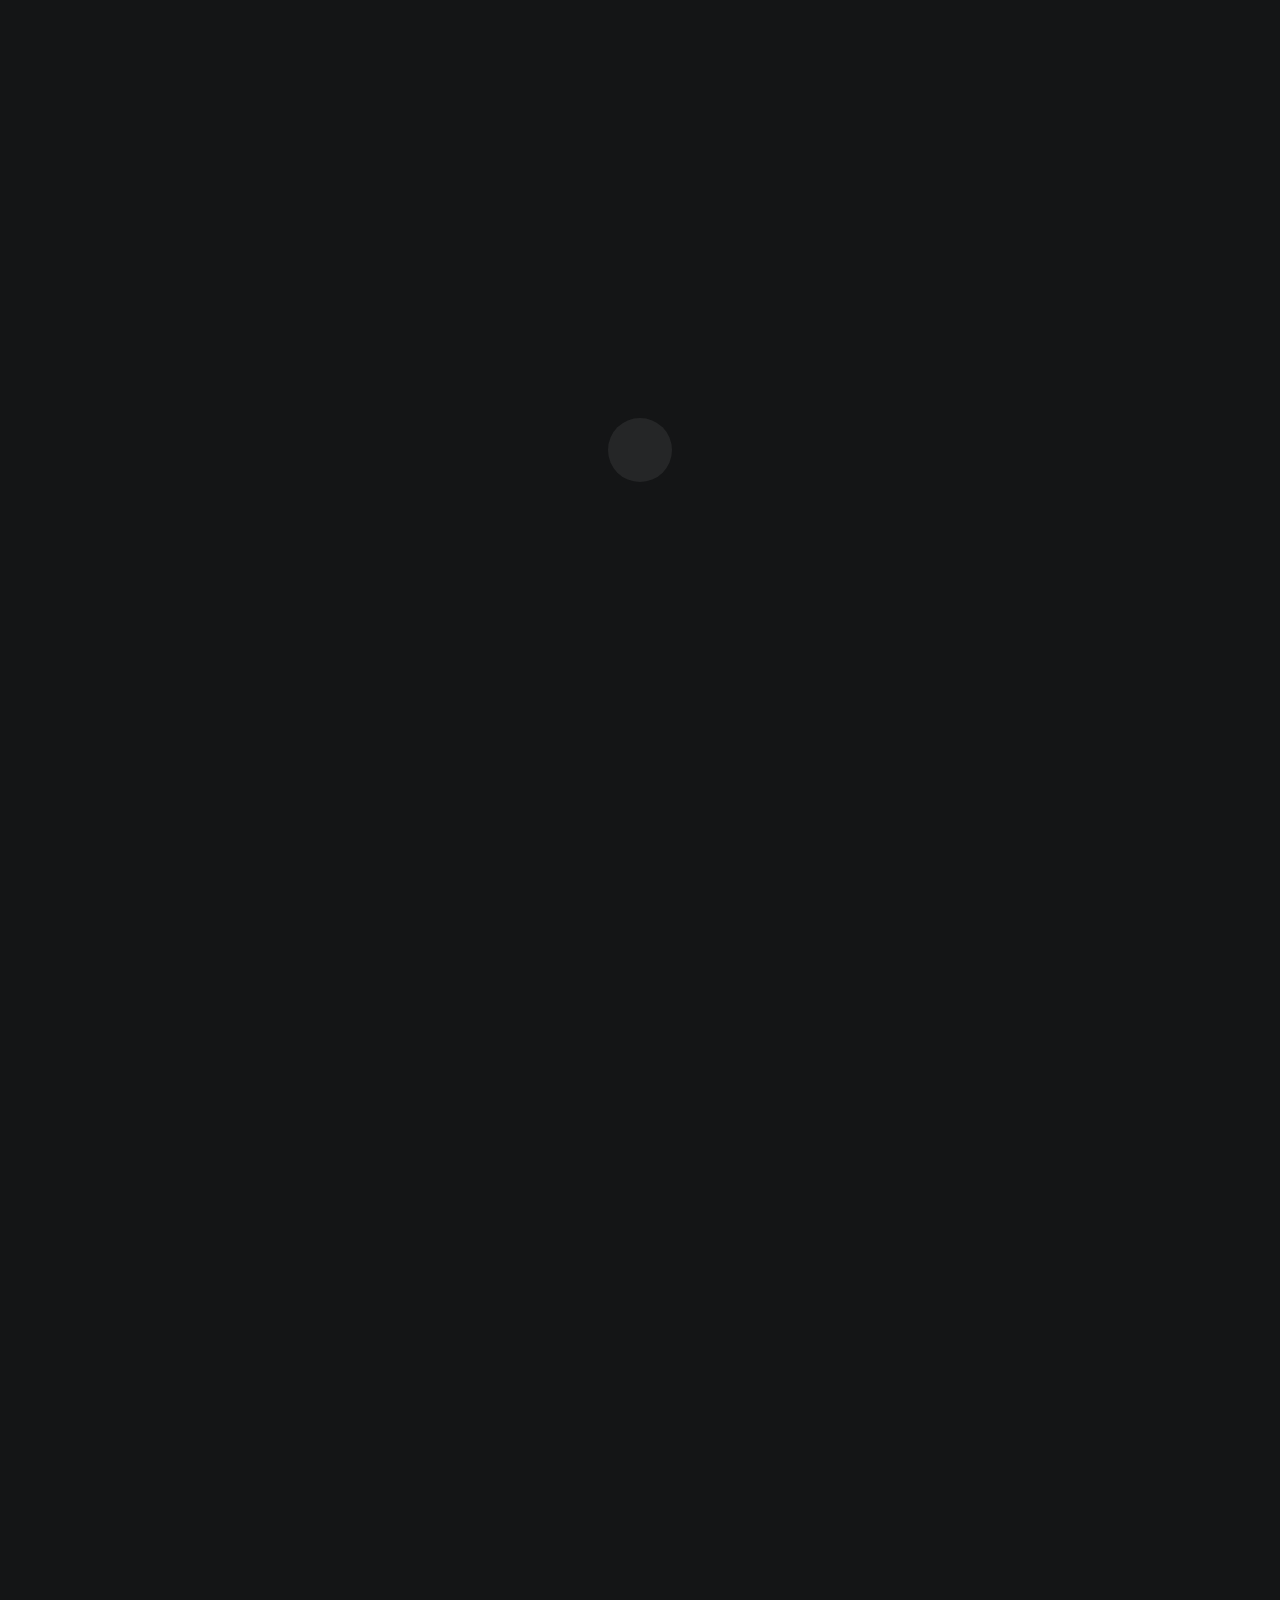
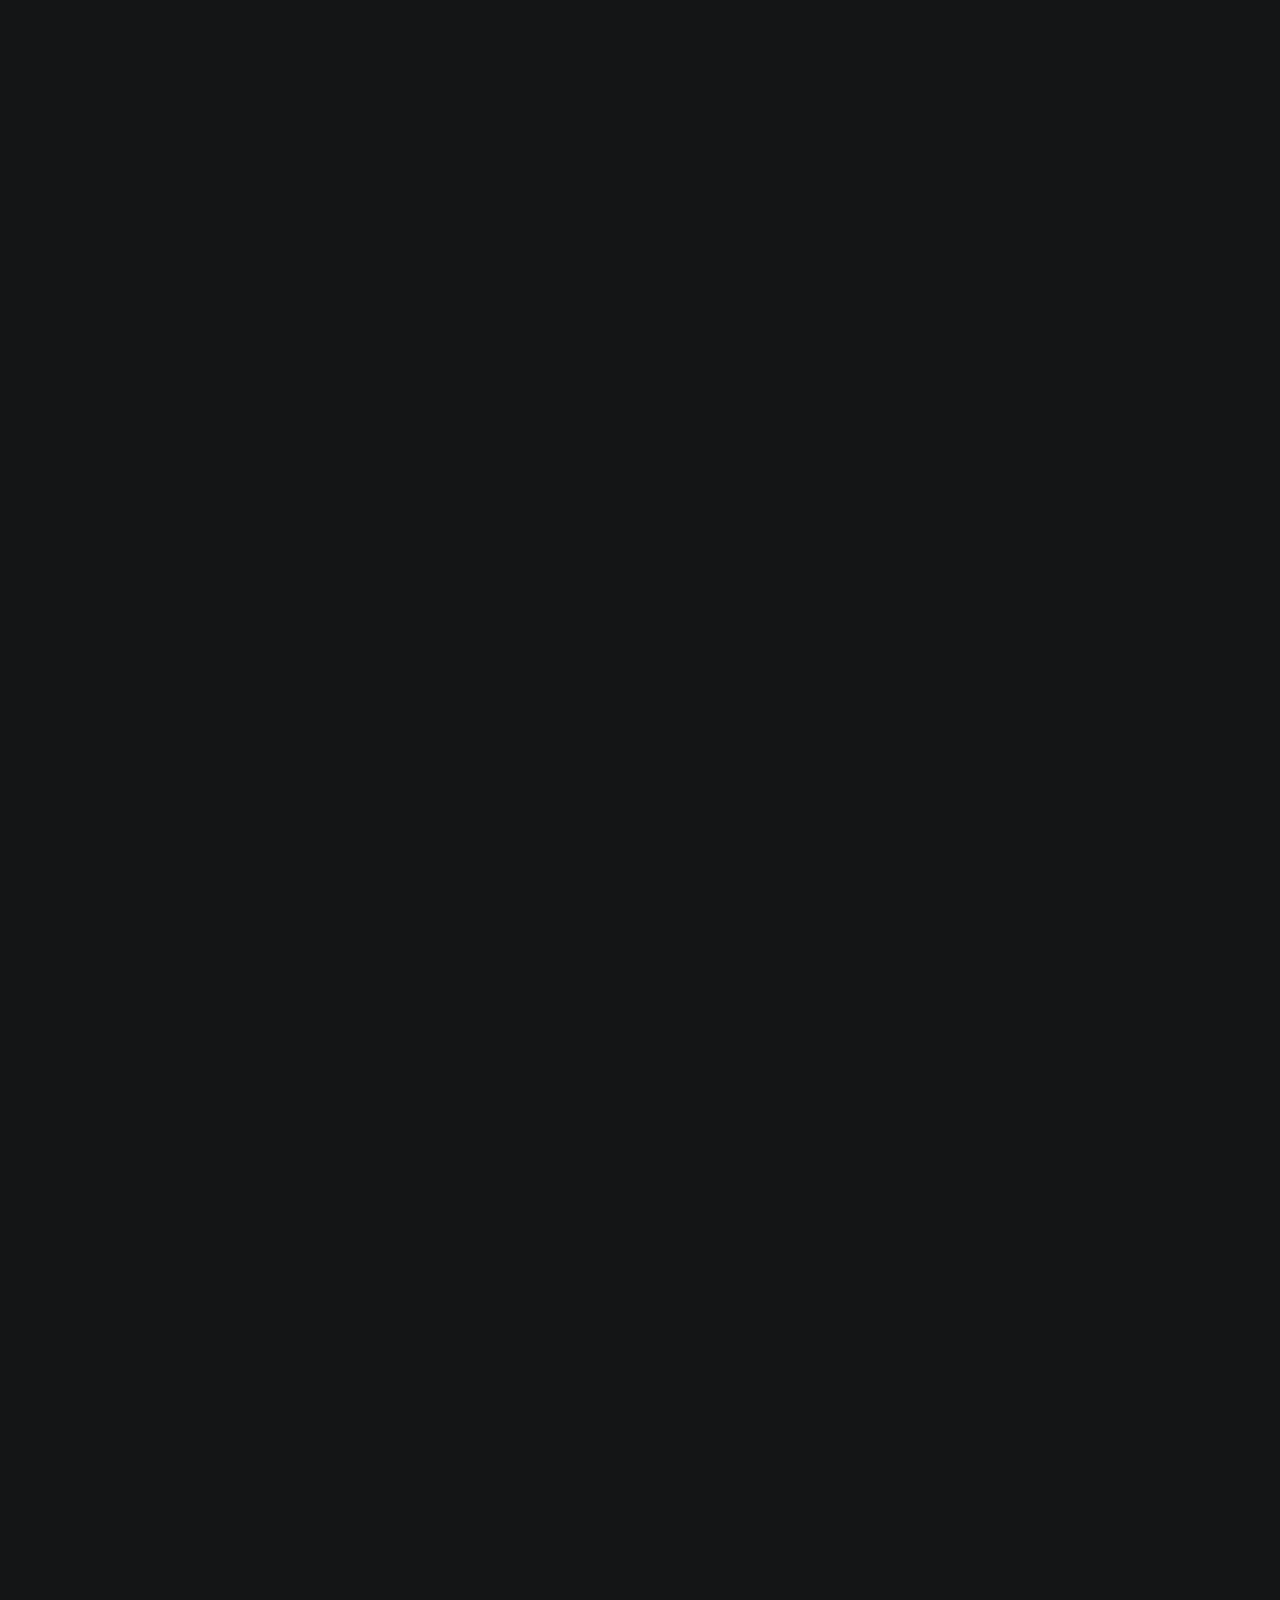
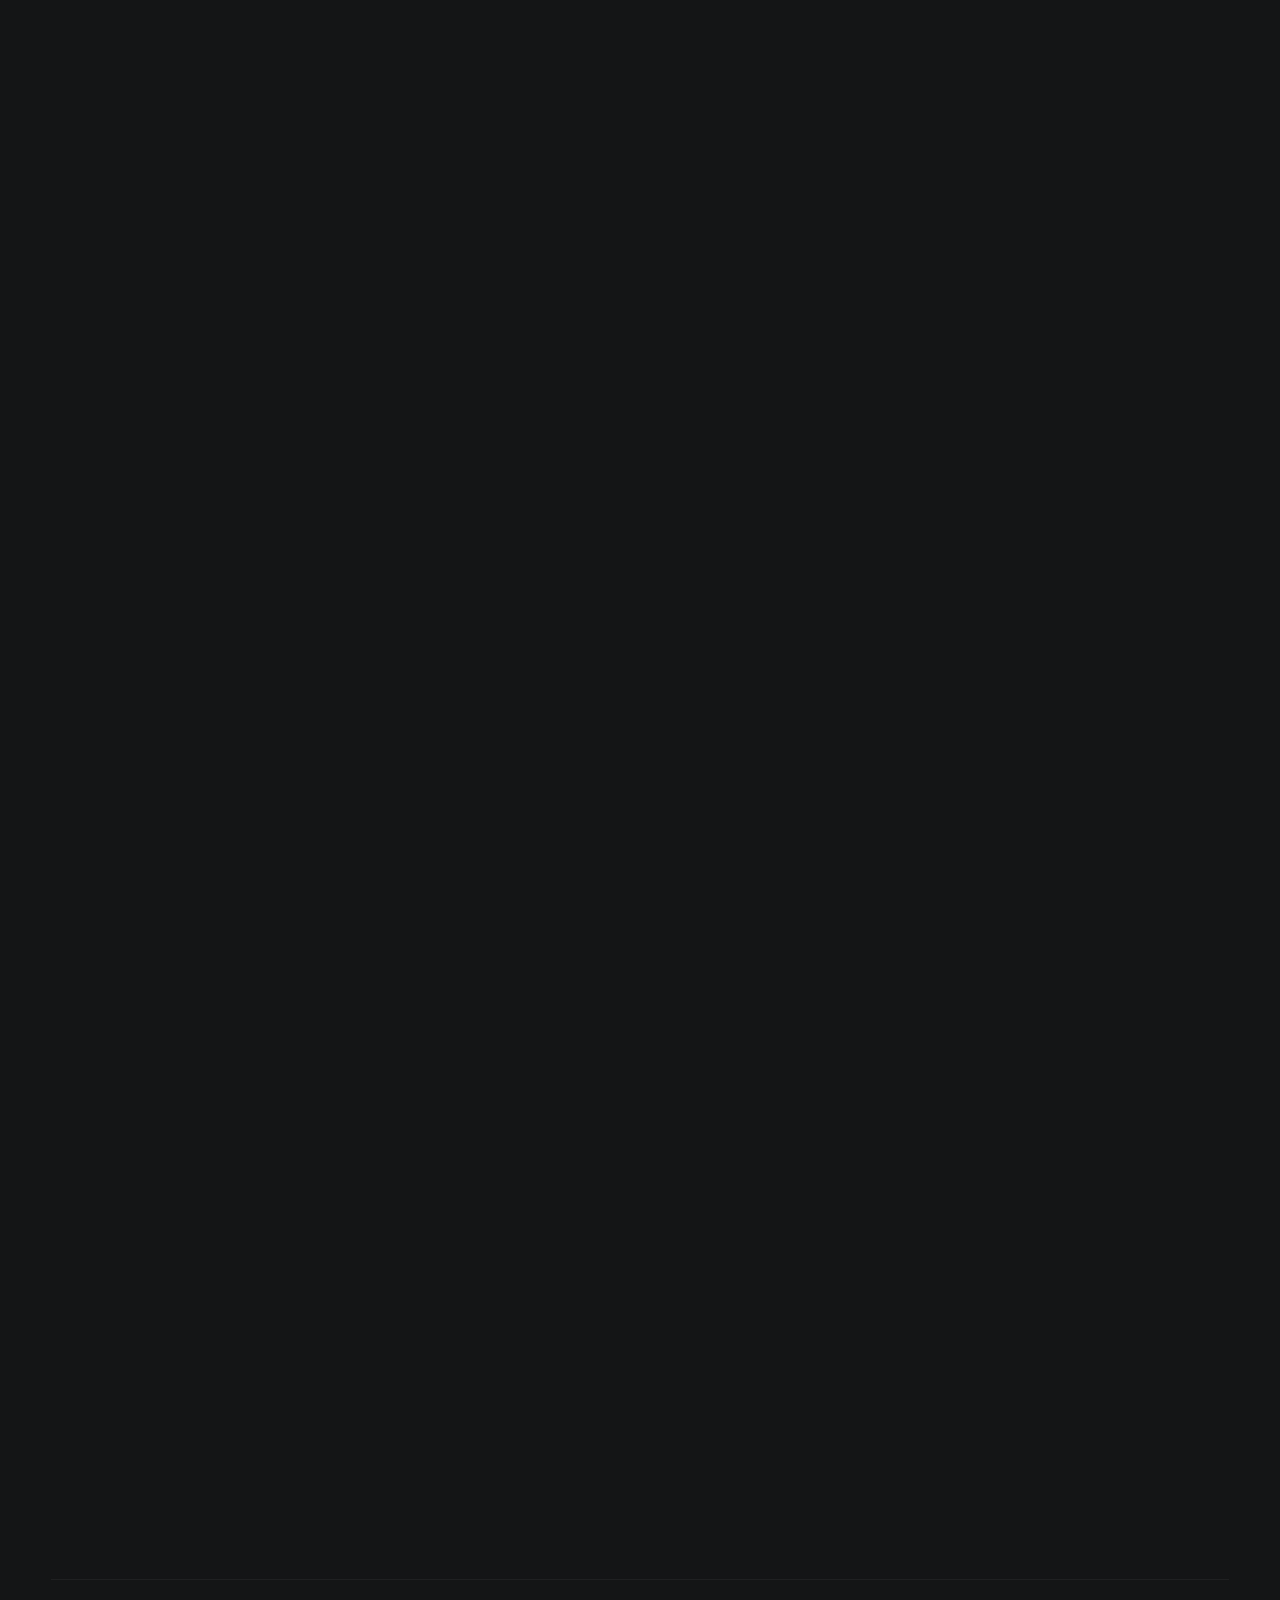
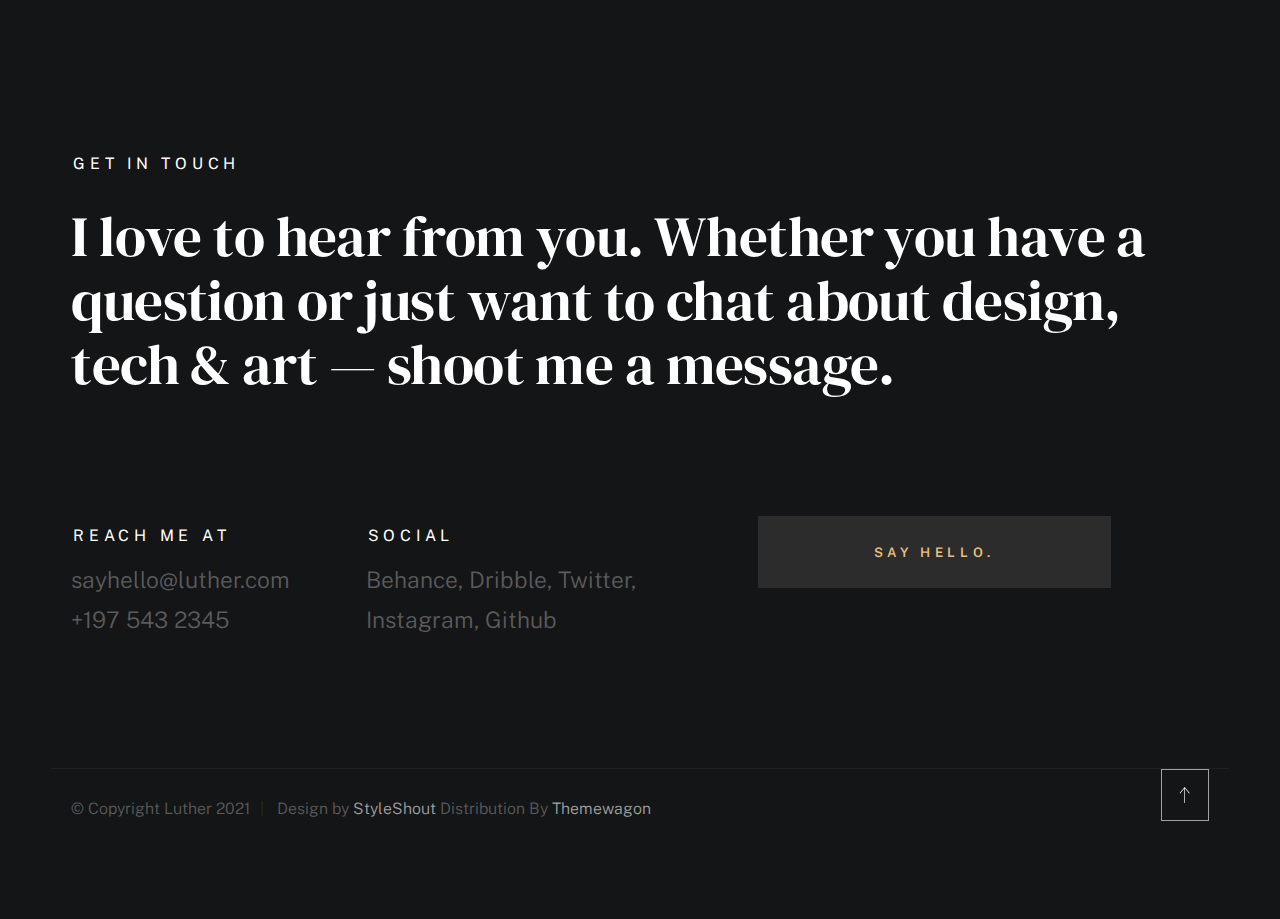
<file: index.html>
<!DOCTYPE html>
<html class="no-js ss-preload" lang="en">
<head>

    <!--- basic page needs
    ================================================== -->
    <meta charset="utf-8">
    <title>Luther</title>
    <meta name="description" content="">
    <meta name="author" content="">

    <!-- mobile specific metas
    ================================================== -->
    <meta name="viewport" content="width=device-width, initial-scale=1">

    <!-- CSS
    ================================================== -->
    <link rel="stylesheet" href="css/vendor.css">
    <link rel="stylesheet" href="css/styles.css">

    <!-- favicons
    ================================================== -->
    <link rel="apple-touch-icon" sizes="180x180" href="apple-touch-icon.png">
    <link rel="icon" type="image/png" sizes="32x32" href="favicon-32x32.png">
    <link rel="icon" type="image/png" sizes="16x16" href="favicon-16x16.png">
    <link rel="manifest" href="site.webmanifest">

</head>

<body id="top">


    <!-- # preloader
    ================================================== -->
    <div id="preloader">
        <div id="loader">
        </div>
    </div>


    <!-- # page wrap
    ================================================== -->
    <div class="s-pagewrap">

        <div class="circles">
            <span></span>
            <span></span>
            <span></span>
            <span></span>
            <span></span>
        </div>


        <!-- ## site header 
        ================================================== -->
        <header class="s-header">

            <div class="header-mobile">
                <span class="mobile-home-link"><a href="index.html">Luther.</a></span>
                <a class="mobile-menu-toggle" href="#0"><span>Menu</span></a>
            </div>

            <div class="row wide main-nav-wrap">
                <nav class="column lg-12 main-nav">
                    <ul>
                        <li><a href="index.html" class="home-link">Luther.</a></li>
                        <li class="current"><a href="#intro" class="smoothscroll">Intro</a></li>
                        <li><a href="#about" class="smoothscroll">About</a></li>
                        <li><a href="#works" class="smoothscroll">Works</a></li>
                        <li><a href="#contact" class="smoothscroll">Say Hello</a></li>
                    </ul>
                </nav>
            </div>

        </header> <!-- end s-header -->


        <!-- ## main content
        ==================================================- -->
        <main class="s-content">


            <!-- ### intro
            ================================================== -->
            <section id="intro" class="s-intro target-section">

                <div class="row intro-content wide">

                    <div class="column">
                        <div class="text-pretitle with-line">
                            Hello World
                        </div>

                        <h1 class="text-huge-title">
                            I am Luther, <br>
                            a digital designer <br>
                            & frontend <br> 
                            developer based <br>
                            in Somewhere.
                        </h1>
                    </div>

                    <ul class="intro-social">
                        <li><a href="#0">Behance</a></li>
                        <li><a href="#0">Twitter</a></li>
                        <li><a href="#0">Dribbble</a></li>
                        <li><a href="#0">Instagram</a></li>
                    </ul>

                </div> <!-- end intro content -->

                <a href="#about" class="intro-scrolldown smoothscroll">
                    <svg width="24" height="24" viewBox="0 0 24 24" xmlns="http://www.w3.org/2000/svg" fill-rule="evenodd" clip-rule="evenodd"><path d="M11 21.883l-6.235-7.527-.765.644 7.521 9 7.479-9-.764-.645-6.236 7.529v-21.884h-1v21.883z"/></svg>
                </a>

            </section> <!-- end s-intro -->


            <!-- ### about
            ================================================== -->
            <section id="about" class="s-about target-section">


                <div class="row about-info wide" data-animate-block>

                    <div class="column lg-6 md-12 about-info__pic-block">
                        <img src="images/about-photo.jpg" 
                             srcset="images/about-photo.jpg 1x, images/about-photo@2x.jpg 2x" alt="" class="about-info__pic" data-animate-el>
                    </div>

                    <div class="column lg-6 md-12">
                        <div class="about-info__text" >

                            <h2 class="text-pretitle with-line" data-animate-el>
                                About
                            </h2>
                            <p class="attention-getter" data-animate-el>
                                Lorem ipsum dolor sit amet, consectetur adipiscing elit, sed do eiusmod 
                                tempor incididunt ut labore et dolore magna aliqua. Ut enim ad minim 
                                veniam, quis nostrud exercitation ullamco laboris nisi ut aliquip ex 
                                ea commodo consequat. Duis aute irure dolor in reprehenderit in voluptate 
                                velit esse cillum dolore eu fugiat nulla pariatur.
                            </p>
                            <a href="#0" class="btn btn--medium u-fullwidth" data-animate-el>Download CV</a>

                        </div>
                    </div>
                </div> <!-- about-info -->


                <div class="row about-expertise" data-animate-block>
                    <div class="column lg-12">

                        <h2 class="text-pretitle" data-animate-el>Expertise</h2>

                        <ul class="skills-list h1" data-animate-el>
                            <li>Visual Design</li>
                            <li>Branding Identity</li>
                            <li>UI Design</li>
                            <li>Product Design</li>
                            <li>Prototyping</li>
                            <li>Illustration</li>
                        </ul>

                    </div>
                </div> <!-- end about-expertise -->


                <div class="row about-timelines" data-animate-block>

                    <div class="column lg-6 tab-12">

                        <h2 class="text-pretitle" data-animate-el>
                            Experience
                        </h2>

                        <div class="timeline" data-animate-el>

                            <div class="timeline__block">
                                <div class="timeline__bullet"></div>
                                <div class="timeline__header">
                                    <h4 class="timeline__title">Dropbox</h3>
                                    <h5 class="timeline__meta">Product Designer</h5>
                                    <p class="timeline__timeframe">August 2019 - Present</p>
                                </div>
                                <div class="timeline__desc">
                                    <p>Lorem ipsum Occaecat do esse ex et dolor culpa nisi ex in magna consectetur nisi cupidatat laboris esse eiusmod deserunt aute do quis velit esse sed Ut proident cupidatat nulla esse cillum laborum occaecat nostrud sit dolor incididunt amet est occaecat nisi.</p>
                                </div>
                            </div>
    
                            <div class="timeline__block">
                                <div class="timeline__bullet"></div>
                                <div class="timeline__header">
                                    <h4 class="timeline__title">Microsoft</h4>
                                    <h5 class="timeline__meta">Frontend Developer</h5>
                                    <p class="timeline__timeframe">August 2016 - July 2019</p>
                                </div>
                                <div class="timeline__desc">
                                    <p>Lorem ipsum Occaecat do esse ex et dolor culpa nisi ex in magna consectetur nisi cupidatat laboris esse eiusmod deserunt aute do quis velit esse sed Ut proident cupidatat nulla esse cillum laborum occaecat nostrud sit dolor incididunt amet est occaecat nisi.</p>
                                </div>
                            </div>
    
                        </div> <!-- end timeline -->

                    </div> <!-- end column -->

                    <div class="column lg-6 tab-12">

                        <h2 class="text-pretitle" data-animate-el>
                            Education
                        </h2>

                        <div class="timeline" data-animate-el>

                            <div class="timeline__block">
                                <div class="timeline__bullet"></div>
                                <div class="timeline__header">
                                    <h4 class="timeline__title">University of Life</h3>
                                    <h5 class="timeline__meta">Master in Graphic Design</h5>
                                    <p class="timeline__timeframe">April 2015</p>
                                </div>
                                <div class="timeline__desc">
                                    <p>Lorem ipsum Occaecat do esse ex et dolor culpa nisi ex in magna consectetur nisi cupidatat laboris esse eiusmod deserunt aute do quis velit esse sed Ut proident cupidatat nulla esse cillum laborum occaecat nostrud sit dolor incididunt amet est occaecat nisi.</p>
                                </div>
                            </div>
    
                            <div class="timeline__block">
                                <div class="timeline__bullet"></div>
                                <div class="timeline__header">
                                    <h4 class="timeline__title">School of Cool Designers</h4>
                                    <h5 class="timeline__meta">B.A. Degree in Graphic Design</h5>
                                    <p class="timeline__timeframe">August 2012</p>
                                </div>
                                <div class="timeline__desc">
                                    <p>Lorem ipsum Occaecat do esse ex et dolor culpa nisi ex in magna consectetur nisi cupidatat laboris esse eiusmod deserunt aute do quis velit esse sed Ut proident cupidatat nulla esse cillum laborum occaecat nostrud sit dolor incididunt amet est occaecat nisi.</p>
                                </div>
                            </div>
    
                        </div> <!-- end timeline -->
                        
                    </div> <!-- end column -->


                </div> <!-- end about-timelines -->

            </section> <!-- end s-about -->


            <!-- ### works
            ================================================== -->
            <section id="works" class="s-works target-section">


                <div class="row works-portfolio">

                    <div class="column lg-12" data-animate-block>

                        <h2 class="text-pretitle" data-animate-el>
                            Recent Works
                        </h2>
                        <p class="h1" data-animate-el>
                            Here are some of my favorite projects I have done lately. Feel free to check them out.
                        </p>
    
                        <ul class="folio-list row block-lg-one-half block-stack-on-1000">

                            <li class="folio-list__item column" data-animate-el>
                                <a class="folio-list__item-link" href="#modal-01">
                                    <div class="folio-list__item-pic">
                                        <img src="images/portfolio/fuji.jpg"
                                             srcset="images/portfolio/fuji.jpg 1x, images/portfolio/fuji@2x.jpg 2x"  alt="">
                                    </div>
                                    
                                    <div class="folio-list__item-text">
                                        <div class="folio-list__item-cat">
                                            Website
                                        </div>
                                        <div class="folio-list__item-title">
                                            Retro Camera.
                                        </div>
                                    </div>
                                </a>
                                <a class="folio-list__proj-link" href="#" title="project link">
                                    <svg width="15" height="15" viewBox="0 0 15 15" fill="none" xmlns="http://www.w3.org/2000/svg"><path d="M8.14645 3.14645C8.34171 2.95118 8.65829 2.95118 8.85355 3.14645L12.8536 7.14645C13.0488 7.34171 13.0488 7.65829 12.8536 7.85355L8.85355 11.8536C8.65829 12.0488 8.34171 12.0488 8.14645 11.8536C7.95118 11.6583 7.95118 11.3417 8.14645 11.1464L11.2929 8H2.5C2.22386 8 2 7.77614 2 7.5C2 7.22386 2.22386 7 2.5 7H11.2929L8.14645 3.85355C7.95118 3.65829 7.95118 3.34171 8.14645 3.14645Z" fill="currentColor" fill-rule="evenodd" clip-rule="evenodd"></path></svg>
                                </a>
                            </li> <!--end folio-list__item -->

                            <li class="folio-list__item column" data-animate-el>
                                <a class="folio-list__item-link" href="#modal-02">
                                    <div class="folio-list__item-pic">
                                        <img src="images/portfolio/lamp.jpg" 
                                             srcset="images/portfolio/lamp.jpg 1x, images/portfolio/lamp@2x.jpg 2x" alt="">
                                    </div>
                                    
                                    <div class="folio-list__item-text">
                                        <div class="folio-list__item-cat">
                                            Product Design
                                        </div>
                                        <div class="folio-list__item-title">
                                            The White Lamp.
                                        </div>
                                    </div>
                                </a>
                                <a class="folio-list__proj-link" href="#" title="project link">
                                    <svg width="15" height="15" viewBox="0 0 15 15" fill="none" xmlns="http://www.w3.org/2000/svg"><path d="M8.14645 3.14645C8.34171 2.95118 8.65829 2.95118 8.85355 3.14645L12.8536 7.14645C13.0488 7.34171 13.0488 7.65829 12.8536 7.85355L8.85355 11.8536C8.65829 12.0488 8.34171 12.0488 8.14645 11.8536C7.95118 11.6583 7.95118 11.3417 8.14645 11.1464L11.2929 8H2.5C2.22386 8 2 7.77614 2 7.5C2 7.22386 2.22386 7 2.5 7H11.2929L8.14645 3.85355C7.95118 3.65829 7.95118 3.34171 8.14645 3.14645Z" fill="currentColor" fill-rule="evenodd" clip-rule="evenodd"></path></svg>
                                </a>
                            </li> <!--end folio-list__item -->

                            <li class="folio-list__item column" data-animate-el>
                                <a class="folio-list__item-link" href="#modal-03">
                                    <div class="folio-list__item-pic">
                                        <img src="images/portfolio/rucksack.jpg" 
                                             srcset="images/portfolio/rucksack.jpg 1x, images/portfolio/rucksack@2x.jpg 2x" alt="">
                                    </div>
                                    
                                    <div class="folio-list__item-text">
                                        <div class="folio-list__item-cat">
                                            Branding
                                        </div>
                                        <div class="folio-list__item-title">
                                            Rucksuck.
                                        </div>
                                    </div>
                                </a>
                                <a class="folio-list__proj-link" href="#" title="project link">
                                    <svg width="15" height="15" viewBox="0 0 15 15" fill="none" xmlns="http://www.w3.org/2000/svg"><path d="M8.14645 3.14645C8.34171 2.95118 8.65829 2.95118 8.85355 3.14645L12.8536 7.14645C13.0488 7.34171 13.0488 7.65829 12.8536 7.85355L8.85355 11.8536C8.65829 12.0488 8.34171 12.0488 8.14645 11.8536C7.95118 11.6583 7.95118 11.3417 8.14645 11.1464L11.2929 8H2.5C2.22386 8 2 7.77614 2 7.5C2 7.22386 2.22386 7 2.5 7H11.2929L8.14645 3.85355C7.95118 3.65829 7.95118 3.34171 8.14645 3.14645Z" fill="currentColor" fill-rule="evenodd" clip-rule="evenodd"></path></svg>
                                </a>
                            </li> <!--end folio-list__item -->

                            <li class="folio-list__item column" data-animate-el>
                                <a class="folio-list__item-link" href="#modal-04">
                                    <div class="folio-list__item-pic">
                                        <img src="images/portfolio/skaterboy.jpg"
                                             srcset="images/portfolio/skaterboy.jpg 1x, images/portfolio/skaterboy@2x.jpg 2x" alt="">
                                    </div>
                                    
                                    <div class="folio-list__item-text">
                                        <div class="folio-list__item-cat">
                                            Website
                                        </div>
                                        <div class="folio-list__item-title">
                                            Since Day One.
                                        </div>
                                    </div>
                                </a>
                                <a class="folio-list__proj-link" href="#" title="project link">
                                    <svg width="15" height="15" viewBox="0 0 15 15" fill="none" xmlns="http://www.w3.org/2000/svg"><path d="M8.14645 3.14645C8.34171 2.95118 8.65829 2.95118 8.85355 3.14645L12.8536 7.14645C13.0488 7.34171 13.0488 7.65829 12.8536 7.85355L8.85355 11.8536C8.65829 12.0488 8.34171 12.0488 8.14645 11.8536C7.95118 11.6583 7.95118 11.3417 8.14645 11.1464L11.2929 8H2.5C2.22386 8 2 7.77614 2 7.5C2 7.22386 2.22386 7 2.5 7H11.2929L8.14645 3.85355C7.95118 3.65829 7.95118 3.34171 8.14645 3.14645Z" fill="currentColor" fill-rule="evenodd" clip-rule="evenodd"></path></svg>
                                </a>
                            </li> <!--end folio-list__item -->

                            <li class="folio-list__item column" data-animate-el>
                                <a class="folio-list__item-link" href="#modal-05">
                                    <div class="folio-list__item-pic">
                                        <img src="images/portfolio/sanddunes.jpg" 
                                             srcset="images/portfolio/sanddunes.jpg 1x, images/portfolio/sanddunes@2x.jpg 2x" alt="">
                                    </div>
                                    
                                    <div class="folio-list__item-text">
                                        <div class="folio-list__item-cat">
                                            Illustration
                                        </div>
                                        <div class="folio-list__item-title">
                                            Sand Dunes.
                                        </div>
                                    </div>
                                </a>
                                <a class="folio-list__proj-link" href="#" title="project link">
                                    <svg width="15" height="15" viewBox="0 0 15 15" fill="none" xmlns="http://www.w3.org/2000/svg"><path d="M8.14645 3.14645C8.34171 2.95118 8.65829 2.95118 8.85355 3.14645L12.8536 7.14645C13.0488 7.34171 13.0488 7.65829 12.8536 7.85355L8.85355 11.8536C8.65829 12.0488 8.34171 12.0488 8.14645 11.8536C7.95118 11.6583 7.95118 11.3417 8.14645 11.1464L11.2929 8H2.5C2.22386 8 2 7.77614 2 7.5C2 7.22386 2.22386 7 2.5 7H11.2929L8.14645 3.85355C7.95118 3.65829 7.95118 3.34171 8.14645 3.14645Z" fill="currentColor" fill-rule="evenodd" clip-rule="evenodd"></path></svg>
                                </a>
                            </li> <!--end folio-list__item -->

                            <li class="folio-list__item column" data-animate-el>
                                <a class="folio-list__item-link" href="#modal-06">
                                    <div class="folio-list__item-pic">
                                        <img src="images/portfolio/minimalismo.jpg" 
                                             srcset="images/portfolio/minimalismo.jpg 1x, images/portfolio/minimalismo@2x.jpg 2x" alt="">
                                    </div>
                                    
                                    <div class="folio-list__item-text">
                                        <div class="folio-list__item-cat">
                                            Branding
                                        </div>
                                        <div class="folio-list__item-title">
                                            Minimalismo.
                                        </div>
                                    </div>
                                </a>
                                <a class="folio-list__proj-link" href="#" title="project link">
                                    <svg width="15" height="15" viewBox="0 0 15 15" fill="none" xmlns="http://www.w3.org/2000/svg"><path d="M8.14645 3.14645C8.34171 2.95118 8.65829 2.95118 8.85355 3.14645L12.8536 7.14645C13.0488 7.34171 13.0488 7.65829 12.8536 7.85355L8.85355 11.8536C8.65829 12.0488 8.34171 12.0488 8.14645 11.8536C7.95118 11.6583 7.95118 11.3417 8.14645 11.1464L11.2929 8H2.5C2.22386 8 2 7.77614 2 7.5C2 7.22386 2.22386 7 2.5 7H11.2929L8.14645 3.85355C7.95118 3.65829 7.95118 3.34171 8.14645 3.14645Z" fill="currentColor" fill-rule="evenodd" clip-rule="evenodd"></path></svg>
                                </a>
                            </li> <!--end folio-list__item -->

                        </ul> <!-- end folio-list -->

                    </div> <!-- end column -->


                    <!-- Modal Templates Popup
                    -------------------------------------------- -->
                    <div id="modal-01" hidden>
                        <div class="modal-popup">
                            <img src="images/portfolio/gallery/g-fuji.jpg" alt="">
                
                            <div class="modal-popup__desc">
                                <h5>Retro Camera</h5>
                                <p>Odio soluta enim quos sit asperiores rerum rerum repudiandae cum. Vel voluptatem alias qui assumenda iure et expedita voluptatem. Ratione officiis quae.</p>
                                <ul class="modal-popup__cat">
                                    <li>Branding</li>
                                    <li>Product Design</li>
                                </ul>
                            </div>
                
                            <a href="https://www.behance.net/" class="modal-popup__details">Project link</a>
                        </div>
                    </div> <!-- end modal -->

                    <div id="modal-02" hidden>
                        <div class="modal-popup">
                            <img src="images/portfolio/gallery/g-lamp.jpg" alt="">
                
                            <div class="modal-popup__desc">
                                <h5>The White Lamp</h5>
                                <p>Proin gravida nibh vel velit auctor aliquet. Aenean sollicitudin, lorem quis bibendum auctor, nisi elit consequat ipsum, nec sagittis sem nibh id elit.</p>
                                <ul class="modal-popup__cat">
                                    <li>Branding</li>
                                </ul>
                            </div>
                
                            <a href="https://www.behance.net/" class="modal-popup__details">Project link</a>
                        </div>
                    </div> <!-- end modal -->

                    <div id="modal-03" hidden>
                        <div class="modal-popup">
                            <img src="images/portfolio/gallery/g-rucksack.jpg" alt="">
                
                            <div class="modal-popup__desc">
                                <h5>Rucksuck</h5>
                                <p>Exercitationem reprehenderit quod explicabo consequatur aliquid ut magni ut. Deleniti quo corrupti illum velit eveniet ratione necessitatibus ipsam mollitia.</p>
                                <ul class="modal-popup__cat">
                                    <li>Product Design</li>
                                </ul>
                            </div>
                
                            <a href="https://www.behance.net/" class="modal-popup__details">Project link</a>
                        </div>
                    </div> <!-- end modal -->

                    <div id="modal-04" hidden>
                        <div class="modal-popup">
                            <img src="images/portfolio/gallery/g-skaterboy.jpg" alt="">
                
                            <div class="modal-popup__desc">
                                <h5>Since Day One</h5>
                                <p>Dolores velit qui quos nobis. Aliquam delectus voluptas quos possimus non voluptatem voluptas voluptas. Est doloribus eligendi porro doloribus voluptatum.</p>
                                <ul class="modal-popup__cat">
                                    <li>Website</li>
                                </ul>
                            </div>
                
                            <a href="https://www.behance.net/" class="modal-popup__details">Project link</a>
                        </div>
                    </div> <!-- end modal -->

                    <div id="modal-05" hidden>
                        <div class="modal-popup">

                            <img src="images/portfolio/gallery/g-sanddunes.jpg" alt="">
                
                            <div class="modal-popup__desc">
                                <h5>Sand Dunes</h5>
                                <p>Proin gravida nibh vel velit auctor aliquet. Aenean sollicitudin, lorem quis bibendum auctor, nisi elit consequat ipsum, nec sagittis sem nibh id elit.</p>
                                <ul class="modal-popup__cat">
                                    <li>Illustration</li>
                                </ul>
                            </div>
                
                            <a href="https://www.behance.net/" class="modal-popup__details">Project link</a>
                        </div>
                    </div> <!-- end modal -->

                    <div id="modal-06" hidden>
                        <div class="modal-popup">
                            <img src="images/portfolio/gallery/g-minimalismo.jpg" alt="">
                
                            <div class="modal-popup__desc">
                                <h5>Minimalismo</h5>
                                <p>Quisquam vel libero consequuntur autem voluptas. Qui aut vero. Omnis fugit mollitia cupiditate voluptas. Aenean sollicitudin, lorem quis bibendum auctor.</p>
                                <ul class="modal-popup__cat">
                                    <li>Branding</li>
                                    <li>Product Design</li>
                                </ul>
                            </div>
                
                            <a href="https://www.behance.net/" class="modal-popup__details">Project link</a>
                        </div>
                    </div> <!-- end modal -->

                </div> <!-- end works-portfolio -->


                <div class="row testimonials">
                    <div class="column lg-12" data-animate-block>
        
                        <div class="swiper-container testimonial-slider" data-animate-el>
        
                            <div class="swiper-wrapper">

                                <div class="testimonial-slider__slide swiper-slide">
                                    <div class="testimonial-slider__author">
                                        <img src="images/avatars/user-02.jpg" alt="Author image" class="testimonial-slider__avatar">
                                        <cite class="testimonial-slider__cite">
                                            <strong>Tim Cook</strong>
                                            <span>CEO, Apple</span>
                                        </cite>
                                    </div>
                                    <p>
                                    Molestiae incidunt consequatur quis ipsa autem nam sit enim magni. Voluptas tempore rem. 
                                    Explicabo a quaerat sint autem dolore ducimus ut consequatur neque.  Nisi dolores quaerat fuga rem nihil nostrum.
                                    Laudantium quia consequatur molestias delectus culpa.
                                    </p>
                                </div> <!-- end testimonial-slider__slide -->
                
                                <div class="testimonial-slider__slide swiper-slide">
                                    <div class="testimonial-slider__author">
                                        <img src="images/avatars/user-03.jpg" alt="Author image" class="testimonial-slider__avatar">
                                        <cite class="testimonial-slider__cite">
                                            <strong>Sundar Pichai</strong>
                                            <span>CEO, Google</span>
                                        </cite>
                                    </div>
                                    <p>
                                    Excepturi nam cupiditate culpa doloremque deleniti repellat. Veniam quos repellat voluptas animi adipisci.
                                    Nisi eaque consequatur. Voluptatem dignissimos ut ducimus accusantium perspiciatis.
                                    Quasi voluptas eius distinctio. Atque eos maxime.
                                    </p>
                                </div> <!-- end testimonial-slider__slide -->
                
                                <div class="testimonial-slider__slide swiper-slide">
                                    <div class="testimonial-slider__author">
                                        <img src="images/avatars/user-01.jpg" alt="Author image" class="testimonial-slider__avatar">
                                        <cite class="testimonial-slider__cite">
                                            <strong>Satya Nadella</strong>
                                            <span>CEO, Microsoft</span>
                                        </cite>
                                    </div>
                                    <p>
                                    Repellat dignissimos libero. Qui sed at corrupti expedita voluptas odit. Nihil ea quia nesciunt. Ducimus aut sed ipsam.  
                                    Autem eaque officia cum exercitationem sunt voluptatum accusamus. Quasi voluptas eius distinctio.
                                    Voluptatem dignissimos ut.
                                    </p>
                                </div> <!-- end testimonial-slider__slide -->
        
                                <div class="testimonial-slider__slide swiper-slide">
                                    <div class="testimonial-slider__author">
                                        <img src="images/avatars/user-06.jpg" alt="Author image" class="testimonial-slider__avatar">
                                        <cite class="testimonial-slider__cite">
                                            <strong>Jeff Bezos</strong>
                                            <span>CEO, Amazon</span>
                                        </cite>
                                    </div>
                                    <p>
                                    Nunc interdum lacus sit amet orci. Vestibulum dapibus nunc ac augue. Fusce vel dui. In ac felis 
                                    quis tortor malesuada pretium. Curabitur vestibulum aliquam leo. Qui sed at corrupti expedita voluptas odit. 
                                    Nihil ea quia nesciunt. Ducimus aut sed ipsam.
                                    </p>
                                </div> <!-- end testimonial-slider__slide -->
            
                            </div> <!-- end swiper-wrapper -->
        
                            <div class="swiper-pagination"></div>
        
                        </div> <!-- end swiper-container -->
        
                    </div> <!-- end column -->
                </div> <!-- end row testimonials -->

            </section> <!-- end s-works -->


            <!-- ### contact
            ================================================== -->
            <section id="contact" class="s-contact target-section">

                <div class="row contact-top">
                    <div class="column lg-12">
                        <h2 class="text-pretitle">
                            Get In Touch
                        </h2>

                        <p class="h1">
                            I love to hear from you.
                            Whether you have a question or just 
                            want to chat about design, tech & art — shoot me a message.
                        </p>
                    </div>
                </div> <!-- end contact-top -->

                <div class="row contact-bottom">
                    <div class="column lg-3 md-5 tab-6 stack-on-550 contact-block">
                        <h3 class="text-pretitle">Reach me at</h3>
                        <p class="contact-links">
                            <a href="mailto:sayhello@luther.com" class="mailtoui">sayhello@luther.com</a> <br>
                            <a href="tel:+1975432345">+197 543 2345</a>
                        </p>
                    </div>
                    <div class="column lg-4 md-5 tab-6 stack-on-550 contact-block">
                        <h3 class="text-pretitle">Social</h3>
                        <ul class="contact-social">
                            <li><a href="#0">Behance</a></li>
                            <li><a href="#0">Dribble</a></li>
                            <li><a href="#0">Twitter</a></li>
                            <li><a href="#0">Instagram</a></li>
                            <li><a href="#0">Github</a></li>
                        </ul>
                    </div>
                    <div class="column lg-4 md-12 contact-block">
                        <a href="mailto:sayhello@luther.com" class="mailtoui btn btn--medium u-fullwidth contact-btn">Say Hello.</a>
                    </div>
                </div> <!-- end contact-bottom -->

            </section> <!-- end contact -->

        </main> <!-- end s-content -->


        <!-- ## footer
        ================================================== -->
        <footer class="s-footer">

            <div class="row">
                <div class="column ss-copyright">
                    <span>© Copyright Luther 2021</span> 
                    <span>Design by <a href="https://www.styleshout.com/">StyleShout</a> Distribution By <a href="https://themewagon.com">Themewagon</a></span>
                </div>

                <div class="ss-go-top">
                    <a class="smoothscroll" title="Back to Top" href="#top">
                        <svg xmlns="http://www.w3.org/2000/svg" viewBox="0 0 24 24" fill-rule="evenodd" clip-rule="evenodd"><path d="M11 2.206l-6.235 7.528-.765-.645 7.521-9 7.479 9-.764.646-6.236-7.53v21.884h-1v-21.883z"/></svg>
                    </a>
                </div>
            </div>

        </footer> <!-- end s-footer -->

    </div> <!-- end -s-pagewrap -->


    <!-- Java Script
    ================================================== -->
    <script src="js/plugins.js"></script>
    <script src="js/main.js"></script>

</body>
</html>
</file>
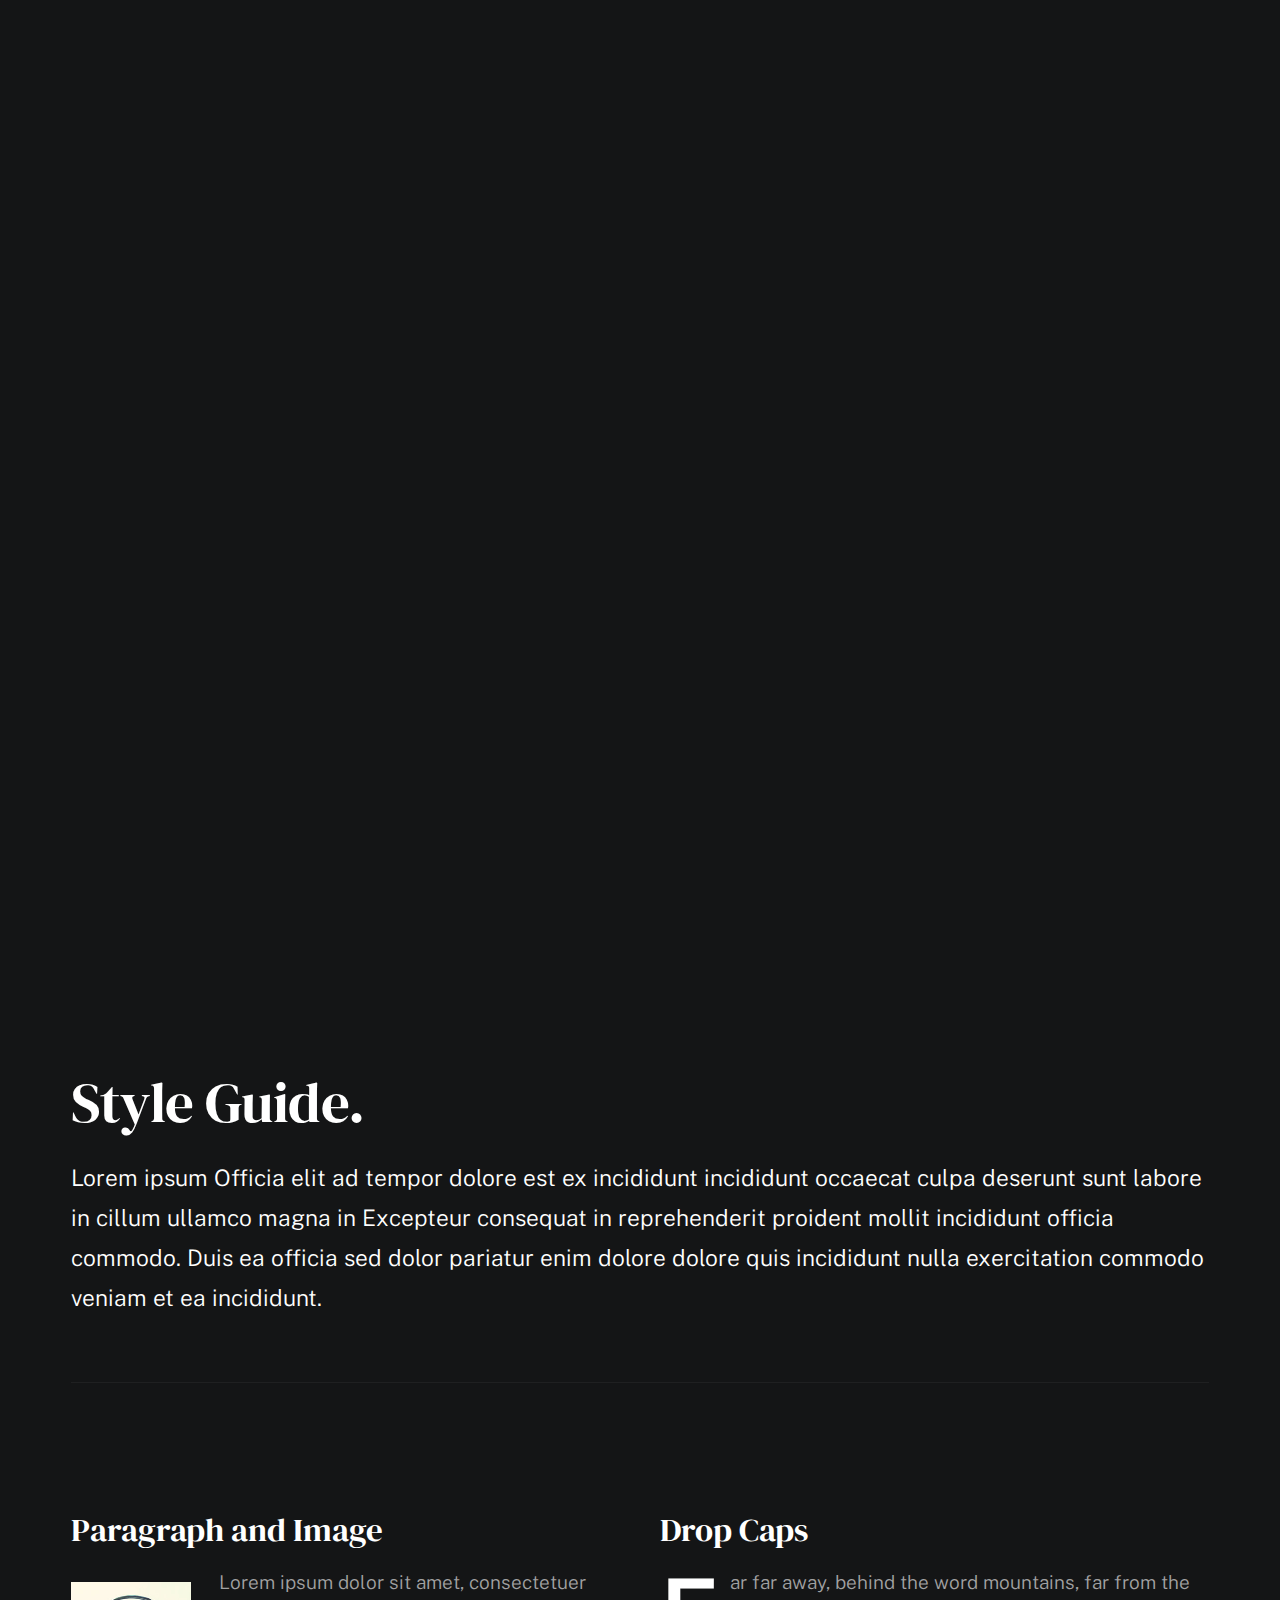
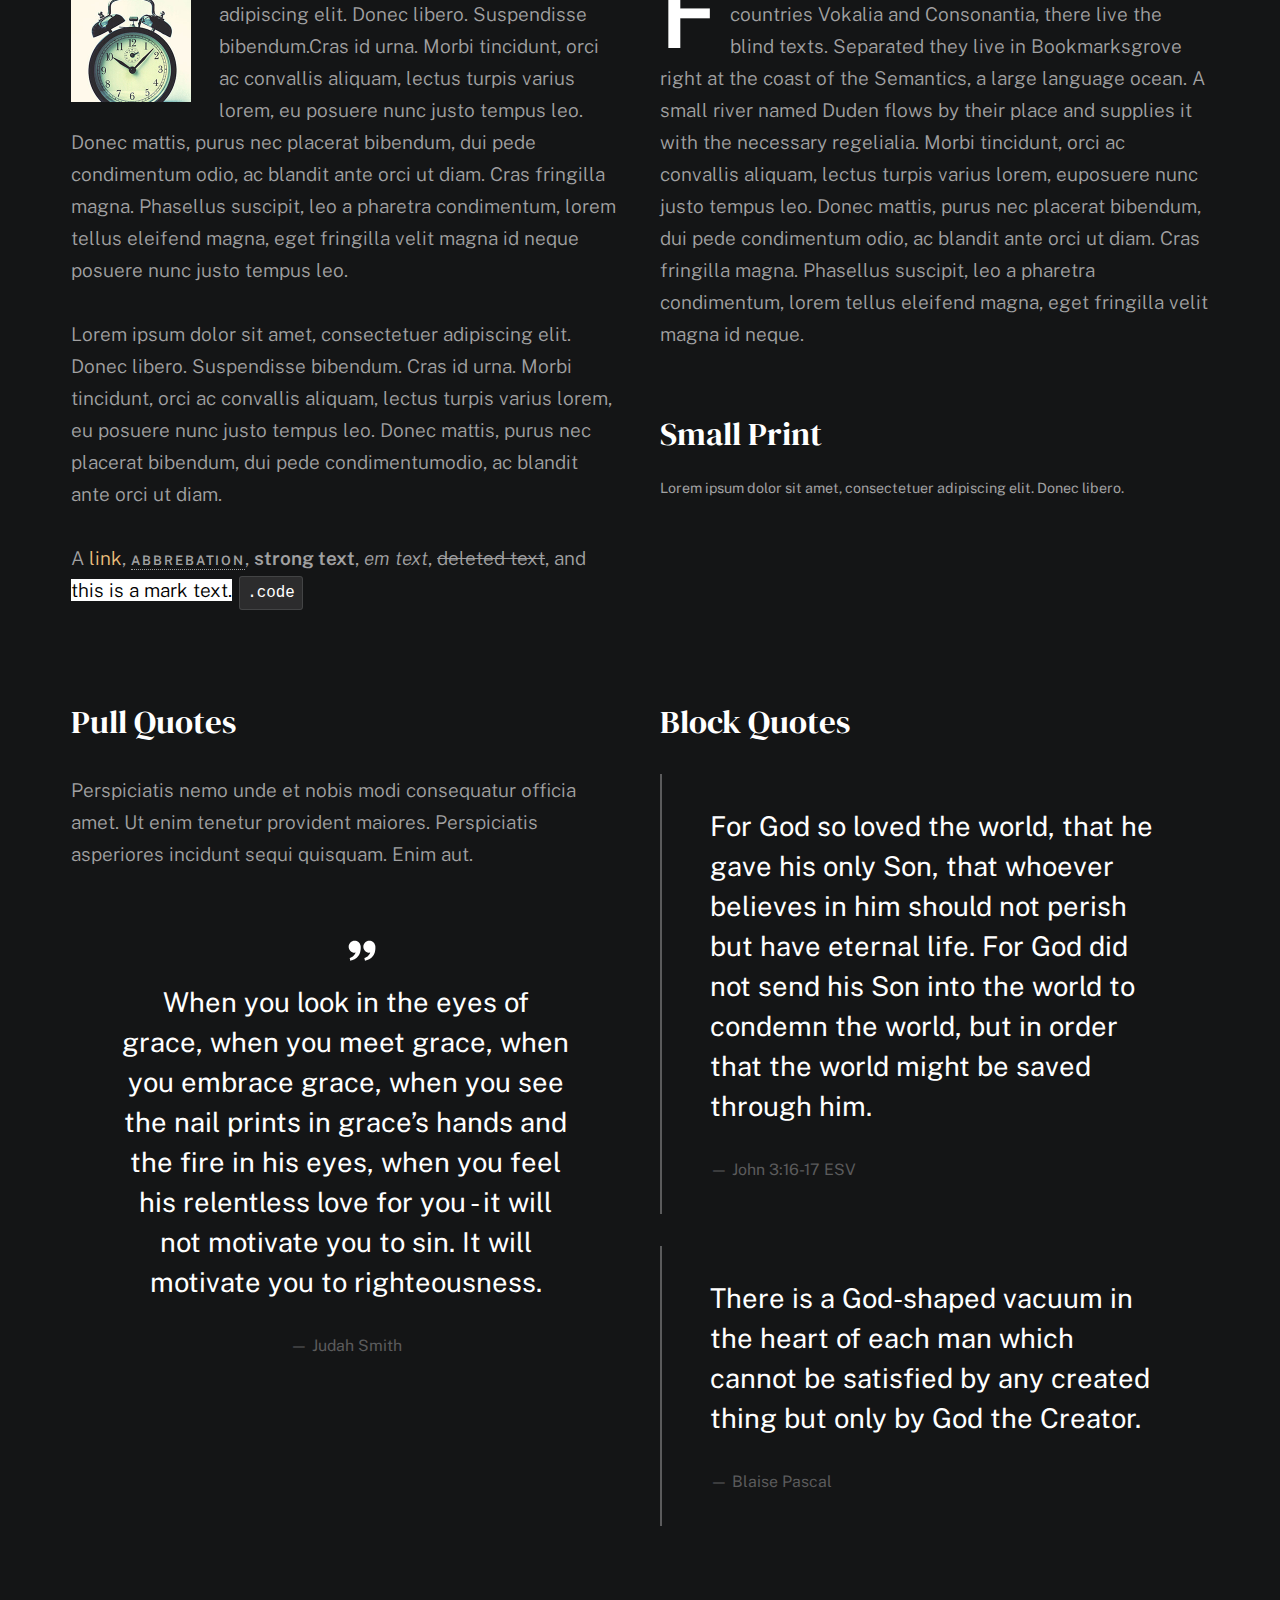
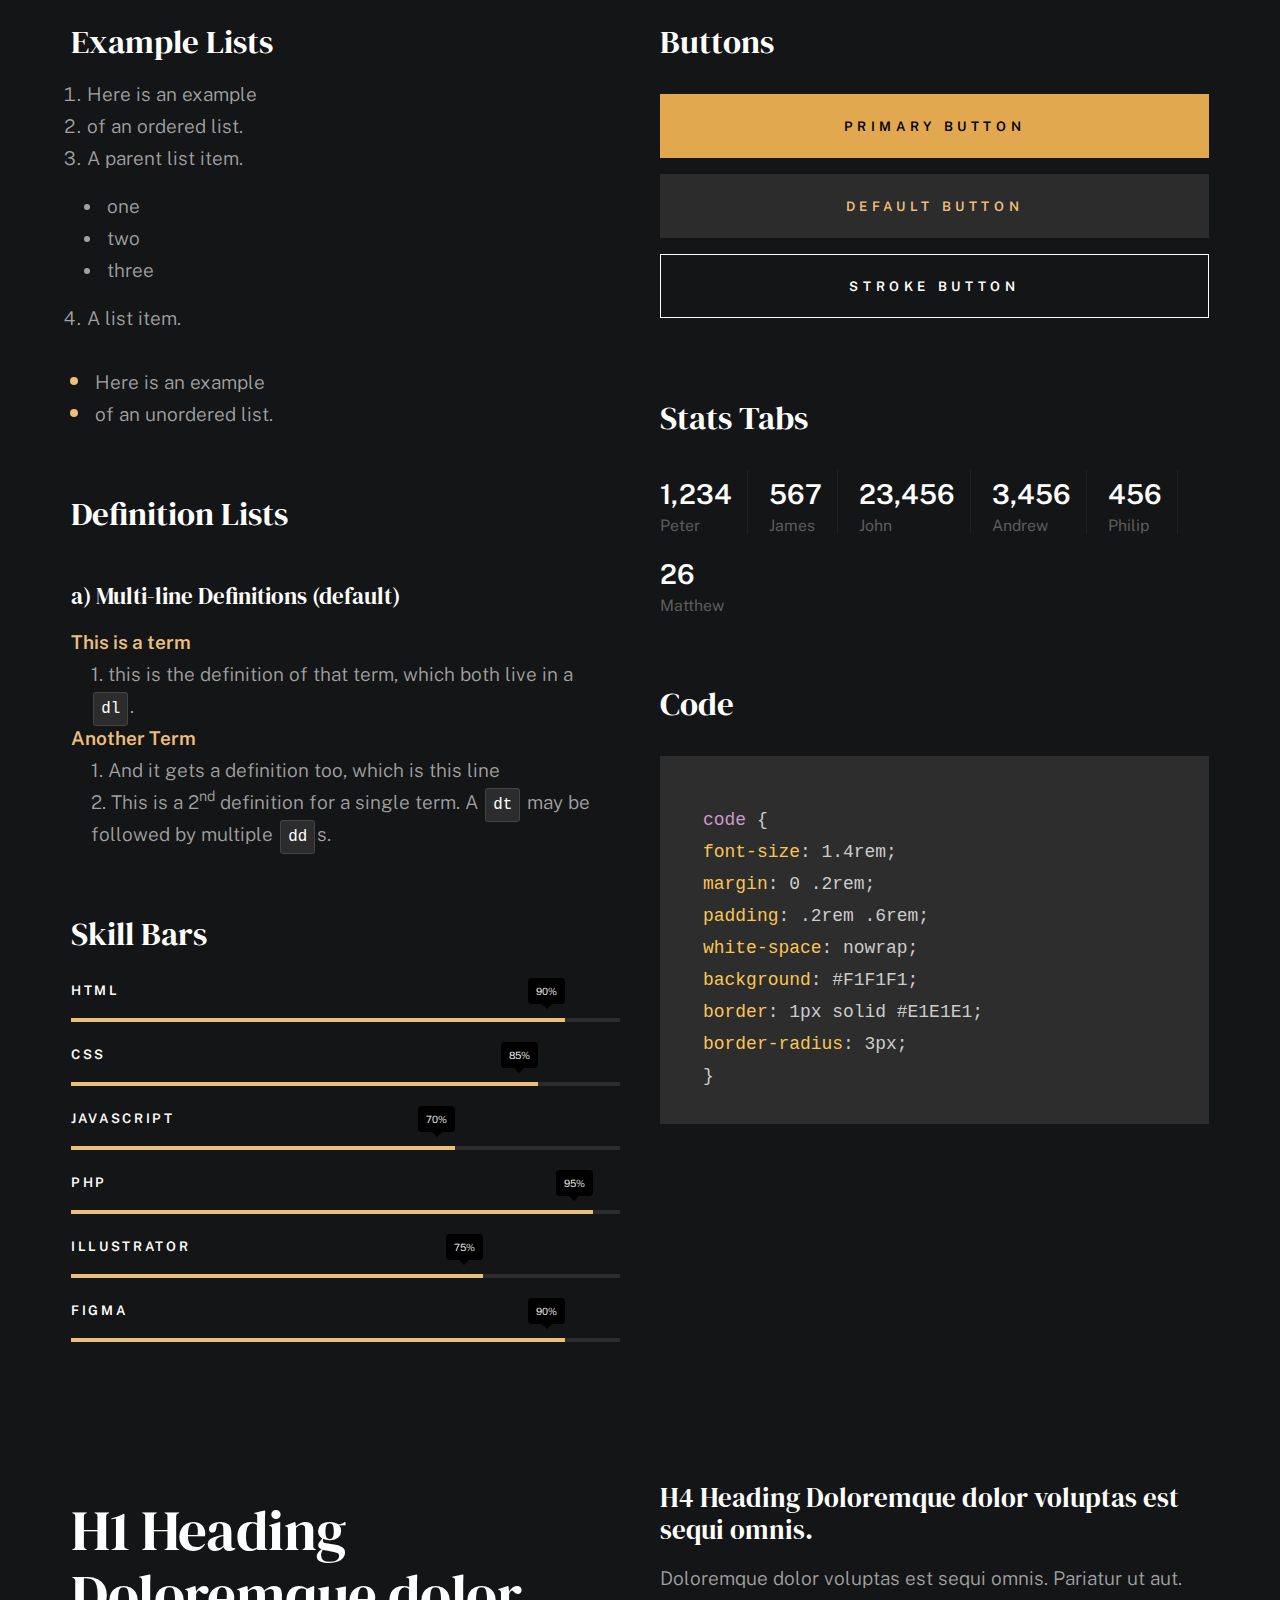
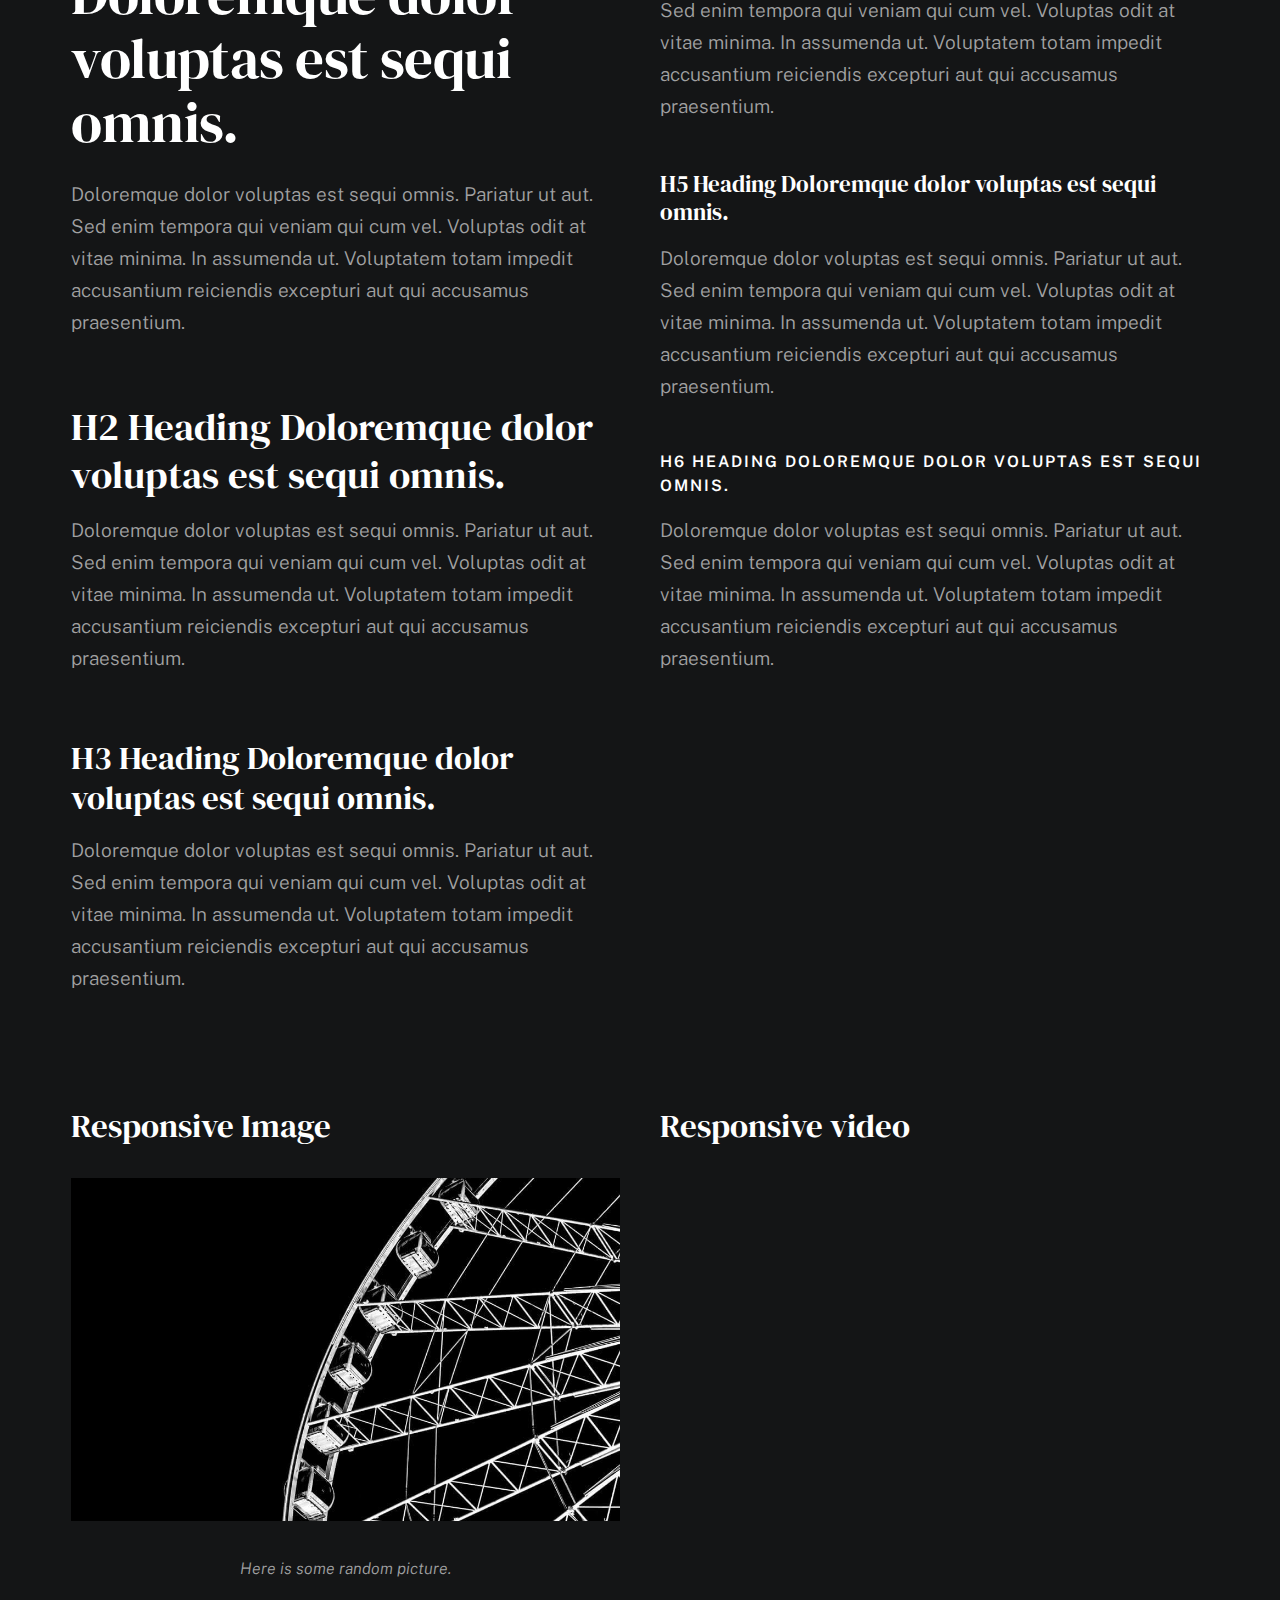
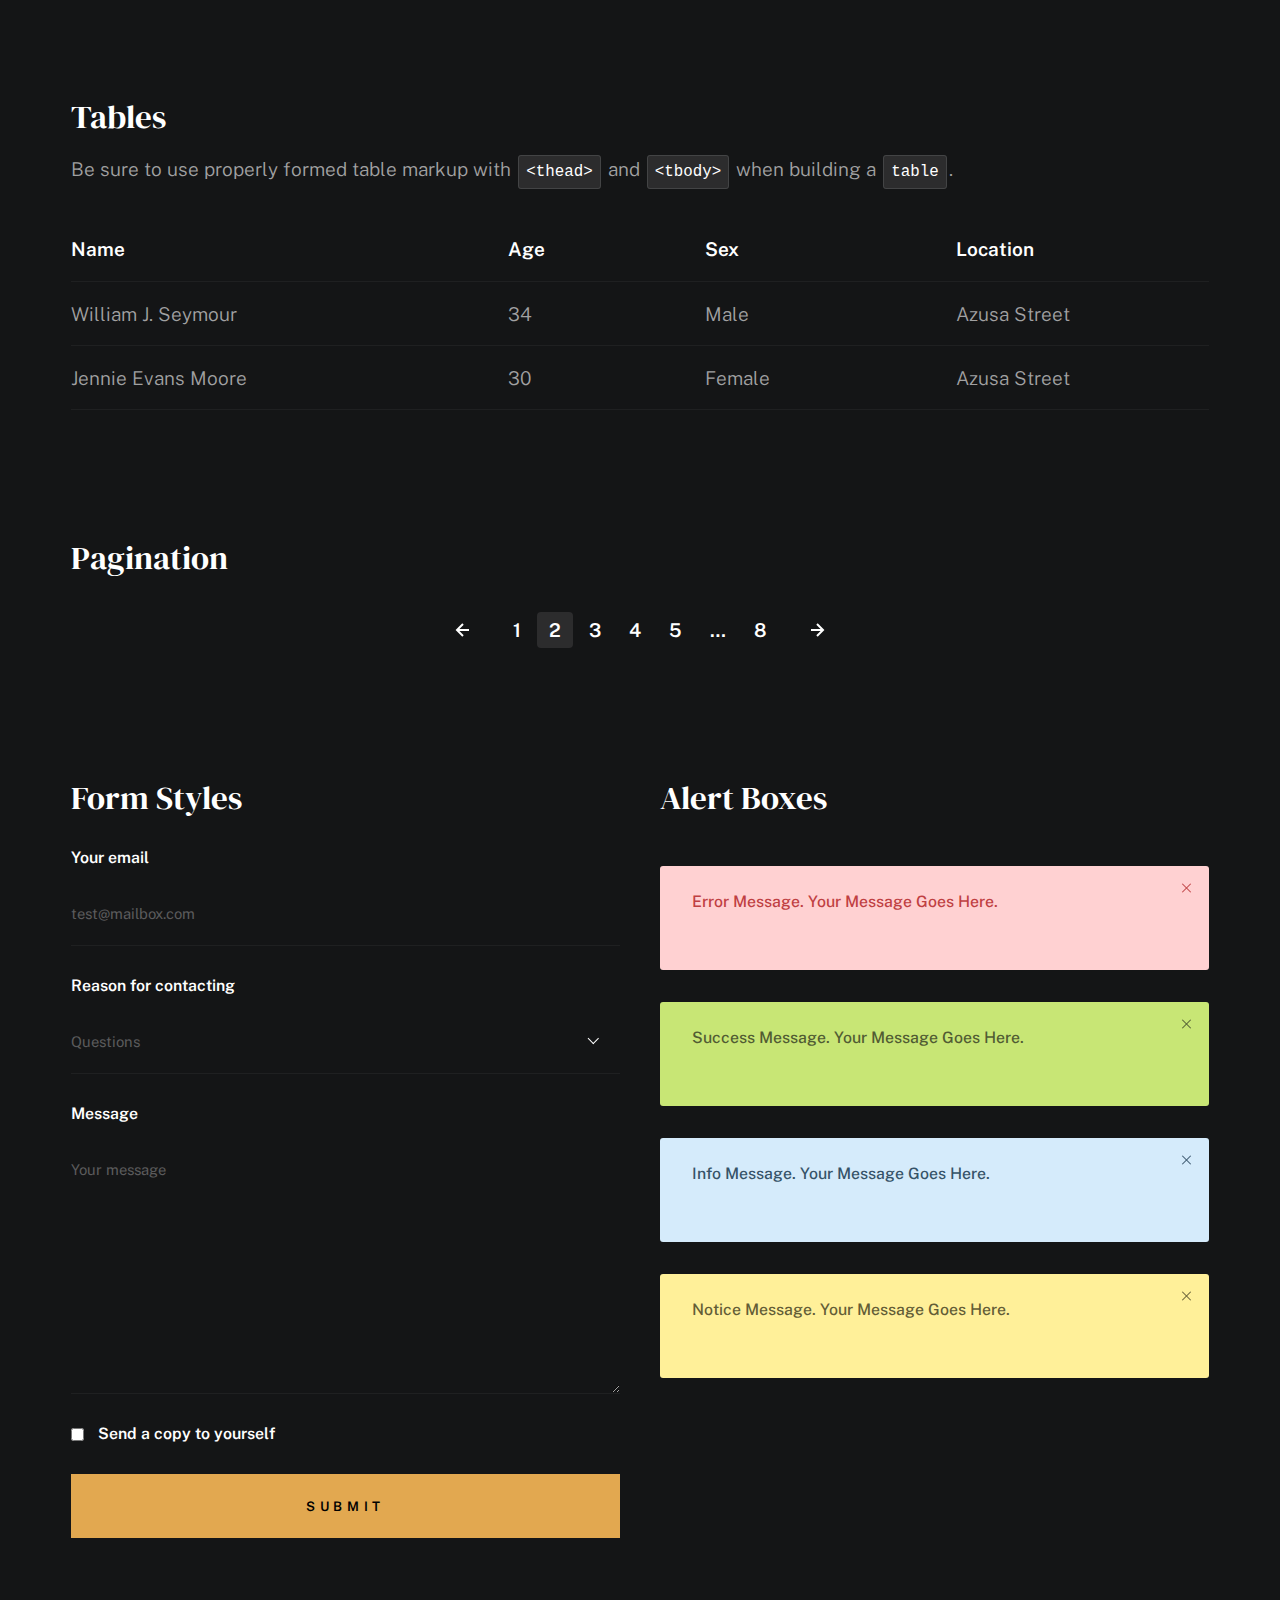
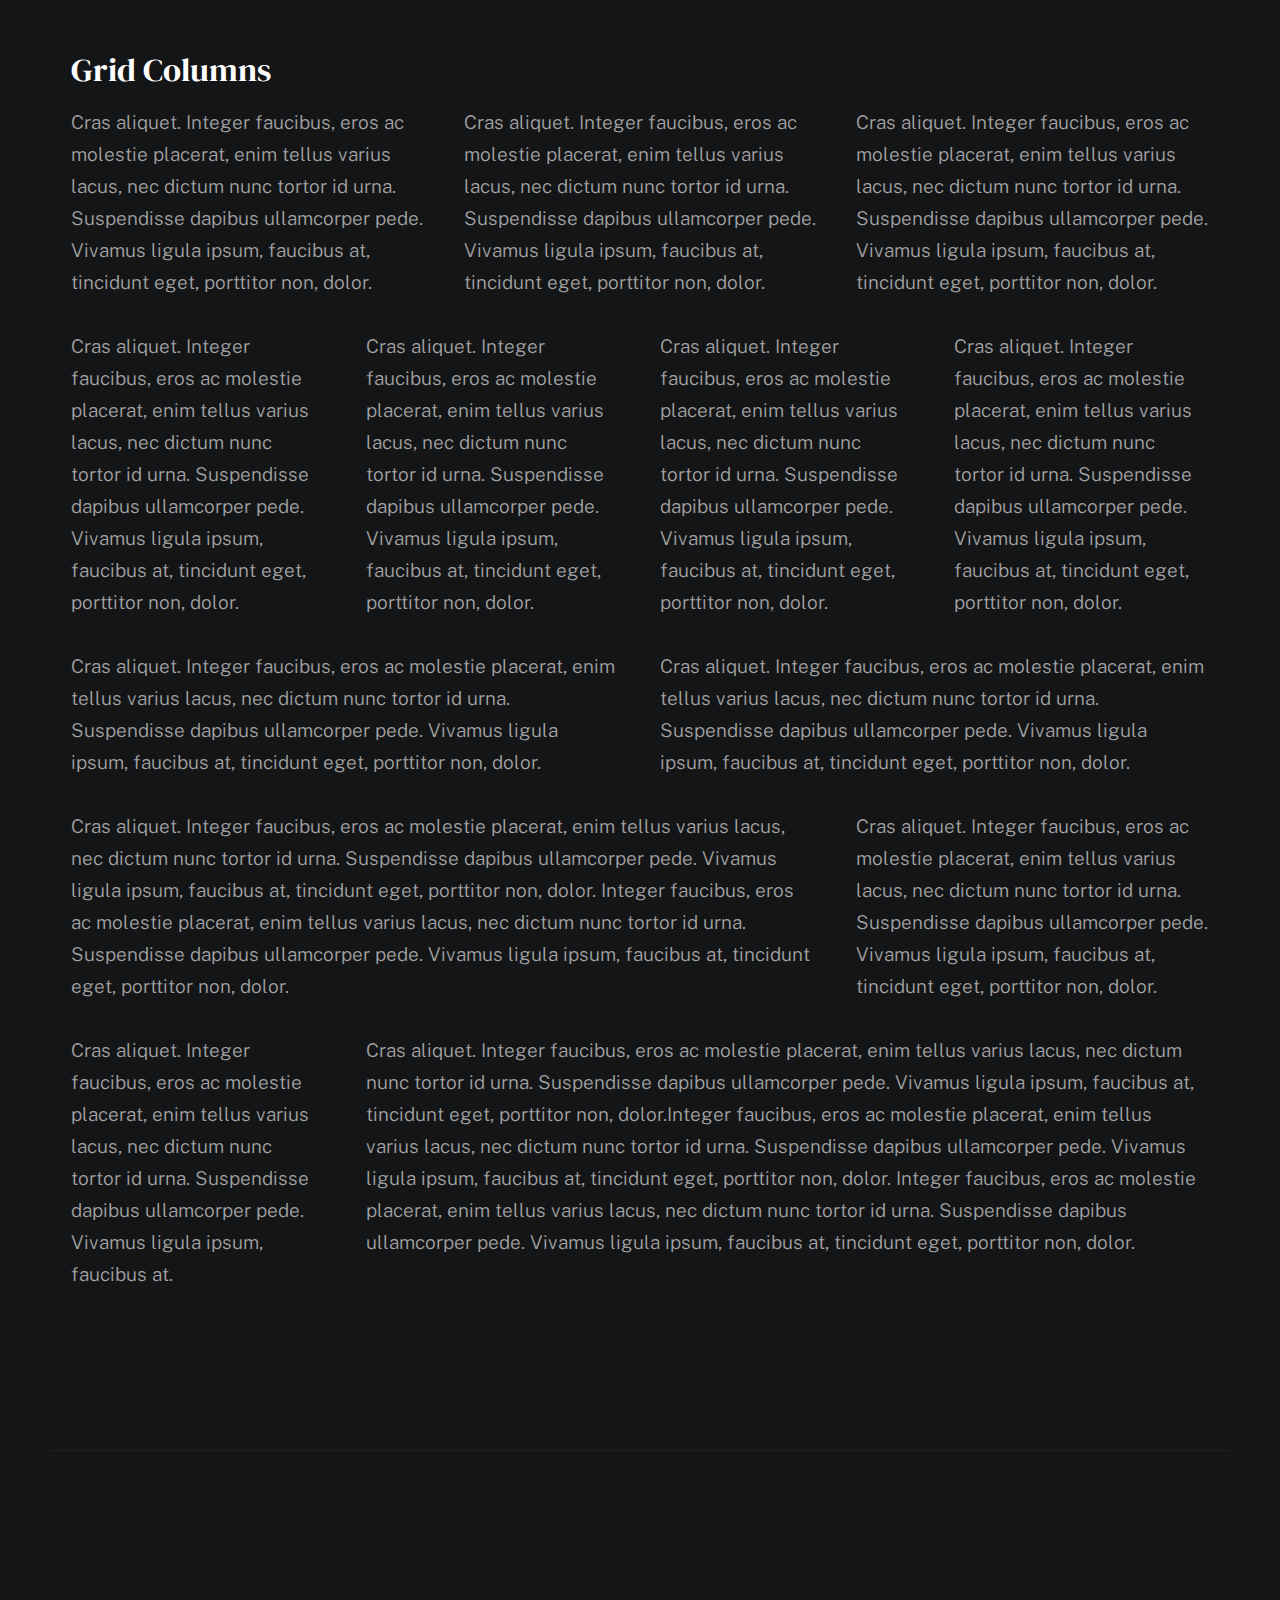
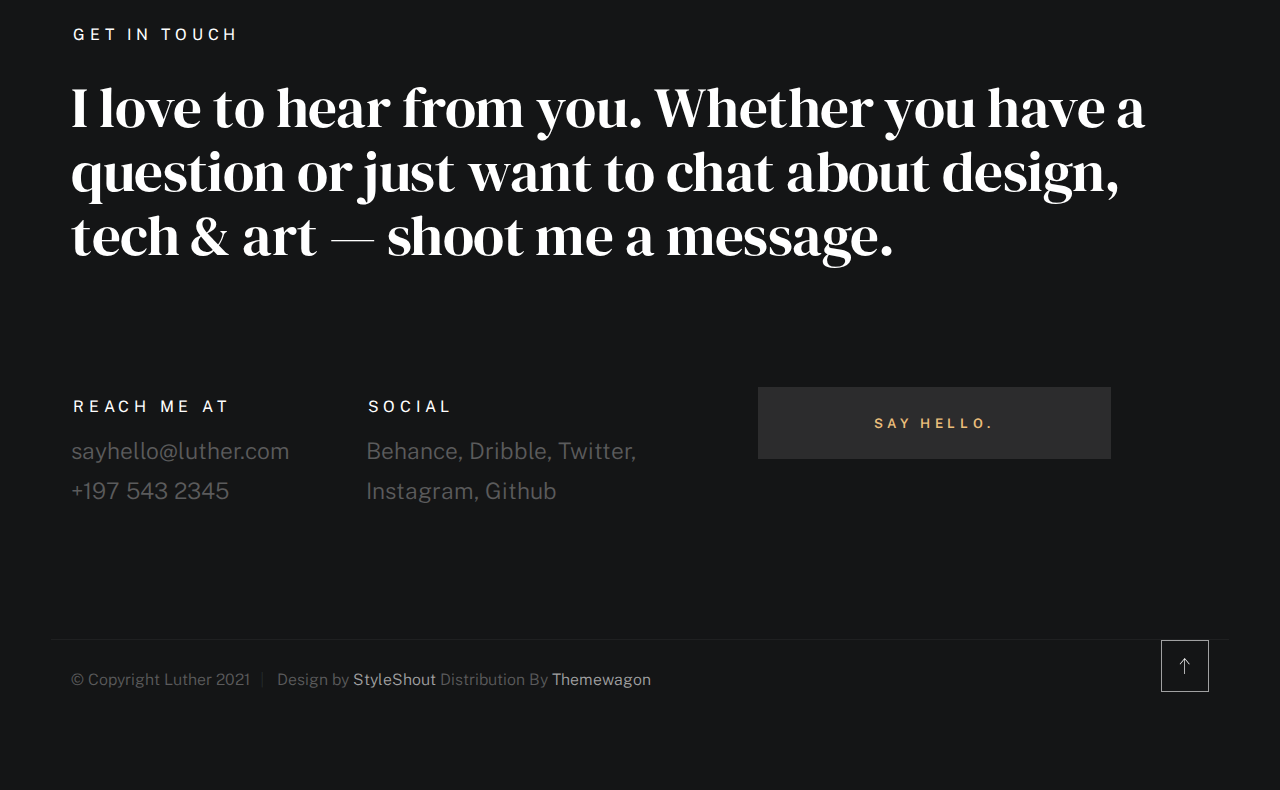
<file: styles.html>
<!DOCTYPE html>
<html class="no-js ss-preload" lang="en">
<head>

    <!--- basic page needs
    ================================================== -->
    <meta charset="utf-8">
    <title>Luther - Styles</title>
    <meta name="description" content="">
    <meta name="author" content="">

    <!-- mobile specific metas
    ================================================== -->
    <meta name="viewport" content="width=device-width, initial-scale=1">

    <!-- CSS
    ================================================== -->
    <link rel="stylesheet" href="css/vendor.css">
    <link rel="stylesheet" href="css/styles.css">

    <style type="text/css" media="screen">
        .s-styles {
            padding-top: var(--vspace-5);
            padding-bottom: var(--vspace-4);
            position: relative;
        }
        .s-styles .intro h1 {
            margin-top: 0;
        }
    </style>

    <!-- favicons
    ================================================== -->
    <link rel="apple-touch-icon" sizes="180x180" href="apple-touch-icon.png">
    <link rel="icon" type="image/png" sizes="32x32" href="favicon-32x32.png">
    <link rel="icon" type="image/png" sizes="16x16" href="favicon-16x16.png">
    <link rel="manifest" href="site.webmanifest">

</head>

<body id="top">


    <!-- # preloader
    ================================================== -->
    <div id="preloader">
        <div id="loader">
        </div>
    </div>


    <!-- # page wrap
    ================================================== -->
    <div class="s-pagewrap">

        <div class="circles">
            <span></span>
            <span></span>
            <span></span>
            <span></span>
            <span></span>
        </div>


        <!-- ## site header 
        ================================================== -->
        <header class="s-header">

            <div class="header-mobile">
                <span class="mobile-home-link"><a href="index.html">Luther.</a></span>
                <a class="mobile-menu-toggle" href="#0"><span>Menu</span></a>
            </div>

            <div class="row wide main-nav-wrap">
                <nav class="column lg-12 main-nav">
                    <ul>
                        <li><a href="index.html" class="home-link">Luther.</a></li>
                        <li class="current"><a href="index.html">Intro</a></li>
                        <li><a href="index.html">About</a></li>
                        <li><a href="index.html">Works</a></li>
                        <li><a href="index.html">Say Hello</a></li>
                    </ul>
                </nav>
            </div>

        </header> <!-- end s-header -->


        <!-- ## main content
        ==================================================- -->
        <main class="s-content">


            <!-- ### intro
            ================================================== -->
            <section id="intro" class="s-intro">

                <div class="row intro-content wide">

                    <div class="column">
                        <div class="text-pretitle with-line">
                            Hello World
                        </div>

                        <h1 class="text-huge-title">
                            I am Luther, <br>
                            a digital designer <br>
                            & frontend <br> 
                            developer based <br>
                            in Somewhere.
                        </h1>
                    </div>

                    <ul class="intro-social">
                        <li><a href="#0">Behance</a></li>
                        <li><a href="#0">Twitter</a></li>
                        <li><a href="#0">Dribbble</a></li>
                        <li><a href="#0">Instagram</a></li>
                    </ul>

                </div> <!-- end intro content -->

                <a href="#styles" class="intro-scrolldown smoothscroll">
                    <svg width="24" height="24" viewBox="0 0 24 24" xmlns="http://www.w3.org/2000/svg" fill-rule="evenodd" clip-rule="evenodd"><path d="M11 21.883l-6.235-7.527-.765.644 7.521 9 7.479-9-.764-.645-6.236 7.529v-21.884h-1v21.883z"/></svg>
                </a>

            </section> <!-- end s-intro -->


            <!-- ### styles
            ================================================== -->
            <div id="styles" class="s-styles">

                <div class="row">

                    <div class="column lg-12 intro">

                        <h1>Style Guide.</h1>

                        <p class="lead">Lorem ipsum Officia elit ad tempor dolore est ex incididunt incididunt occaecat culpa deserunt 
                        sunt labore in cillum ullamco magna in Excepteur consequat in reprehenderit proident mollit incididunt officia commodo.
                        Duis ea officia sed dolor pariatur enim dolore dolore quis incididunt nulla exercitation commodo veniam et ea incididunt.
                        </p>

                        <hr>
                    </div>

                </div> <!-- end row -->

                <div class="row">

                    <div class="column lg-6 tab-12">

                        <h3>Paragraph and Image</h3>

                        <p><a href="#"><img width="120" height="120" class="u-pull-left" alt="sample-image" src="images/sample-image.jpg"></a>
                        Lorem ipsum dolor sit amet, consectetuer adipiscing elit. Donec libero. Suspendisse bibendum.Cras id urna. Morbi 
                        tincidunt, orci ac convallis aliquam, lectus turpis varius lorem, eu posuere nunc justo tempus leo. Donec mattis, 
                        purus nec placerat bibendum, dui pede condimentum odio, ac blandit ante orci ut diam. Cras fringilla magna. 
                        Phasellus suscipit, leo a pharetra condimentum, lorem tellus eleifend magna, eget fringilla velit magna id 
                        neque posuere nunc justo tempus leo. </p>

                        <p>
                        Lorem ipsum dolor sit amet, consectetuer adipiscing elit. Donec libero. Suspendisse bibendum. Cras id urna. 
                        Morbi tincidunt, orci ac convallis aliquam, lectus turpis varius lorem, eu posuere nunc justo tempus leo. 
                        Donec mattis, purus nec placerat bibendum, dui pede condimentumodio, ac blandit ante orci ut diam.	
                        </p>

                        <p>A <a href="#">link</a>,
                        <abbr title="this really isn't a very good description">abbrebation</abbr>,
                        <strong>strong text</strong>,
                        <em>em text</em>,
                        <del>deleted text</del>, and
                        <mark>this is a mark text.</mark>
                        <code>.code</code>
                        </p>

                    </div>

                    <div class="column lg-6 tab-12">

                        <h3>Drop Caps</h3>

                        <p class="drop-cap">Far far away, behind the word mountains, far from the countries Vokalia and Consonantia,
                        there live the blind texts. Separated they live in Bookmarksgrove right at the coast of the
                        Semantics, a large language ocean. A small river named Duden flows by their place and supplies it with the 
                        necessary regelialia. Morbi tincidunt, orci ac convallis aliquam, lectus turpis varius lorem, 
                        euposuere nunc justo tempus leo. Donec mattis, purus nec placerat bibendum, dui pede condimentum odio, 
                        ac blandit ante orci ut diam. Cras fringilla magna. Phasellus suscipit, leo a pharetra condimentum, 
                        lorem tellus eleifend magna, eget fringilla velit magna id neque.
                        </p>

                        <h3>Small Print</h3>

                        <p><small>Lorem ipsum dolor sit amet, consectetuer adipiscing elit. Donec libero.</small></p>

                    </div>

                </div> <!-- end row -->

                <div class="row">

                    <div class="column lg-6 tab-12">

                        <h3 class="u-add-bottom">Pull Quotes</h3>

                        <p>
                        Perspiciatis nemo unde et nobis modi consequatur officia amet. Ut enim 
                        tenetur provident maiores. Perspiciatis asperiores incidunt sequi 
                        quisquam. Enim aut. 
                        </p>

                        <figure class="pull-quote">
                            <blockquote>
                                <p>
                                When you look in the eyes of grace, when you meet grace, 
                                when you embrace grace, when you see the nail prints in 
                                grace’s hands and the fire in his eyes, when you feel his 
                                relentless love for you - it will not motivate you to sin. 
                                It will motivate you to righteousness.
                                </p>

                                <footer>
                                    <cite>Judah Smith</cite>
                                </footer>
                            </blockquote>
                        </figure>


                    </div>

                    <div class="column lg-6 tab-12">

                        <h3 class="u-add-bottom">Block Quotes</h3>

                        <blockquote cite="http://where-i-got-my-info-from.com">
                            <p>
                            For God so loved the world, that he gave his only Son, that whoever believes in 
                            him should not perish but have eternal life. For God did not send his Son into 
                            the world to condemn the world, but in order that the world might be 
                            saved through him.
                            </p>

                            <footer>
                                <cite>
                                    <a href="#0">John 3:16-17 ESV</a>
                                </cite>
                            </footer>

                        </blockquote>

                        <blockquote>
                            <p>There is a God-shaped vacuum in the heart of each man which cannot be satisfied 
                            by any created thing but only by God the Creator.</p>

                            <footer>
                                <cite>Blaise Pascal</cite>
                            </footer>

                        </blockquote>

                    </div>

                </div> <!-- end row -->

                <div class="row u-add-half-bottom">

                    <div class="column lg-6 tab-12">

                        <h3>Example Lists</h3>

                        <ol>
                            <li>Here is an example</li>
                            <li>of an ordered list.</li>
                            <li>A parent list item.
                                <ul>
                                    <li>one</li>
                                    <li>two</li>
                                    <li>three</li>
                                </ul>
                                </li>
                                <li>A list item.</li>
                            </ol>

                        <ul class="disc">
                            <li>Here is an example</li>
                            <li>of an unordered list.</li>
                        </ul>

                        <h3>Definition Lists</h3>

                        <h5>a) Multi-line Definitions (default) </h5>

                        <dl class="dictionary-style">
                            <dt><strong>This is a term</strong></dt>
                                <dd>this is the definition of that term, which both live in a <code>dl</code>.</dd>
                            <dt><strong>Another Term</strong></dt>
                                <dd>And it gets a definition too, which is this line</dd>
                                <dd>This is a 2<sup>nd</sup> definition for a single term. A <code>dt</code> may be followed by multiple <code>dd</code>s.</dd>
                        </dl>

                        <h3 class="u-add-bottom">Skill Bars</h3>

                        <ul class="skill-bars">
                            <li>
                            <div class="progress percent90"><span>90%</span></div>
                            <strong>HTML</strong>
                            </li>
                            <li>
                            <div class="progress percent85"><span>85%</span></div>
                            <strong>CSS</strong>
                            </li>
                            <li>
                            <div class="progress percent70"><span>70%</span></div>
                            <strong>Javascript</strong>
                            </li>
                            <li>
                            <div class="progress percent95"><span>95%</span></div>
                            <strong>PHP</strong>
                            </li>
                            <li>
                            <div class="progress percent75"><span>75%</span></div>
                            <strong>Illustrator</strong>
                            </li>
                            <li>
                            <div class="progress percent90"><span>90%</span></div>
                            <strong>Figma</strong>
                            </li>
                        </ul>

                    </div>

                    <div class="column lg-6 tab-12">

                        <h3 class="u-add-bottom">Buttons</h3>

                        <p>
                            <a class="btn btn--primary u-fullwidth" href="#0">Primary Button</a>
                            <a class="btn u-fullwidth" href="#0">Default Button</a>
                            <a class="btn btn--stroke u-fullwidth" href="#0">Stroke Button</a>
                        </p>

                        <h3>Stats Tabs</h3>

                        <ul class="stats-tabs">
                            <li><a href="#0">1,234 <em>Peter</em></a></li>
                            <li><a href="#0">567 <em>James</em></a></li>
                            <li><a href="#0">23,456 <em>John</em></a></li>
                            <li><a href="#0">3,456 <em>Andrew</em></a></li>
                            <li><a href="#0">456 <em>Philip</em></a></li>
                            <li><a href="#0">26 <em>Matthew</em></a></li>
                        </ul>

                        <h3 class="u-add-bottom">Code</h3>

<pre><code class="language-css">
    code {
    font-size: 1.4rem;
    margin: 0 .2rem;
    padding: .2rem .6rem;
    white-space: nowrap;
    background: #F1F1F1;
    border: 1px solid #E1E1E1;	
    border-radius: 3px;
    }
</code></pre>

                    </div>

                </div> <!-- end row -->

                <div class="row u-add-half-bottom">

                    <div class="column lg-6 tab-12">
                            
                        <h1>H1 Heading Doloremque dolor voluptas est sequi omnis.</h1>
                        <p>Doloremque dolor voluptas est sequi omnis. Pariatur ut aut. Sed enim tempora qui veniam qui cum vel. 
                        Voluptas odit at vitae minima. In assumenda ut. Voluptatem totam impedit accusantium reiciendis excepturi aut qui accusamus praesentium.</p>

                        <h2>H2 Heading Doloremque dolor voluptas est sequi omnis.</h2>
                        <p>Doloremque dolor voluptas est sequi omnis. Pariatur ut aut. Sed enim tempora qui veniam qui cum vel. 
                        Voluptas odit at vitae minima. In assumenda ut. Voluptatem totam impedit accusantium reiciendis excepturi aut qui accusamus praesentium.</p>

                        <h3>H3 Heading Doloremque dolor voluptas est sequi omnis.</h3>
                        <p>Doloremque dolor voluptas est sequi omnis. Pariatur ut aut. Sed enim tempora qui veniam qui cum vel. 
                        Voluptas odit at vitae minima. In assumenda ut. Voluptatem totam impedit accusantium reiciendis excepturi aut qui accusamus praesentium.</p>

                        
                    </div>

                    <div class="column lg-6 tab-12">
                        <h4>H4 Heading Doloremque dolor voluptas est sequi omnis.</h4>
                        <p>Doloremque dolor voluptas est sequi omnis. Pariatur ut aut. Sed enim tempora qui veniam qui cum vel. 
                        Voluptas odit at vitae minima. In assumenda ut. Voluptatem totam impedit accusantium reiciendis excepturi aut qui accusamus praesentium.</p>

                        <h5>H5 Heading Doloremque dolor voluptas est sequi omnis.</h5>
                        <p>Doloremque dolor voluptas est sequi omnis. Pariatur ut aut. Sed enim tempora qui veniam qui cum vel. 
                        Voluptas odit at vitae minima. In assumenda ut. Voluptatem totam impedit accusantium reiciendis excepturi aut qui accusamus praesentium.</p>

                        <h6>H6 Heading Doloremque dolor voluptas est sequi omnis.</h6>
                        <p>Doloremque dolor voluptas est sequi omnis. Pariatur ut aut. Sed enim tempora qui veniam qui cum vel. 
                        Voluptas odit at vitae minima. In assumenda ut. Voluptatem totam impedit accusantium reiciendis excepturi aut qui accusamus praesentium.</p>
            
                        
                    </div>

                </div> <!-- end row -->

                <div class="row u-add-half-bottom">

                    <div class="column lg-6 tab-12">

                        <h3 class="u-add-bottom">Responsive Image</h3>

                        <figure>
                            <img src="images/wheel-500.jpg" 
                            srcset="images/wheel-1000.jpg 1000w, 
                            images/wheel-500.jpg 500w" 
                            sizes="(max-width: 1000px) 100vw, 1000px" alt="">

                            <figcaption>
                                Here is some random picture.
                            </figcaption>
                        </figure>

                    </div>

                    <div class="column lg-6 tab-12">

                        <h3 class="u-add-bottom">Responsive video</h3>

                        <div class="video-container">
                        <iframe src="https://player.vimeo.com/video/14592941?color=00a650&title=0&byline=0&portrait=0" width="500" height="281" frameborder="0" webkitallowfullscreen mozallowfullscreen allowfullscreen></iframe> 
                        </div>

                    </div>
                    
                </div> <!-- end row -->

                <div class="row u-add-bottom">

                    <div class="column lg-12">

                        <h3>Tables</h3>
                        <p>Be sure to use properly formed table markup with <code>&lt;thead&gt;</code> and <code>&lt;tbody&gt;</code> when building a <code>table</code>.</p>

                        <div class="table-responsive">

                            <table>
                                    <thead>
                                    <tr>
                                        <th>Name</th>
                                        <th>Age</th>
                                        <th>Sex</th>
                                        <th>Location</th>
                                    </tr>
                                    </thead>
                                    <tbody>
                                    <tr>
                                        <td>William J. Seymour</td>
                                        <td>34</td>
                                        <td>Male</td>
                                        <td>Azusa Street</td>
                                    </tr>
                                    <tr>
                                        <td>Jennie Evans Moore</td>
                                        <td>30</td>
                                        <td>Female</td>
                                        <td>Azusa Street</td>
                                    </tr>
                                    </tbody>
                            </table>

                        </div>

                    </div>
                    
                </div> <!-- end row -->

                <div class="row">

                    <div class="column lg-12">
                        <h3>Pagination</h3>

                        <nav class="pgn">
                            <ul>
                                <li>
                                    <a class="pgn__prev" href="#0">
                                        <svg xmlns="http://www.w3.org/2000/svg" width="24" height="24" viewBox="0 0 24 24"><path d="M12.707 17.293L8.414 13H18v-2H8.414l4.293-4.293-1.414-1.414L4.586 12l6.707 6.707z"/></svg>
                                    </a>
                                </li>
                                <li><a class="pgn__num" href="#0">1</a></li>
                                <li><span class="pgn__num current">2</span></li>
                                <li><a class="pgn__num" href="#0">3</a></li>
                                <li><a class="pgn__num" href="#0">4</a></li>
                                <li><a class="pgn__num" href="#0">5</a></li>
                                <li><span class="pgn__num dots">…</span></li>
                                <li><a class="pgn__num" href="#0">8</a></li>
                                <li>
                                    <a class="pgn__next" href="#0">
                                        <svg xmlns="http://www.w3.org/2000/svg" width="24" height="24" viewBox="0 0 24 24"><path d="M11.293 17.293l1.414 1.414L19.414 12l-6.707-6.707-1.414 1.414L15.586 11H6v2h9.586z"/></svg>
                                    </a>
                                </li>
                            </ul>
                        </nav>
                    </div>

                </div> <!-- end row -->

                <div class="row">

                    <div class="column lg-6 tab-12">

                        <h3 class="u-add-bottom">Form Styles</h3>

                        <form>
                            <div>
                                <label for="sampleInput">Your email</label>
                                <input class="u-fullwidth" type="email" placeholder="test@mailbox.com" id="sampleInput">
                            </div>
                            <div>
                                <label for="sampleRecipientInput">Reason for contacting</label>
                                <div class="ss-custom-select">
                                    <select class="u-fullwidth" id="sampleRecipientInput">
                                        <option value="Option 1">Questions</option>
                                        <option value="Option 2">Report</option>
                                        <option value="Option 3">Others</option>
                                    </select>
                                </div>
                            </div>
                            
                            <label for="exampleMessage">Message</label>
                            <textarea class="u-fullwidth" placeholder="Your message" id="exampleMessage"></textarea>

                            <label class="u-add-bottom">
                                <input type="checkbox">
                                <span class="label-text">Send a copy to yourself</span>
                            </label>
                        
                            <input class="btn--primary u-fullwidth" type="submit" value="Submit">
                        </form>

                    </div>

                    <div class="column lg-6 tab-12">

                        <h3>Alert Boxes</h3>

                        <br>
                        
                        <div class="alert-box alert-box--error">
                            <p>Error Message. Your Message Goes Here.</p>
                            <span class="alert-box__close"></span>
                        </div><!-- end error -->
                                
                        <div class="alert-box alert-box--success">
                            <p>Success Message. Your Message Goes Here.</p>
                            <span class="alert-box__close"></span>
                        </div><!-- end success -->
                                
                        <div class="alert-box alert-box--info">
                            <p>Info Message. Your Message Goes Here.</p>
                            <span class="alert-box__close"></span>
                        </div><!-- end info -->
                                
                        <div class="alert-box alert-box--notice">
                            <p>Notice Message. Your Message Goes Here.</p>
                            <span class="alert-box__close"></span>
                        </div><!-- end notice -->
                    
                    </div>

                </div> <!-- end row -->

                <div class="row">

                    <div class="lg-12 column">
                        <h3>Grid Columns</h3>
                    </div>
        
                </div> <!-- Row End-->
        
                <!--<h4>1/3 Columns</h4>  -->
        
                <div class="row">
        
                    <div class="lg-4 mob-12 column">
                        <p>
                        Cras aliquet. Integer faucibus, eros ac molestie placerat, enim tellus varius lacus,
                        nec dictum nunc tortor id urna. Suspendisse dapibus ullamcorper pede. Vivamus ligula ipsum,
                        faucibus at, tincidunt eget, porttitor non, dolor. 
                        </p>
                    </div>
        
                    <div class="lg-4 mob-12 column">
                        <p>
                        Cras aliquet. Integer faucibus, eros ac molestie placerat, enim tellus varius lacus,
                        nec dictum nunc tortor id urna. Suspendisse dapibus ullamcorper pede. Vivamus ligula ipsum,
                        faucibus at, tincidunt eget, porttitor non, dolor. 
                        </p>
                    </div>
        
                    <div class="lg-4 mob-12 column">
                        <p>
                        Cras aliquet. Integer faucibus, eros ac molestie placerat, enim tellus varius lacus,
                        nec dictum nunc tortor id urna. Suspendisse dapibus ullamcorper pede. Vivamus ligula ipsum,
                        faucibus at, tincidunt eget, porttitor non, dolor. 
                        </p>
                    </div>
        
                </div>
        
                <!--<h4>1/4 Columns</h4>  -->
        
                <div class="row">
        
                    <div class="lg-3 tab-6 mob-12 column">
                        <p>
                        Cras aliquet. Integer faucibus, eros ac molestie placerat, enim tellus varius lacus,
                        nec dictum nunc tortor id urna. Suspendisse dapibus ullamcorper pede. Vivamus ligula ipsum,
                        faucibus at, tincidunt eget, porttitor non, dolor. 
                        </p>
                    </div>
        
                    <div class="lg-3 tab-6 mob-12 column">
                        <p>
                        Cras aliquet. Integer faucibus, eros ac molestie placerat, enim tellus varius lacus,
                        nec dictum nunc tortor id urna. Suspendisse dapibus ullamcorper pede. Vivamus ligula ipsum,
                        faucibus at, tincidunt eget, porttitor non, dolor. 
                        </p>
                    </div>
        
                    <div class="lg-3 tab-6 mob-12 column">
                        <p>
                        Cras aliquet. Integer faucibus, eros ac molestie placerat, enim tellus varius lacus,
                        nec dictum nunc tortor id urna. Suspendisse dapibus ullamcorper pede. Vivamus ligula ipsum,
                        faucibus at, tincidunt eget, porttitor non, dolor. 
                        </p>
                    </div>
        
                    <div class="lg-3 tab-6 mob-12 column">
                        <p>
                        Cras aliquet. Integer faucibus, eros ac molestie placerat, enim tellus varius lacus,
                        nec dictum nunc tortor id urna. Suspendisse dapibus ullamcorper pede. Vivamus ligula ipsum,
                        faucibus at, tincidunt eget, porttitor non, dolor. 
                        </p>
                    </div>
        
                </div>
        
                <!--<h4>1/2 Columns</h4>  -->
        
                <div class="row">
        
                    <div class="lg-6 mob-12 column">
                        <p>
                        Cras aliquet. Integer faucibus, eros ac molestie placerat, enim tellus varius lacus,
                        nec dictum nunc tortor id urna. Suspendisse dapibus ullamcorper pede. Vivamus ligula ipsum,
                        faucibus at, tincidunt eget, porttitor non, dolor. 
                        </p>
                    </div>
        
                    <div class="lg-6 mob-12 column">
                        <p>
                        Cras aliquet. Integer faucibus, eros ac molestie placerat, enim tellus varius lacus,
                        nec dictum nunc tortor id urna. Suspendisse dapibus ullamcorper pede. Vivamus ligula ipsum,
                        faucibus at, tincidunt eget, porttitor non, dolor. 
                        </p>
                    </div>
        
                </div>
        
                <!--<h4>2/3 Columns</h4>  -->
        
                <div class="row">
        
                    <div class="lg-8 tab-7 mob-12 column">
                        <p>
                        Cras aliquet. Integer faucibus, eros ac molestie placerat, enim tellus varius lacus,
                        nec dictum nunc tortor id urna. Suspendisse dapibus ullamcorper pede. Vivamus ligula ipsum,
                        faucibus at, tincidunt eget, porttitor non, dolor. Integer faucibus, eros ac molestie placerat, enim tellus varius lacus,
                        nec dictum nunc tortor id urna. Suspendisse dapibus ullamcorper pede. Vivamus ligula ipsum,
                        faucibus at, tincidunt eget, porttitor non, dolor.
                        </p>
                    </div>
        
                    <div class="lg-4 tab-5 mob-12 column">
                        <p>
                        Cras aliquet. Integer faucibus, eros ac molestie placerat, enim tellus varius lacus,
                        nec dictum nunc tortor id urna. Suspendisse dapibus ullamcorper pede. Vivamus ligula ipsum,
                        faucibus at, tincidunt eget, porttitor non, dolor. 
                        </p>
                    </div>
        
                </div>
        
                <!--<h4>3/4 Columns</h4>  -->
        
                <div class="row">
        
                    <div class="lg-3 tab-5 mob-12 column">
                        <p>
                        Cras aliquet. Integer faucibus, eros ac molestie placerat, enim tellus varius lacus,
                        nec dictum nunc tortor id urna. Suspendisse dapibus ullamcorper pede. Vivamus ligula ipsum,
                        faucibus at. 
                        </p>
                    </div>
        
                    <div class="lg-9 tab-7 mob-12 column">
                        <p>
                        Cras aliquet. Integer faucibus, eros ac molestie placerat, enim tellus varius lacus,
                        nec dictum nunc tortor id urna. Suspendisse dapibus ullamcorper pede. Vivamus ligula ipsum,
                        faucibus at, tincidunt eget, porttitor non, dolor.Integer faucibus, eros ac molestie placerat, enim tellus varius lacus,
                        nec dictum nunc tortor id urna. Suspendisse dapibus ullamcorper pede. Vivamus ligula ipsum,
                        faucibus at, tincidunt eget, porttitor non, dolor. Integer faucibus, eros ac molestie placerat, enim tellus varius lacus,
                        nec dictum nunc tortor id urna. Suspendisse dapibus ullamcorper pede. Vivamus ligula ipsum,
                        faucibus at, tincidunt eget, porttitor non, dolor.
                        </p>
                    </div>
        
                </div>

            </div> <!-- end content-wrap -->


            <!-- ### contact
            ================================================== -->
            <section id="contact" class="s-contact">

                <div class="row contact-top">
                    <div class="column lg-12">
                        <h2 class="text-pretitle">
                            Get In Touch
                        </h2>

                        <p class="h1">
                            I love to hear from you.
                            Whether you have a question or just 
                            want to chat about design, tech & art — shoot me a message.
                        </p>
                    </div>
                </div> <!-- end contact-top -->

                <div class="row contact-bottom">
                    <div class="column lg-3 md-5 tab-6 stack-on-550 contact-block">
                        <h3 class="text-pretitle">Reach me at</h3>
                        <p class="contact-links">
                            <a href="mailto:sayhello@luther.com" class="mailtoui">sayhello@luther.com</a> <br>
                            <a href="tel:+1975432345">+197 543 2345</a>
                        </p>
                    </div>
                    <div class="column lg-4 md-5 tab-6 stack-on-550 contact-block">
                        <h3 class="text-pretitle">Social</h3>
                        <ul class="contact-social">
                            <li><a href="#0">Behance</a></li>
                            <li><a href="#0">Dribble</a></li>
                            <li><a href="#0">Twitter</a></li>
                            <li><a href="#0">Instagram</a></li>
                            <li><a href="#0">Github</a></li>
                        </ul>
                    </div>
                    <div class="column lg-4 md-12 contact-block">
                        <a href="mailto:sayhello@luther.com" class="mailtoui btn btn--medium u-fullwidth contact-btn">Say Hello.</a>
                    </div>
                </div> <!-- end contact-bottom -->

            </section> <!-- end contact -->

        </main> <!-- end s-content -->


        <!-- ## footer
        ================================================== -->
        <footer class="s-footer">

            <div class="row">
                <div class="column ss-copyright">
                    <span>© Copyright Luther 2021</span> 
                    <span>Design by <a href="https://www.styleshout.com/">StyleShout</a> Distribution By <a href="https://themewagon.com">Themewagon</a> </span>
                </div>

                <div class="ss-go-top">
                    <a class="smoothscroll" title="Back to Top" href="#top">
                        <svg xmlns="http://www.w3.org/2000/svg" viewBox="0 0 24 24" fill-rule="evenodd" clip-rule="evenodd"><path d="M11 2.206l-6.235 7.528-.765-.645 7.521-9 7.479 9-.764.646-6.236-7.53v21.884h-1v-21.883z"/></svg>
                    </a>
                </div>
            </div>

        </footer> <!-- end s-footer -->

    </div> <!-- end -s-pagewrap -->


    <!-- Java Script
    ================================================== -->
    <script src="js/plugins.js"></script>
    <script src="js/main.js"></script>

</body>
</html>
</file>
<file: css/vendor.css>
/* ===================================================================
 * Theme Third-party Stylesheets
 * Template Ver. 1.0.0
 * 02-16-2021
 * -------------------------------------------------------------------
 *
 * TOC:
 * 
 * # PrismJS 1.20.0
 * # Swiper 6.4.5
 * # Basiclightbox
 * 
 * ------------------------------------------------------------------- */



/* ===================================================================
 * # PrismJS 1.20.0
 *   https://prismjs.com/download.html#themes=prism-tomorrow&languages=markup+css+clike+javascript+markup-templating+php
 *   
 *   prism.js tomorrow night eighties for JavaScript, CoffeeScript, CSS and HTML
 *   Based on https://github.com/chriskempson/tomorrow-theme
 *   @author Rose Pritchard
 * ------------------------------------------------------------------- */

code[class*="language-"],
pre[class*="language-"] {
    color           : #ccc;
    background      : none;
    font-family     : var(--font-mono);
    font-size       : calc(var(--text-size) * 0.9444);
    text-align      : left;
    white-space     : pre;
    word-spacing    : normal;
    word-break      : normal;
    word-wrap       : normal;
    line-height     : var(--vspace-1);
    -moz-tab-size   : 4;
    -o-tab-size     : 4;
    tab-size        : 4;
    -webkit-hyphens : none;
    -moz-hyphens    : none;
    -ms-hyphens     : none;
    hyphens         : none;
}

/* Code blocks */

pre[class*="language-"] {
    padding  : var(--vspace-0_5) 0 var(--vspace-1);
    margin   : 0;
    overflow : auto;
}

:not(pre)>code[class*="language-"],
pre[class*="language-"] {
    background : #2d2d2d;
}

/* Inline code */

:not(pre)>code[class*="language-"] {
    padding     : .1em;
    white-space : normal;
}

.token.comment,
.token.block-comment,
.token.prolog,
.token.doctype,
.token.cdata {
    color : #999;
}

.token.punctuation {
    color : #ccc;
}

.token.tag,
.token.attr-name,
.token.namespace,
.token.deleted {
    color : #e2777a;
}

.token.function-name {
    color : #6196cc;
}

.token.boolean,
.token.number,
.token.function {
    color : #f08d49;
}

.token.property,
.token.class-name,
.token.constant,
.token.symbol {
    color : #f8c555;
}

.token.selector,
.token.important,
.token.atrule,
.token.keyword,
.token.builtin {
    color : #cc99cd;
}

.token.string,
.token.char,
.token.attr-value,
.token.regex,
.token.variable {
    color : #7ec699;
}

.token.operator,
.token.entity,
.token.url {
    color : #67cdcc;
}

.token.important,
.token.bold {
    font-weight : bold;
}

.token.italic {
    font-style : italic;
}

.token.entity {
    cursor : help;
}

.token.inserted {
    color : green;
}



/* ===================================================================
 * # Swiper 6.4.5
 *   Most modern mobile touch slider and framework with hardware accelerated transitions
 *   https://swiperjs.com
 *
 *   Copyright 2014-2020 Vladimir Kharlampidi
 *
 *   Released under the MIT License
 *
 *   Released on: December 18, 2020
 * ------------------------------------------------------------------- */

@font-face {
    font-family : "swiper-icons";
    src         : url("data:application/font-woff;charset=utf-8;base64, [base64]//wADZ2x5ZgAAAywAAADMAAAD2MHtryVoZWFkAAABbAAAADAAAAA2E2+eoWhoZWEAAAGcAAAAHwAAACQC9gDzaG10eAAAAigAAAAZAAAArgJkABFsb2NhAAAC0AAAAFoAAABaFQAUGG1heHAAAAG8AAAAHwAAACAAcABAbmFtZQAAA/gAAAE5AAACXvFdBwlwb3N0AAAFNAAAAGIAAACE5s74hXjaY2BkYGAAYpf5Hu/j+W2+MnAzMYDAzaX6QjD6/4//Bxj5GA8AuRwMYGkAPywL13jaY2BkYGA88P8Agx4j+/8fQDYfA1AEBWgDAIB2BOoAeNpjYGRgYNBh4GdgYgABEMnIABJzYNADCQAACWgAsQB42mNgYfzCOIGBlYGB0YcxjYGBwR1Kf2WQZGhhYGBiYGVmgAFGBiQQkOaawtDAoMBQxXjg/wEGPcYDDA4wNUA2CCgwsAAAO4EL6gAAeNpj2M0gyAACqxgGNWBkZ2D4/wMA+xkDdgAAAHjaY2BgYGaAYBkGRgYQiAHyGMF8FgYHIM3DwMHABGQrMOgyWDLEM1T9/w8UBfEMgLzE////P/5//f/V/xv+r4eaAAeMbAxwIUYmIMHEgKYAYjUcsDAwsLKxc3BycfPw8jEQA/[base64]/uznmfPFBNODM2K7MTQ45YEAZqGP81AmGGcF3iPqOop0r1SPTaTbVkfUe4HXj97wYE+yNwWYxwWu4v1ugWHgo3S1XdZEVqWM7ET0cfnLGxWfkgR42o2PvWrDMBSFj/IHLaF0zKjRgdiVMwScNRAoWUoH78Y2icB/yIY09An6AH2Bdu/UB+yxopYshQiEvnvu0dURgDt8QeC8PDw7Fpji3fEA4z/PEJ6YOB5hKh4dj3EvXhxPqH/SKUY3rJ7srZ4FZnh1PMAtPhwP6fl2PMJMPDgeQ4rY8YT6Gzao0eAEA409DuggmTnFnOcSCiEiLMgxCiTI6Cq5DZUd3Qmp10vO0LaLTd2cjN4fOumlc7lUYbSQcZFkutRG7g6JKZKy0RmdLY680CDnEJ+UMkpFFe1RN7nxdVpXrC4aTtnaurOnYercZg2YVmLN/d/gczfEimrE/fs/bOuq29Zmn8tloORaXgZgGa78yO9/cnXm2BpaGvq25Dv9S4E9+5SIc9PqupJKhYFSSl47+Qcr1mYNAAAAeNptw0cKwkAAAMDZJA8Q7OUJvkLsPfZ6zFVERPy8qHh2YER+3i/BP83vIBLLySsoKimrqKqpa2hp6+jq6RsYGhmbmJqZSy0sraxtbO3sHRydnEMU4uR6yx7JJXveP7WrDycAAAAAAAH//wACeNpjYGRgYOABYhkgZgJCZgZNBkYGLQZtIJsFLMYAAAw3ALgAeNolizEKgDAQBCchRbC2sFER0YD6qVQiBCv/H9ezGI6Z5XBAw8CBK/m5iQQVauVbXLnOrMZv2oLdKFa8Pjuru2hJzGabmOSLzNMzvutpB3N42mNgZGBg4GKQYzBhYMxJLMlj4GBgAYow/P/PAJJhLM6sSoWKfWCAAwDAjgbRAAB42mNgYGBkAIIbCZo5IPrmUn0hGA0AO8EFTQAA") format("woff");
    font-weight : 400;
    font-style  : normal;
}

:root {
    --swiper-theme-color : #007aff;
}

.swiper-container {
    margin-left  : auto;
    margin-right : auto;
    position     : relative;
    overflow     : hidden;
    list-style   : none;
    padding      : 0;
    /* Fix of Webkit flickering */
    z-index      : 1;
}

.swiper-container-vertical>.swiper-wrapper {
    flex-direction : column;
}

.swiper-wrapper {
    position            : relative;
    width               : 100%;
    height              : 100%;
    z-index             : 1;
    display             : flex;
    transition-property : transform;
    box-sizing          : content-box;
}

.swiper-container-android .swiper-slide,
.swiper-wrapper {
    transform : translate3d(0px, 0, 0);
}

.swiper-container-multirow>.swiper-wrapper {
    flex-wrap : wrap;
}

.swiper-container-multirow-column>.swiper-wrapper {
    flex-wrap      : wrap;
    flex-direction : column;
}

.swiper-container-free-mode>.swiper-wrapper {
    transition-timing-function : ease-out;
    margin                     : 0 auto;
}

.swiper-slide {
    flex-shrink         : 0;
    width               : 100%;
    height              : 100%;
    position            : relative;
    transition-property : transform;
}

.swiper-slide-invisible-blank {
    visibility : hidden;
}

/* Auto Height */

.swiper-container-autoheight,
.swiper-container-autoheight .swiper-slide {
    height : auto;
}

.swiper-container-autoheight .swiper-wrapper {
    align-items         : flex-start;
    transition-property : transform, height;
}

/* 3D Effects */

.swiper-container-3d {
    perspective : 1200px;
}

.swiper-container-3d .swiper-wrapper,
.swiper-container-3d .swiper-slide,
.swiper-container-3d .swiper-slide-shadow-left,
.swiper-container-3d .swiper-slide-shadow-right,
.swiper-container-3d .swiper-slide-shadow-top,
.swiper-container-3d .swiper-slide-shadow-bottom,
.swiper-container-3d .swiper-cube-shadow {
    transform-style : preserve-3d;
}

.swiper-container-3d .swiper-slide-shadow-left,
.swiper-container-3d .swiper-slide-shadow-right,
.swiper-container-3d .swiper-slide-shadow-top,
.swiper-container-3d .swiper-slide-shadow-bottom {
    position       : absolute;
    left           : 0;
    top            : 0;
    width          : 100%;
    height         : 100%;
    pointer-events : none;
    z-index        : 10;
}

.swiper-container-3d .swiper-slide-shadow-left {
    background-image : linear-gradient(to left, rgba(0, 0, 0, 0.5), rgba(0, 0, 0, 0));
}

.swiper-container-3d .swiper-slide-shadow-right {
    background-image : linear-gradient(to right, rgba(0, 0, 0, 0.5), rgba(0, 0, 0, 0));
}

.swiper-container-3d .swiper-slide-shadow-top {
    background-image : linear-gradient(to top, rgba(0, 0, 0, 0.5), rgba(0, 0, 0, 0));
}

.swiper-container-3d .swiper-slide-shadow-bottom {
    background-image : linear-gradient(to bottom, rgba(0, 0, 0, 0.5), rgba(0, 0, 0, 0));
}

/* CSS Mode */

.swiper-container-css-mode>.swiper-wrapper {
    overflow           : auto;
    scrollbar-width    : none;
    /* For Firefox */
    -ms-overflow-style : none;
    /* For Internet Explorer and Edge */
}

.swiper-container-css-mode>.swiper-wrapper::-webkit-scrollbar {
    display : none;
}

.swiper-container-css-mode>.swiper-wrapper>.swiper-slide {
    scroll-snap-align : start start;
}

.swiper-container-horizontal.swiper-container-css-mode>.swiper-wrapper {
    scroll-snap-type : x mandatory;
}

.swiper-container-vertical.swiper-container-css-mode>.swiper-wrapper {
    scroll-snap-type : y mandatory;
}

:root {
    --swiper-navigation-size   : 44px;
    /*
    --swiper-navigation-color  : var(--swiper-theme-color);
    */
}

.swiper-button-prev,
.swiper-button-next {
    position        : absolute;
    top             : 50%;
    width           : calc(var(--swiper-navigation-size) / 44 * 27);
    height          : var(--swiper-navigation-size);
    margin-top      : calc(-1 * var(--swiper-navigation-size) / 2);
    z-index         : 10;
    cursor          : pointer;
    display         : flex;
    align-items     : center;
    justify-content : center;
    color           : var(--swiper-navigation-color, var(--swiper-theme-color));
}

.swiper-button-prev.swiper-button-disabled,
.swiper-button-next.swiper-button-disabled {
    opacity        : 0.35;
    cursor         : auto;
    pointer-events : none;
}

.swiper-button-prev:after,
.swiper-button-next:after {
    font-family    : swiper-icons;
    font-size      : var(--swiper-navigation-size);
    text-transform : none !important;
    letter-spacing : 0;
    text-transform : none;
    font-variant   : initial;
    line-height    : 1;
}

.swiper-button-prev,
.swiper-container-rtl .swiper-button-next {
    left  : 10px;
    right : auto;
}

.swiper-button-prev:after,
.swiper-container-rtl .swiper-button-next:after {
    content : "prev";
}

.swiper-button-next,
.swiper-container-rtl .swiper-button-prev {
    right : 10px;
    left  : auto;
}

.swiper-button-next:after,
.swiper-container-rtl .swiper-button-prev:after {
    content : "next";
}

.swiper-button-prev.swiper-button-white,
.swiper-button-next.swiper-button-white {
    --swiper-navigation-color : #ffffff;
}

.swiper-button-prev.swiper-button-black,
.swiper-button-next.swiper-button-black {
    --swiper-navigation-color : #000000;
}

.swiper-button-lock {
    display : none;
}

:root {
    /*
    --swiper-pagination-color: var(--swiper-theme-color);
    */
}

.swiper-pagination {
    position   : absolute;
    text-align : center;
    transition : 300ms opacity;
    transform  : translate3d(0, 0, 0);
    z-index    : 10;
}

.swiper-pagination.swiper-pagination-hidden {
    opacity : 0;
}

/* Common Styles */

.swiper-pagination-fraction,
.swiper-pagination-custom,
.swiper-container-horizontal>.swiper-pagination-bullets {
    bottom : 10px;
    left   : 0;
    width  : 100%;
}

/* Bullets */

.swiper-pagination-bullets-dynamic {
    overflow  : hidden;
    font-size : 0;
}

.swiper-pagination-bullets-dynamic .swiper-pagination-bullet {
    transform : scale(0.33);
    position  : relative;
}

.swiper-pagination-bullets-dynamic .swiper-pagination-bullet-active {
    transform : scale(1);
}

.swiper-pagination-bullets-dynamic .swiper-pagination-bullet-active-main {
    transform : scale(1);
}

.swiper-pagination-bullets-dynamic .swiper-pagination-bullet-active-prev {
    transform : scale(0.66);
}

.swiper-pagination-bullets-dynamic .swiper-pagination-bullet-active-prev-prev {
    transform : scale(0.33);
}

.swiper-pagination-bullets-dynamic .swiper-pagination-bullet-active-next {
    transform : scale(0.66);
}

.swiper-pagination-bullets-dynamic .swiper-pagination-bullet-active-next-next {
    transform : scale(0.33);
}

.swiper-pagination-bullet {
    width         : 8px;
    height        : 8px;
    display       : inline-block;
    border-radius : 100%;
    background    : #000;
    opacity       : 0.2;
}

button.swiper-pagination-bullet {
    border             : none;
    margin             : 0;
    padding            : 0;
    box-shadow         : none;
    -webkit-appearance : none;
    -moz-appearance    : none;
    appearance         : none;
}

.swiper-pagination-clickable .swiper-pagination-bullet {
    cursor : pointer;
}

.swiper-pagination-bullet-active {
    opacity    : 1;
    background : var(--swiper-pagination-color, var(--swiper-theme-color));
}

.swiper-container-vertical>.swiper-pagination-bullets {
    right     : 10px;
    top       : 50%;
    transform : translate3d(0px, -50%, 0);
}

.swiper-container-vertical>.swiper-pagination-bullets .swiper-pagination-bullet {
    margin  : 6px 0;
    display : block;
}

.swiper-container-vertical>.swiper-pagination-bullets.swiper-pagination-bullets-dynamic {
    top       : 50%;
    transform : translateY(-50%);
    width     : 8px;
}

.swiper-container-vertical>.swiper-pagination-bullets.swiper-pagination-bullets-dynamic .swiper-pagination-bullet {
    display    : inline-block;
    transition : 200ms transform, 200ms top;
}

.swiper-container-horizontal>.swiper-pagination-bullets .swiper-pagination-bullet {
    margin : 0 4px;
}

.swiper-container-horizontal>.swiper-pagination-bullets.swiper-pagination-bullets-dynamic {
    left        : 50%;
    transform   : translateX(-50%);
    white-space : nowrap;
}

.swiper-container-horizontal>.swiper-pagination-bullets.swiper-pagination-bullets-dynamic .swiper-pagination-bullet {
    transition : 200ms transform, 200ms left;
}

.swiper-container-horizontal.swiper-container-rtl>.swiper-pagination-bullets-dynamic .swiper-pagination-bullet {
    transition : 200ms transform, 200ms right;
}

/* Progress */

.swiper-pagination-progressbar {
    background : rgba(0, 0, 0, 0.25);
    position   : absolute;
}

.swiper-pagination-progressbar .swiper-pagination-progressbar-fill {
    background       : var(--swiper-pagination-color, var(--swiper-theme-color));
    position         : absolute;
    left             : 0;
    top              : 0;
    width            : 100%;
    height           : 100%;
    transform        : scale(0);
    transform-origin : left top;
}

.swiper-container-rtl .swiper-pagination-progressbar .swiper-pagination-progressbar-fill {
    transform-origin : right top;
}

.swiper-container-horizontal>.swiper-pagination-progressbar,
.swiper-container-vertical>.swiper-pagination-progressbar.swiper-pagination-progressbar-opposite {
    width  : 100%;
    height : 4px;
    left   : 0;
    top    : 0;
}

.swiper-container-vertical>.swiper-pagination-progressbar,
.swiper-container-horizontal>.swiper-pagination-progressbar.swiper-pagination-progressbar-opposite {
    width  : 4px;
    height : 100%;
    left   : 0;
    top    : 0;
}

.swiper-pagination-white {
    --swiper-pagination-color : #ffffff;
}

.swiper-pagination-black {
    --swiper-pagination-color : #000000;
}

.swiper-pagination-lock {
    display : none;
}

/* Scrollbar */

.swiper-scrollbar {
    border-radius    : 10px;
    position         : relative;
    -ms-touch-action : none;
    background       : rgba(0, 0, 0, 0.1);
}

.swiper-container-horizontal>.swiper-scrollbar {
    position : absolute;
    left     : 1%;
    bottom   : 3px;
    z-index  : 50;
    height   : 5px;
    width    : 98%;
}

.swiper-container-vertical>.swiper-scrollbar {
    position : absolute;
    right    : 3px;
    top      : 1%;
    z-index  : 50;
    width    : 5px;
    height   : 98%;
}

.swiper-scrollbar-drag {
    height        : 100%;
    width         : 100%;
    position      : relative;
    background    : rgba(0, 0, 0, 0.5);
    border-radius : 10px;
    left          : 0;
    top           : 0;
}

.swiper-scrollbar-cursor-drag {
    cursor : move;
}

.swiper-scrollbar-lock {
    display : none;
}

.swiper-zoom-container {
    width           : 100%;
    height          : 100%;
    display         : flex;
    justify-content : center;
    align-items     : center;
    text-align      : center;
}

.swiper-zoom-container>img,
.swiper-zoom-container>svg,
.swiper-zoom-container>canvas {
    max-width  : 100%;
    max-height : 100%;
    object-fit : contain;
}

.swiper-slide-zoomed {
    cursor : move;
}

/* Preloader */

:root {
    /*
    --swiper-preloader-color: var(--swiper-theme-color);
    */
}

.swiper-lazy-preloader {
    width            : 42px;
    height           : 42px;
    position         : absolute;
    left             : 50%;
    top              : 50%;
    margin-left      : -21px;
    margin-top       : -21px;
    z-index          : 10;
    transform-origin : 50%;
    animation        : swiper-preloader-spin 1s infinite linear;
    box-sizing       : border-box;
    border           : 4px solid var(--swiper-preloader-color, var(--swiper-theme-color));
    border-radius    : 50%;
    border-top-color : transparent;
}

.swiper-lazy-preloader-white {
    --swiper-preloader-color : #fff;
}

.swiper-lazy-preloader-black {
    --swiper-preloader-color : #000;
}

@keyframes swiper-preloader-spin {
    100% {
        transform : rotate(360deg);
    }
}

/* a11y */

.swiper-container .swiper-notification {
    position       : absolute;
    left           : 0;
    top            : 0;
    pointer-events : none;
    opacity        : 0;
    z-index        : -1000;
}

.swiper-container-fade.swiper-container-free-mode .swiper-slide {
    transition-timing-function : ease-out;
}

.swiper-container-fade .swiper-slide {
    pointer-events      : none;
    transition-property : opacity;
}

.swiper-container-fade .swiper-slide .swiper-slide {
    pointer-events : none;
}

.swiper-container-fade .swiper-slide-active,
.swiper-container-fade .swiper-slide-active .swiper-slide-active {
    pointer-events : auto;
}

.swiper-container-cube {
    overflow : visible;
}

.swiper-container-cube .swiper-slide {
    pointer-events              : none;
    -webkit-backface-visibility : hidden;
    backface-visibility         : hidden;
    z-index                     : 1;
    visibility                  : hidden;
    transform-origin            : 0 0;
    width                       : 100%;
    height                      : 100%;
}

.swiper-container-cube .swiper-slide .swiper-slide {
    pointer-events : none;
}

.swiper-container-cube.swiper-container-rtl .swiper-slide {
    transform-origin : 100% 0;
}

.swiper-container-cube .swiper-slide-active,
.swiper-container-cube .swiper-slide-active .swiper-slide-active {
    pointer-events : auto;
}

.swiper-container-cube .swiper-slide-active,
.swiper-container-cube .swiper-slide-next,
.swiper-container-cube .swiper-slide-prev,
.swiper-container-cube .swiper-slide-next+.swiper-slide {
    pointer-events : auto;
    visibility     : visible;
}

.swiper-container-cube .swiper-slide-shadow-top,
.swiper-container-cube .swiper-slide-shadow-bottom,
.swiper-container-cube .swiper-slide-shadow-left,
.swiper-container-cube .swiper-slide-shadow-right {
    z-index                     : 0;
    -webkit-backface-visibility : hidden;
    backface-visibility         : hidden;
}

.swiper-container-cube .swiper-cube-shadow {
    position       : absolute;
    left           : 0;
    bottom         : 0px;
    width          : 100%;
    height         : 100%;
    background     : #000;
    opacity        : 0.6;
    -webkit-filter : blur(50px);
    filter         : blur(50px);
    z-index        : 0;
}

.swiper-container-flip {
    overflow : visible;
}

.swiper-container-flip .swiper-slide {
    pointer-events              : none;
    -webkit-backface-visibility : hidden;
    backface-visibility         : hidden;
    z-index                     : 1;
}

.swiper-container-flip .swiper-slide .swiper-slide {
    pointer-events : none;
}

.swiper-container-flip .swiper-slide-active,
.swiper-container-flip .swiper-slide-active .swiper-slide-active {
    pointer-events : auto;
}

.swiper-container-flip .swiper-slide-shadow-top,
.swiper-container-flip .swiper-slide-shadow-bottom,
.swiper-container-flip .swiper-slide-shadow-left,
.swiper-container-flip .swiper-slide-shadow-right {
    z-index                     : 0;
    -webkit-backface-visibility : hidden;
    backface-visibility         : hidden;
}



/* ===================================================================
 * # Basiclightbox
 *
 *
 * ------------------------------------------------------------------- */

.basicLightbox {
    position        : fixed;
    display         : flex;
    justify-content : center;
    align-items     : center;
    top             : 0;
    left            : 0;
    width           : 100%;
    height          : 100vh;
    background      : var(--color-body);
    opacity         : 0.01;
    transition      : opacity 0.4s ease;
    z-index         : 1000;
    will-change     : opacity;
}

.basicLightbox::after {
    content             : "";
    position            : absolute;
    top                 : 1.8rem;
    right               : 1.8rem;
    width               : 2em;
    height              : 2em;
    background          : url(../images/icons/icon-close.svg);
    background-position : center;
    background-size     : 1.8rem 1.8rem;
    background-repeat   : no-repeat;
    cursor              : pointer;
}

.basicLightbox--visible {
    opacity : 1;
}

.basicLightbox__placeholder {
    max-width   : 100%;
    transform   : scale(0.9);
    transition  : all 0.4s ease;
    z-index     : 1;
    will-change : transform;
    opacity     : 0;
}

.basicLightbox__placeholder>iframe:first-child:last-child,
.basicLightbox__placeholder>img:first-child:last-child,
.basicLightbox__placeholder>video:first-child:last-child {
    display    : block;
    position   : absolute;
    top        : 0;
    right      : 0;
    bottom     : 0;
    left       : 0;
    margin     : auto;
    max-width  : 95%;
    max-height : 95%;
}

.basicLightbox__placeholder>iframe:first-child:last-child,
.basicLightbox__placeholder>video:first-child:last-child {
    pointer-events : auto;
}

.basicLightbox__placeholder>img:first-child:last-child,
.basicLightbox__placeholder>video:first-child:last-child {
    width  : auto;
    height : auto;
}

.basicLightbox--iframe .basicLightbox__placeholder,
.basicLightbox--img .basicLightbox__placeholder,
.basicLightbox--video .basicLightbox__placeholder {
    width          : 100%;
    height         : 100%;
    pointer-events : none;
}

.basicLightbox--visible .basicLightbox__placeholder {
    transform : scale(1);
    opacity   : 1;
}
</file>
<file: css/styles.css>
/* =================================================================== 
 * Luther Main Stylesheet
 * Template Ver. 1.0.0
 * 02-15-2021
 * ------------------------------------------------------------------
 *
 * TOC:
 *
 * # SETTINGS
 *      ## fonts 
 *      ## colors
 *      ## spacing and typescale
 *      ## grid variables
 * # NORMALIZE
 * # BASE SETUP
 * # GRID
 *      ## large screen devices 
 *      ## medium screen devices 
 *      ## tablet devices 
 *      ## mobile devices 
 *      ## small screen devices 
 *      ## additional column stackpoints 
 * # UTILITY CLASSES
 * # TYPOGRAPHY 
 *      ## base type styles
 *      ## additional typography & helper classes
 *      ## lists
 *      ## spacing
 * # PRELOADER
 * # FORM
 *      ## style placeholder text
 *      ## change autocomplete styles in Chrome
 * # BUTTONS
 * # TABLE
 * # COMPONENTS
 *      ## pagination
 *      ## alert box 
 *      ## skillbars 
 *      ## stats tabs
 * # PROJECT-WIDE SHARED STYLES
 *      ## media classes
 *      ## theme-specific typography classes
 *      ## MailtoUI style overrides
 * # PAGE WRAP
 *      ## circles
 * # SITE HEADER
 *      ## main navigation
 *      ## mobile menu toggle
 * # INTRO
 *      ## intro social
 *      ## intro scrolldown
 * # ABOUT
 *      ## about info
 *      ## about expertise
 *      ## about timelines
 * # WORKS
 *      ## works portfolio
 *      ## modal popup
 *      ## testimonials
 *      ## testimonial slider 
 * # CONTACT
 * # FOOTER
 *      ## copyright
 *      ## go top
 *
 * ------------------------------------------------------------------ */


/* ===================================================================
 * # SETTINGS
 *
 *
 * ------------------------------------------------------------------- */

/* ------------------------------------------------------------------- 
 * ## fonts 
 * ------------------------------------------------------------------- */
@import url("https://fonts.googleapis.com/css2?family=DM+Serif+Display&family=DM+Serif+Text:ital@0;1&family=Public+Sans:ital,wght@0,300;0,400;0,500;0,600;0,700;1,300;1,400;1,500;1,600;1,700&display=swap");

:root {

    --font-1 : "Public Sans", sans-serif;
    --font-2 : "DM Serif Display", serif;

    /* monospace
    */
    --font-mono : Consolas, "Andale Mono", Courier, "Courier New", monospace;
}

/* ------------------------------------------------------------------- 
 * ## colors
 * ------------------------------------------------------------------- */
:root {

    /* color-1(#eabe7c)
     * color-2(#23967f)
     */
    --color-1 : hsla(36, 72%, 70%, 1);
    --color-2 : hsla(168, 62%, 36%, 1);

    /* theme color variations
     */
    --color-1-lighter : hsla(36, 72%, 90%, 1);
    --color-1-light   : hsla(36, 72%, 80%, 1);
    --color-1-dark    : hsla(36, 72%, 60%, 1);
    --color-1-darker  : hsla(36, 72%, 50%, 1);
    --color-2-lighter : hsla(168, 62%, 56%, 1);
    --color-2-light   : hsla(168, 62%, 46%, 1);
    --color-2-dark    : hsla(168, 62%, 26%, 1);
    --color-2-darker  : hsla(168, 62%, 16%, 1);

    /* feedback colors
     * color-error(#ffd1d2), color-success(#c8e675), 
     * color-info(#d7ecfb), color-notice(#fff099)
     */
    --color-error           : hsla(359, 100%, 91%, 1);
    --color-success         : hsla(76, 69%, 68%, 1);
    --color-info            : hsla(205, 82%, 91%, 1);
    --color-notice          : hsla(51, 100%, 80%, 1);
    --color-error-content   : hsla(359, 50%, 50%, 1);
    --color-success-content : hsla(76, 29%, 28%, 1);
    --color-info-content    : hsla(205, 32%, 31%, 1);
    --color-notice-content  : hsla(51, 30%, 30%, 1);

    /* shades 
     * generated using 
     * Tint & Shade Generator 
     * (https://maketintsandshades.com/)
     */
    --color-black   : #000000;
    --color-gray-19 : #020202;
    --color-gray-18 : #040404;
    --color-gray-17 : #060607;
    --color-gray-16 : #080809;
    --color-gray-15 : #0a0b0b;
    --color-gray-14 : #0c0d0d;
    --color-gray-13 : #0e0f0f;
    --color-gray-12 : #101112;
    --color-gray-11 : #121314;
    --color-gray-10 : #141516;
    --color-gray-9  : #2c2c2d;
    --color-gray-8  : #434445;
    --color-gray-7  : #5b5b5c;
    --color-gray-6  : #727373;
    --color-gray-5  : #8a8a8b;
    --color-gray-4  : #a1a1a2;
    --color-gray-3  : #b9b9b9;
    --color-gray-2  : #d0d0d0;
    --color-gray-1  : #e8e8e8;
    --color-white   : #ffffff;

    /* text
     */
    --color-text        : var(--color-gray-4);
    --color-text-dark   : var(--color-white);
    --color-text-light  : var(--color-gray-7);
    --color-placeholder : var(--color-gray-7);

    /* buttons
     */
    --color-btn                    : var(--color-gray-9);
    --color-btn-text               : var(--color-1);
    --color-btn-hover              : var(--color-white);
    --color-btn-hover-text         : var(--color-black);
    --color-btn-primary            : var(--color-1-dark);
    --color-btn-primary-text       : var(--color-black);
    --color-btn-primary-hover      : var(--color-1-darker);
    --color-btn-primary-hover-text : var(--color-black);
    --color-btn-stroke             : var(--color-white);
    --color-btn-stroke-text        : var(--color-white);
    --color-btn-stroke-hover       : var(--color-white);
    --color-btn-stroke-hover-text  : var(--color-black);

    /* preloader
     */
    --color-preloader-bg : var(--color-gray-10);
    --color-loader       : white;
    --color-loader-light : rgba(255, 255, 255, 0.1);

    /* others
     */
    --color-body    : var(--color-gray-10);
    --color-border  : rgba(255, 255, 255, .05);
    --border-radius : 3px;
}

/* ------------------------------------------------------------------- 
 * ## spacing and typescale
 * ------------------------------------------------------------------- */
:root {

    /* spacing
     * base font size: 19px 
     * vertical space unit : 32px
     */
    --base-size      : 62.5%;
    --multiplier     : 1;
    --base-font-size : calc(1.9rem * var(--multiplier));
    --space          : calc(3.2rem * var(--multiplier));

    /* vertical spacing 
     */
    --vspace-0_125 : calc(0.125 * var(--space));
    --vspace-0_25  : calc(0.25 * var(--space));
    --vspace-0_375 : calc(0.375 * var(--space));
    --vspace-0_5   : calc(0.5 * var(--space));
    --vspace-0_625 : calc(0.625 * var(--space));
    --vspace-0_75  : calc(0.75 * var(--space));
    --vspace-0_875 : calc(0.875 * var(--space));
    --vspace-1     : calc(var(--space));
    --vspace-1_25  : calc(1.25 * var(--space));
    --vspace-1_5   : calc(1.5 * var(--space));
    --vspace-1_75  : calc(1.75 * var(--space));
    --vspace-2     : calc(2 * var(--space));
    --vspace-2_5   : calc(2.5 * var(--space));
    --vspace-3     : calc(3 * var(--space));
    --vspace-3_5   : calc(3.5 * var(--space));
    --vspace-4     : calc(4 * var(--space));
    --vspace-4_5   : calc(4.5 * var(--space));
    --vspace-5     : calc(5 * var(--space));

    /* type scale
     * ratio 1:2 | base: 19px
     * -------------------------------------------------------
     *
     * --text-display-3 = (81.70px)
     * --text-display-2 = (68.08px)
     * --text-display-1 = (56.73px)
     * --text-xxxl      = (47.28px)
     * --text-xxl       = (39.40px)
     * --text-xl        = (32.83px)
     * --text-lg        = (27.36px)
     * --text-md        = (22.80px)
     * --text-size      = (19.00px) BASE
     * --text-sm        = (15.83px)
     * --text-xs        = (13.19px)
     *
     * ---------------------------------------------------------
     */
    --text-scale-ratio : 1.2;
    --text-size        : var(--base-font-size);
    --text-xs          : calc((var(--text-size) / var(--text-scale-ratio)) / var(--text-scale-ratio));
    --text-sm          : calc(var(--text-xs) * var(--text-scale-ratio));
    --text-md          : calc(var(--text-sm) * var(--text-scale-ratio) * var(--text-scale-ratio));
    --text-lg          : calc(var(--text-md) * var(--text-scale-ratio));
    --text-xl          : calc(var(--text-lg) * var(--text-scale-ratio));
    --text-xxl         : calc(var(--text-xl) * var(--text-scale-ratio));
    --text-xxxl        : calc(var(--text-xxl) * var(--text-scale-ratio));
    --text-display-1   : calc(var(--text-xxxl) * var(--text-scale-ratio));
    --text-display-2   : calc(var(--text-display-1) * var(--text-scale-ratio));
    --text-display-3   : calc(var(--text-display-2) * var(--text-scale-ratio));

    /* default button height
     */
    --vspace-btn : var(--vspace-2);
}

/* on mobile devices below 600px, change the value of '--multiplier' 
 * to adjust the values of base font size and vertical space unit.
 */
@media screen and (max-width: 600px) {
    :root {
        --multiplier : .875;
    }
}

/* ------------------------------------------------------------------- 
 * ## grid variables
 * ------------------------------------------------------------------- */
:root {

    /* widths for rows and containers
     */
    --width-full     : 100%;
    --width-max      : 1200px;
    --width-wide     : 1400px;
    --width-wider    : 1600px;
    --width-widest   : 1800px;
    --width-narrow   : 1000px;
    --width-narrower : 800px;
    --width-grid-max : var(--width-max);

    /* gutter
     */
    --gutter : 2rem;
}

/* on medium screen devices
 */
@media screen and (max-width: 1200px) {
    :root {
        --gutter : 1.6rem;
    }
}

/* on mobile devices
 */
@media screen and (max-width: 600px) {
    :root {
        --gutter : 1rem;
    }
}



/* ====================================================================
 * # NORMALIZE
 *
 *
 * --------------------------------------------------------------------
 * normalize.css v8.0.1 | MIT License |
 * github.com/necolas/normalize.css
 * -------------------------------------------------------------------- */

html {
    line-height              : 1.15;
    -webkit-text-size-adjust : 100%;
}

body {
    margin : 0;
}

main {
    display : block;
}

h1 {
    font-size : 2em;
    margin    : 0.67em 0;
}

hr {
    box-sizing : content-box;
    height     : 0;
    overflow   : visible;
}

pre {
    font-family : monospace, monospace;
    font-size   : 1em;
}

a {
    background-color : transparent;
}

abbr[title] {
    border-bottom   : none;
    text-decoration : underline;
    text-decoration : underline dotted;
}

b,
strong {
    font-weight : bolder;
}

code,
kbd,
samp {
    font-family : monospace, monospace;
    font-size   : 1em;
}

small {
    font-size : 80%;
}

sub,
sup {
    font-size      : 75%;
    line-height    : 0;
    position       : relative;
    vertical-align : baseline;
}

sub {
    bottom : -0.25em;
}

sup {
    top : -0.5em;
}

img {
    border-style : none;
}

button,
input,
optgroup,
select,
textarea {
    font-family : inherit;
    font-size   : 100%;
    line-height : 1.15;
    margin      : 0;
}

button,
input {
    overflow : visible;
}

button,
select {
    text-transform : none;
}

button,
[type="button"],
[type="reset"],
[type="submit"] {
    -webkit-appearance : button;
}

button::-moz-focus-inner,
[type="button"]::-moz-focus-inner,
[type="reset"]::-moz-focus-inner,
[type="submit"]::-moz-focus-inner {
    border-style : none;
    padding      : 0;
}

button:-moz-focusring,
[type="button"]:-moz-focusring,
[type="reset"]:-moz-focusring,
[type="submit"]:-moz-focusring {
    outline : 1px dotted ButtonText;
}

fieldset {
    padding : 0.35em 0.75em 0.625em;
}

legend {
    box-sizing  : border-box;
    color       : inherit;
    display     : table;
    max-width   : 100%;
    padding     : 0;
    white-space : normal;
}

progress {
    vertical-align : baseline;
}

textarea {
    overflow : auto;
}

[type="checkbox"],
[type="radio"] {
    box-sizing : border-box;
    padding    : 0;
}

[type="number"]::-webkit-inner-spin-button,
[type="number"]::-webkit-outer-spin-button {
    height : auto;
}

[type="search"] {
    -webkit-appearance : textfield;
    outline-offset     : -2px;
}

[type="search"]::-webkit-search-decoration {
    -webkit-appearance : none;
}

::-webkit-file-upload-button {
    -webkit-appearance : button;
    font               : inherit;
}

details {
    display : block;
}

summary {
    display : list-item;
}

template {
    display : none;
}

[hidden] {
    display : none;
}



/* ===================================================================
 * # BASE SETUP
 *
 *
 * ------------------------------------------------------------------- */

html {
    font-size  : var(--base-size);
    box-sizing : border-box;
}

*,
*::before,
*::after {
    box-sizing : inherit;
}

html,
body {
    height : 100%;
}

body {
    background-color            : var(--color-body);
    -webkit-overflow-scrolling  : touch;
    -webkit-text-size-adjust    : 100%;
    -webkit-tap-highlight-color : rgba(0, 0, 0, 0);
    -webkit-font-smoothing      : antialiased;
    -moz-osx-font-smoothing     : grayscale;
}

p {
    font-size      : inherit;
    text-rendering : optimizeLegibility;
}

a {
    text-decoration : none;
}

svg,
img,
video {
    max-width : 100%;
    height    : auto;
}

pre {
    overflow : auto;
}

div, dl, dt, dd, ul, ol, li, h1, h2, h3, h4, h5, h6, pre, form, p, blockquote, th, td {
    margin  : 0;
    padding : 0;
}

input[type="email"],
input[type="number"],
input[type="search"],
input[type="text"],
input[type="tel"],
input[type="url"],
input[type="password"],
textarea {
    -webkit-appearance : none;
    -moz-appearance    : none;
    appearance         : none;
}



/* ===================================================================
 * # GRID v4.0.0
 *
 *
 *   -----------------------------------------------------------------
 * - Grid breakpoints are based on MAXIMUM WIDTH media queries, 
 *   meaning they apply to that one breakpoint and ALL THOSE BELOW IT.
 * - Grid columns without a specified width will automatically layout 
 *   as equal width columns.
 *
 * - BLOCK GRID columns(columns inside BLOCK GRID containers) are 
 *   equally-sized columns define at parent/row level. 
 *   A BLOCK GRID container's class attribute value begins with "block-".
 *
 * ------------------------------------------------------------------- */

/* row 
 */
.row {
    width     : 92%;
    max-width : var(--width-grid-max);
    margin    : 0 auto;
    display   : flex;
    flex-flow : row wrap;
}

.row .row {
    width        : auto;
    max-width    : none;
    margin-left  : calc(var(--gutter) * -1);
    margin-right : calc(var(--gutter) * -1);
}

/* column
 */
.column {
    display : block;
    flex    : 1 1 0%;
    padding : 0 var(--gutter);
}

.collapse>.column,
.column.collapse {
    padding : 0;
}

/* row utility classes
 */
.row.row-wrap {
    flex-wrap : wrap;
}

.row.row-nowrap {
    flex-wrap : nowrap;
}

.row.row-y-top {
    align-items : flex-start;
}

.row.row-y-bottom {
    align-items : flex-end;
}

.row.row-y-center {
    align-items : center;
}

.row.row-stretch {
    align-items : stretch;
}

.row.row-baseline {
    align-items : baseline;
}

.row.row-x-left {
    justify-content : flex-start;
}

.row.row-x-right {
    justify-content : flex-end;
}

.row.row-x-center {
    justify-content : center;
}

/* --------------------------------------------------------------------
 * ## large screen devices 
 * -------------------------------------------------------------------- */
.lg-1 {
    flex  : none;
    width : 8.33333%;
}

.lg-2 {
    flex  : none;
    width : 16.66667%;
}

.lg-3 {
    flex  : none;
    width : 25%;
}

.lg-4 {
    flex  : none;
    width : 33.33333%;
}

.lg-5 {
    flex  : none;
    width : 41.66667%;
}

.lg-6 {
    flex  : none;
    width : 50%;
}

.lg-7 {
    flex  : none;
    width : 58.33333%;
}

.lg-8 {
    flex  : none;
    width : 66.66667%;
}

.lg-9 {
    flex  : none;
    width : 75%;
}

.lg-10 {
    flex  : none;
    width : 83.33333%;
}

.lg-11 {
    flex  : none;
    width : 91.66667%;
}

.lg-12 {
    flex  : none;
    width : 100%;
}

.block-lg-one-eight>.column {
    flex  : none;
    width : 12.5%;
}

.block-lg-one-sixth>.column {
    flex  : none;
    width : 16.66667%;
}

.block-lg-one-fifth>.column {
    flex  : none;
    width : 20%;
}

.block-lg-one-fourth>.column {
    flex  : none;
    width : 25%;
}

.block-lg-one-third>.column {
    flex  : none;
    width : 33.33333%;
}

.block-lg-one-half>.column {
    flex  : none;
    width : 50%;
}

.block-lg-whole>.column {
    flex  : none;
    width : 100%;
}

/* --------------------------------------------------------------------
 * ## medium screen devices 
 * -------------------------------------------------------------------- */
@media screen and (max-width: 1200px) {
    .md-1 {
        flex  : none;
        width : 8.33333%;
    }

    .md-2 {
        flex  : none;
        width : 16.66667%;
    }

    .md-3 {
        flex  : none;
        width : 25%;
    }

    .md-4 {
        flex  : none;
        width : 33.33333%;
    }

    .md-5 {
        flex  : none;
        width : 41.66667%;
    }

    .md-6 {
        flex  : none;
        width : 50%;
    }

    .md-7 {
        flex  : none;
        width : 58.33333%;
    }

    .md-8 {
        flex  : none;
        width : 66.66667%;
    }

    .md-9 {
        flex  : none;
        width : 75%;
    }

    .md-10 {
        flex  : none;
        width : 83.33333%;
    }

    .md-11 {
        flex  : none;
        width : 91.66667%;
    }

    .md-12 {
        flex  : none;
        width : 100%;
    }

    .block-md-one-eight>.column {
        flex  : none;
        width : 12.5%;
    }

    .block-md-one-sixth>.column {
        flex  : none;
        width : 16.66667%;
    }

    .block-md-one-fifth>.column {
        flex  : none;
        width : 20%;
    }

    .block-md-one-fourth>.column {
        flex  : none;
        width : 25%;
    }

    .block-md-one-third>.column {
        flex  : none;
        width : 33.33333%;
    }

    .block-md-one-half>.column {
        flex  : none;
        width : 50%;
    }

    .block-md-whole>.column {
        flex  : none;
        width : 100%;
    }

    .hide-on-md {
        display : none;
    }
}

/* --------------------------------------------------------------------
 * ## tablet devices 
 * -------------------------------------------------------------------- */
@media screen and (max-width: 800px) {
    .tab-1 {
        flex  : none;
        width : 8.33333%;
    }

    .tab-2 {
        flex  : none;
        width : 16.66667%;
    }

    .tab-3 {
        flex  : none;
        width : 25%;
    }

    .tab-4 {
        flex  : none;
        width : 33.33333%;
    }

    .tab-5 {
        flex  : none;
        width : 41.66667%;
    }

    .tab-6 {
        flex  : none;
        width : 50%;
    }

    .tab-7 {
        flex  : none;
        width : 58.33333%;
    }

    .tab-8 {
        flex  : none;
        width : 66.66667%;
    }

    .tab-9 {
        flex  : none;
        width : 75%;
    }

    .tab-10 {
        flex  : none;
        width : 83.33333%;
    }

    .tab-11 {
        flex  : none;
        width : 91.66667%;
    }

    .tab-12 {
        flex  : none;
        width : 100%;
    }

    .block-tab-one-eight>.column {
        flex  : none;
        width : 12.5%;
    }

    .block-tab-one-sixth>.column {
        flex  : none;
        width : 16.66667%;
    }

    .block-tab-one-fifth>.column {
        flex  : none;
        width : 20%;
    }

    .block-tab-one-fourth>.column {
        flex  : none;
        width : 25%;
    }

    .block-tab-one-third>.column {
        flex  : none;
        width : 33.33333%;
    }

    .block-tab-one-half>.column {
        flex  : none;
        width : 50%;
    }

    .block-tab-whole>.column {
        flex  : none;
        width : 100%;
    }

    .hide-on-tab {
        display : none;
    }
}

/* --------------------------------------------------------------------
 * ## mobile devices 
 * -------------------------------------------------------------------- */
@media screen and (max-width: 600px) {
    .row {
        width         : 100%;
        padding-left  : 6vw;
        padding-right : 6vw;
    }

    .row .row {
        padding-left  : 0;
        padding-right : 0;
    }

    .mob-1 {
        flex  : none;
        width : 8.33333%;
    }

    .mob-2 {
        flex  : none;
        width : 16.66667%;
    }

    .mob-3 {
        flex  : none;
        width : 25%;
    }

    .mob-4 {
        flex  : none;
        width : 33.33333%;
    }

    .mob-5 {
        flex  : none;
        width : 41.66667%;
    }

    .mob-6 {
        flex  : none;
        width : 50%;
    }

    .mob-7 {
        flex  : none;
        width : 58.33333%;
    }

    .mob-8 {
        flex  : none;
        width : 66.66667%;
    }

    .mob-9 {
        flex  : none;
        width : 75%;
    }

    .mob-10 {
        flex  : none;
        width : 83.33333%;
    }

    .mob-11 {
        flex  : none;
        width : 91.66667%;
    }

    .mob-12 {
        flex  : none;
        width : 100%;
    }

    .block-mob-one-eight>.column {
        flex  : none;
        width : 12.5%;
    }

    .block-mob-one-sixth>.column {
        flex  : none;
        width : 16.66667%;
    }

    .block-mob-one-fifth>.column {
        flex  : none;
        width : 20%;
    }

    .block-mob-one-fourth>.column {
        flex  : none;
        width : 25%;
    }

    .block-mob-one-third>.column {
        flex  : none;
        width : 33.33333%;
    }

    .block-mob-one-half>.column {
        flex  : none;
        width : 50%;
    }

    .block-mob-whole>.column {
        flex  : none;
        width : 100%;
    }

    .hide-on-mob {
        display : none;
    }
}

/* --------------------------------------------------------------------
 * ## small screen devices 
 * --------------------------------------------------------------------*/

/* stack columns on small screen devices
 */
@media screen and (max-width: 400px) {
    .row .row {
        margin-left  : 0;
        margin-right : 0;
    }

    .block-stack>.column,
    .column {
        flex         : none;
        width        : 100%;
        margin-left  : 0;
        margin-right : 0;
        padding      : 0;
    }

    .hide-on-sm {
        display : none;
    }
}

/* --------------------------------------------------------------------
 * ## additional column stackpoints 
 * -------------------------------------------------------------------- */
@media screen and (max-width: 1000px) {

    .stack-on-1000,
    .block-stack-on-1000>.column {
        flex         : none;
        width        : 100%;
        margin-left  : 0;
        margin-right : 0;
    }
}

@media screen and (max-width: 700px) {

    .stack-on-700,
    .block-stack-on-700>.column {
        flex         : none;
        width        : 100%;
        margin-left  : 0;
        margin-right : 0;
    }
}

@media screen and (max-width: 550px) {

    .stack-on-550,
    .block-stack-on-550>.column {
        flex         : none;
        width        : 100%;
        margin-left  : 0;
        margin-right : 0;
    }
}



/* ===================================================================
 * # UTILITY CLASSES
 *
 *
 * ------------------------------------------------------------------- */

/* flex item alignment classes
 */
.u-flexitem-center {
    margin     : auto;
    align-self : center;
}

.u-flexitem-left {
    margin-right : auto;
    align-self   : center;
}

.u-flexitem-right {
    margin-left : auto;
    align-self  : center;
}

.u-flexitem-x-center {
    margin-right : auto;
    margin-left  : auto;
}

.u-flexitem-x-left {
    margin-right : auto;
}

.u-flexitem-x-right {
    margin-left : auto;
}

.u-flexitem-y-center {
    align-self : center;
}

.u-flexitem-y-top {
    align-self : flex-start;
}

.u-flexitem-y-bottom {
    align-self : flex-end;
}

/* misc helper classes
 */
.u-clearfix:after {
    content : "";
    display : table;
    clear   : both;
}

.u-hidden {
    display : none;
}

.u-invisible {
    visibility : hidden;
}

.u-antialiased {
    -webkit-font-smoothing  : antialiased;
    -moz-osx-font-smoothing : grayscale;
}

.u-overflow-hidden {
    overflow : hidden;
}

.u-remove-top {
    margin-top : 0;
}

.u-remove-bottom {
    margin-bottom : 0;
}

.u-add-half-bottom {
    margin-bottom : var(--vspace-0_5);
}

.u-add-bottom {
    margin-bottom : var(--vspace-1);
}

.u-no-border {
    border : none;
}

.u-fullwidth {
    width : 100%;
}

.u-pull-left {
    float : left;
}

.u-pull-right {
    float : right;
}



/* ===================================================================
 * # TYPOGRAPHY 
 *
 *
 * ------------------------------------------------------------------- 
 * type scale - ratio 1:2 | base: 19px
 * -------------------------------------------------------------------
 *
 * --text-display-3 = (81.70px)
 * --text-display-2 = (68.08px)
 * --text-display-1 = (56.73px)
 * --text-xxxl      = (47.28px)
 * --text-xxl       = (39.40px)
 * --text-xl        = (32.83px)
 * --text-lg        = (27.36px)
 * --text-md        = (22.80px)
 * --text-size      = (19.00px) BASE
 * --text-sm        = (15.83px)
 * --text-xs        = (13.19px)
 *
 * -------------------------------------------------------------------- */

/* --------------------------------------------------------------------
 * ## base type styles
 * -------------------------------------------------------------------- */
body {
    font-family : var(--font-1);
    font-size   : var(--base-font-size);
    font-weight : 300;
    line-height : var(--vspace-1);
    color       : var(--color-text);
}

/* links
 */
a {
    color      : var(--color-1);
    transition : all 0.3s ease-in-out;
}

a:focus,
a:hover,
a:active {
    color : var(--color-2);
}

a:hover,
a:active {
    outline : 0;
}

/* headings
 */
h1, h2, h3, h4, h5, h6, 
.h1, .h2, .h3, .h4, .h5, .h6 {
    font-family            : var(--font-2);
    font-weight            : 400;
    color                  : var(--color-text-dark);
    font-variant-ligatures : common-ligatures;
    text-rendering         : optimizeLegibility;
}

h1, .h1 {
    margin-top    : var(--vspace-2_5);
    margin-bottom : var(--vspace-0_75);
}

h2, .h2, h3, .h3, h4, .h4 {
    margin-top    : var(--vspace-2);
    margin-bottom : var(--vspace-0_5);
}

h5, .h5, h6, .h6 {
    margin-top    : var(--vspace-1_5);
    margin-bottom : var(--vspace-0_5);
}

h1, .h1 {
    font-size      : var(--text-display-1);
    line-height    : var(--vspace-2);
    letter-spacing : -.01em;
}

@media screen and (max-width: 500px) {
    h1, .h1 {
        font-size   : var(--text-xxxl);
        line-height : calc(1.625 * var(--space));
    }
}
h2, .h2 {
    font-size   : var(--text-xxl);
    line-height : var(--vspace-1_5);
}

h3, .h3 {
    font-size   : var(--text-xl);
    line-height : var(--vspace-1_25);
}

h4, .h4 {
    font-size   : var(--text-lg);
    line-height : var(--vspace-1);
}

h5, .h5 {
    font-size   : var(--text-md);
    line-height : var(--vspace-0_875);
}

h6, .h6 {
    font-family    : var(--font-1);
    font-weight    : 600;
    font-size      : var(--text-sm);
    line-height    : var(--vspace-0_75);
    text-transform : uppercase;
    letter-spacing : .2rem;
}

/* emphasis, italic,
 * strong, bold and small text
 */
em,
i,
strong,
b {
    font-size   : inherit;
    line-height : inherit;
}

em,
i {
    font-style : italic;
}

strong,
b {
    font-weight : 600;
}

small {
    font-size   : 75%;
    font-weight : 400;
    line-height : var(--vspace-0_5);
}

/* blockquotes
 */
blockquote {
    margin      : 0 0 var(--vspace-1) 0;
    padding     : var(--vspace-1) var(--vspace-1_5);
    border-left : 2px solid var(--color-text-light);
    position    : relative;
}

@media screen and (max-width: 400px) {
    blockquote {
        padding : var(--vspace-0_75) var(--vspace-0_75);
    }
}

blockquote p {
    font-family : var(--font-1);
    font-weight : 400;
    font-size   : var(--text-lg);
    font-style  : normal;
    line-height : var(--vspace-1_25);
    color       : var(--color-text-dark);
    padding     : 0;
}

blockquote cite {
    display     : block;
    font-family : var(--font-1);
    font-weight : 400;
    font-size   : var(--text-sm);
    line-height : var(--vspace-0_75);
    font-style  : normal;
}

blockquote cite:before {
    content : "\2014 \0020";
}

blockquote cite,
blockquote cite a,
blockquote cite a:visited {
    color  : var(--color-text-light);
    border : none;
}

/* figures
 */
figure img,
p img {
    margin         : 0;
    vertical-align : bottom;
}

figure {
    display      : block;
    margin-left  : 0;
    margin-right : 0;
}

figure img+figcaption {
    margin-top : var(--vspace-1);
}

figcaption {
    font-style    : italic;
    font-size     : var(--text-sm);
    text-align    : center;
    margin-bottom : 0;
}

/* preformatted, code
 */
var,
kbd,
samp,
code,
pre {
    font-family : var(--font-mono);
}

pre {
    padding    : var(--vspace-0_75) var(--vspace-1) var(--vspace-1);
    background : var(--color-gray-9);
    overflow-x : auto;
}

code {
    font-size     : var(--text-sm);
    line-height   : 1.6rem;
    margin        : 0 .2rem;
    padding       : calc(((var(--vspace-1) - 1.6rem) / 2) - .1rem) calc(.8rem - .1rem);
    white-space   : nowrap;
    background    : var(--color-gray-9);
    border        : 1px solid var(--color-gray-8);
    color         : var(--color-text-dark);
    border-radius : 3px;
}

pre>code {
    display     : block;
    white-space : pre;
    line-height : var(--vspace-1);
    padding     : 0;
    margin      : 0;
    border      : none;
}

/* deleted text, abbreviation,
 * & mark text
 */
del {
    text-decoration : line-through;
}

abbr {
    font-family    : var(--font-1);
    font-weight    : 600;
    font-variant   : small-caps;
    text-transform : lowercase;
    letter-spacing : .1em;
}

abbr[title],
dfn[title] {
    border-bottom   : 1px dotted;
    cursor          : help;
    text-decoration : none;
}

mark {
    background : var(--color-white);
    color      : var(--color-black);
}

/* horizontal rule
 */
hr {
    border       : solid var(--color-border);
    border-width : .1rem 0 0;
    clear        : both;
    margin       : var(--vspace-2) 0 calc(var(--vspace-2) - 1px);
    height       : 0;
}

hr.fancy {
    border     : none;
    margin     : var(--vspace-2) 0;
    height     : var(--vspace-1);
    text-align : center;
}

hr.fancy::before {
    content        : "*****";
    letter-spacing : .3em;
}

/* --------------------------------------------------------------------
 * ## additional typography & helper classes
 * -------------------------------------------------------------------- */
.lead,
.attention-getter {
    font-family : var(--font-1);
    font-weight : 300;
    font-size   : var(--text-md);
    line-height : var(--vspace-1_25);
    color       : var(--color-text-dark);
}

.pull-quote {
    position   : relative;
    padding    : 0;
    margin-top : 0;
    text-align : center;
}

.pull-quote blockquote {
    border      : none;
    margin      : 0 auto;
    max-width   : 62rem;
    padding-top : var(--vspace-2_5);
    position    : relative;
}

.pull-quote blockquote p {
    font-weight : 400;
    color       : var(--color-text-dark);
}

.pull-quote blockquote:before {
    content           : "";
    display           : block;
    height            : var(--vspace-1);
    width             : var(--vspace-1);
    background-repeat : no-repeat;
    background        : center center;
    background-size   : contain;
    background-image  : url(../images/icons/icon-quote.svg);
    transform         : translate(-50%, 0, 0);
    position          : absolute;
    top               : var(--vspace-1);
    left              : 50%;
}

.drop-cap:first-letter {
    float          : left;
    font-family    : var(--font-1);
    font-weight    : 600;
    font-size      : calc(3 * var(--space));
    line-height    : 1;
    padding        : 0 0.125em 0 0;
    text-transform : uppercase;
    background     : transparent;
    color          : var(--color-text-dark);
}

.text-center {
    text-align : center;
}

.text-left {
    text-align : left;
}

.text-right {
    text-align : right;
}

/* --------------------------------------------------------------------
 * ## lists
 * -------------------------------------------------------------------- */
ol {
    list-style : decimal;
}

ul {
    list-style : disc;
}

li {
    display : list-item;
}

ol,
ul {
    margin-left : 1.6rem;
}

ul li {
    padding-left : .4rem;
}

ul ul,
ul ol,
ol ol,
ol ul {
    margin : 1.6rem 0 1.6rem 1.6rem;
}

ul.disc li {
    display    : list-item;
    list-style : none;
    padding    : 0 0 0 .8rem;
    position   : relative;
}

ul.disc li::before {
    content        : "";
    display        : inline-block;
    width          : 8px;
    height         : 8px;
    border-radius  : 50%;
    background     : var(--color-1);
    position       : absolute;
    left           : -.9em;
    top            : 11px;
    vertical-align : middle;
}

dt {
    margin : 0;
    color  : var(--color-1);
}

dd {
    margin : 0 0 0 2rem;
}

/* definition list line style 
 */
.lining dt,
.lining dd {
    display : inline;
    margin  : 0;
}

.lining dt+dt:before,
.lining dd+dt:before {
    content     : "\A";
    white-space : pre;
}

.lining dd+dd:before {
    content : ", ";
}

.lining dd+dd:before {
    content : ", ";
}

.lining dd:before {
    content     : ": ";
    margin-left : -0.2em;
}

/* definition list dictionary style 
 */
.dictionary-style dt {
    display       : inline;
    counter-reset : definitions;
}

.dictionary-style dt+dt:before {
    content     : ", ";
    margin-left : -0.2em;
}

.dictionary-style dd {
    display           : block;
    counter-increment : definitions;
}

.dictionary-style dd:before {
    content : counter(definitions, decimal) ". ";
}

/* --------------------------------------------------------------------
 * ## spacing
 * -------------------------------------------------------------------- */
fieldset,
button,
.btn {
    margin-bottom : var(--vspace-0_5);
}

input,
textarea,
select,
pre,
blockquote,
figure,
figcaption,
table,
p,
ul,
ol,
dl,
form,
img,
.video-container,
.ss-custom-select {
    margin-bottom : var(--vspace-1);
}



/* ===================================================================
 * # PRELOADER
 * 
 * 
 * -------------------------------------------------------------------
 * - markup:
 *
 * <div id="preloader">
 *    <div id="loader"></div>
 * </div>
 *
 * ------------------------------------------------------------------- */

#preloader {
    position        : fixed;
    display         : flex;
    flex-flow       : row wrap;
    justify-content : center;
    align-items     : center;
    background      : var(--color-body);
    z-index         : 500;
    height          : 100vh;
    width           : 100%;
    opacity         : 1;
}

.no-js #preloader {
    display : none;
}

#loader {
    width             : var(--vspace-2);
    height            : var(--vspace-2);
    padding           : 0;
    background-color  : white;
    border-radius     : 100%;
    -webkit-animation : sk-scaleout 1.0s infinite ease-in-out;
    animation         : sk-scaleout 1.0s infinite ease-in-out;
}

@-webkit-keyframes sk-scaleout {
    0% {
        -webkit-transform : scale(0);
        transform         : scale(0);
    }

    100% {
        -webkit-transform : scale(1);
        transform         : scale(1);
        opacity           : 0;
    }
}

@keyframes sk-scaleout {
    0% {
        transform : scale(0);
    }

    100% {
        transform : scale(1);
        opacity   : 0;
    }
}



/* ===================================================================
 * # FORM
 *
 *
 * ------------------------------------------------------------------- */

fieldset {
    border : none;
}

input[type="email"],
input[type="number"],
input[type="search"],
input[type="text"],
input[type="tel"],
input[type="url"],
input[type="password"],
textarea,
select {
    --input-height      : var(--vspace-2);
    --input-line-height : var(--vspace-1);
    --input-vpadding    : calc((var(--input-height) - var(--input-line-height)) / 2);
    display             : block;
    height              : var(--input-height);
    padding             : var(--input-vpadding) 0 calc(var(--input-vpadding) - 1px);
    border              : 0;
    outline             : 0;
    color               : var(--color-text-light);
    font-family         : var(--font-1);
    font-size           : calc(var(--text-size) * 0.7778);
    line-height         : var(--input-line-height);
    max-width           : 100%;
    background          : transparent;
    border-bottom       : 1px solid var(--color-border);
    transition          : all .3s ease-in-out;
}

.ss-custom-select {
    position : relative;
    padding  : 0;
}

.ss-custom-select select {
    -webkit-appearance : none;
    -moz-appearance    : none;
    appearance         : none;
    text-indent        : 0.01px;
    text-overflow      : '';
    margin             : 0;
    vertical-align     : middle;
    line-height        : var(--vspace-1);
}

.ss-custom-select select option {
    padding-left     : 2rem;
    padding-right    : 2rem;
    background-color : var(--color-body);
}

.ss-custom-select select::-ms-expand {
    display : none;
}

.ss-custom-select::after {
    border-bottom    : 1px solid white;
    border-right     : 1px solid white;
    content          : '';
    display          : block;
    height           : 8px;
    width            : 8px;
    margin-top       : -7px;
    pointer-events   : none;
    position         : absolute;
    right            : 2.4rem;
    top              : 50%;
    transition       : all 0.15s ease-in-out;
    transform-origin : 66% 66%;
    transform        : rotate(45deg);
}

textarea {
    min-height : calc(8 * var(--space));
}

input[type="email"]:focus,
input[type="number"]:focus,
input[type="search"]:focus,
input[type="text"]:focus,
input[type="tel"]:focus,
input[type="url"]:focus,
input[type="password"]:focus,
textarea:focus,
select:focus {
    color         : var(--color-text);
    border-bottom : 1px solid var(--color-1);
}

label,
legend {
    font-family   : var(--font-1);
    font-weight   : 600;
    font-size     : var(--text-sm);
    line-height   : var(--vspace-0_5);
    margin-bottom : var(--vspace-0_5);
    color         : var(--color-text-dark);
    display       : block;
}

input[type="checkbox"],
input[type="radio"] {
    display : inline;
}

label>.label-text {
    display     : inline-block;
    margin-left : 1rem;
    font-family : var(--font-1);
    line-height : inherit;
}

label>input[type="checkbox"],
label>input[type="radio"] {
    margin   : 0;
    position : relative;
    top      : 2px;
}

/* ------------------------------------------------------------------- 
 * ## style placeholder text
 * ------------------------------------------------------------------- */
::-webkit-input-placeholder {
    /* WebKit, Blink, Edge */
    color : var(--color-placeholder);
}

:-moz-placeholder {
    /* Mozilla Firefox 4 to 18 */
    color   : var(--color-placeholder);
    opacity : 1;
}

::-moz-placeholder {
    /* Mozilla Firefox 19+ */
    color   : var(--color-placeholder);
    opacity : 1;
}

:-ms-input-placeholder {
    /* Internet Explorer 10-11 */
    color : var(--color-placeholder);
}

::-ms-input-placeholder {
    /* Microsoft Edge */
    color : var(--color-placeholder);
}

::placeholder {
    /* Most modern browsers support this now. */
    color : var(--color-placeholder);
}

/* ------------------------------------------------------------------- 
 * ## change autocomplete styles in Chrome
 * ------------------------------------------------------------------- */
input:-webkit-autofill,
input:-webkit-autofill:hover,
input:-webkit-autofill:focus,
textarea:-webkit-autofill,
textarea:-webkit-autofill:hover,
textarea:-webkit-autofill:focus,
select:-webkit-autofill,
select:-webkit-autofill:hover,
select:-webkit-autofill:focus {
    -webkit-text-fill-color : var(--color-1);
    transition              : background-color 5000s ease-in-out 0s;
}



/* ===================================================================
 * # BUTTONS
 *
 *
 * ------------------------------------------------------------------- */

.btn,
button,
input[type="submit"],
input[type="reset"],
input[type="button"] {
    --btn-height            : var(--vspace-btn);
    display                 : inline-block;
    font-family             : var(--font-1);
    font-weight             : 600;
    font-size               : var(--text-xs);
    text-transform          : uppercase;
    letter-spacing          : .35em;
    height                  : var(--btn-height);
    line-height             : calc(var(--btn-height) - 2px);
    padding                 : 0 3.6rem;
    margin                  : 0 0.4rem var(--vspace-0_5) 0;
    color                   : var(--color-btn-text);
    text-decoration         : none;
    text-align              : center;
    white-space             : nowrap;
    cursor                  : pointer;
    transition              : all .3s;
    background-color        : var(--color-btn);
    border                  : 1px solid var(--color-btn);
    -webkit-font-smoothing  : antialiased;
    -moz-osx-font-smoothing : grayscale;
}

.btn:focus,
button:focus,
input[type="submit"]:focus,
input[type="reset"]:focus,
input[type="button"]:focus,
.btn:hover,
button:hover,
input[type="submit"]:hover,
input[type="reset"]:hover,
input[type="button"]:hover {
    background-color : var(--color-btn-hover);
    border-color     : var(--color-btn-hover);
    color            : var(--color-btn-hover-text);
    outline          : 0;
}

/* button primary
 */
.btn.btn--primary,
button.btn--primary,
input[type="submit"].btn--primary,
input[type="reset"].btn--primary,
input[type="button"].btn--primary {
    background   : var(--color-btn-primary);
    border-color : var(--color-btn-primary);
    color        : var(--color-btn-primary-text);
}

.btn.btn--primary:focus,
button.btn--primary:focus,
input[type="submit"].btn--primary:focus,
input[type="reset"].btn--primary:focus,
input[type="button"].btn--primary:focus,
.btn.btn--primary:hover,
button.btn--primary:hover,
input[type="submit"].btn--primary:hover,
input[type="reset"].btn--primary:hover,
input[type="button"].btn--primary:hover {
    background   : var(--color-btn-primary-hover);
    border-color : var(--color-btn-primary-hover);
    color        : var(--color-btn-primary-hover-text);
}

/* button modifiers
 */
.btn.u-fullwidth,
button.u-fullwidth {
    width        : 100%;
    margin-right : 0;
}

.btn--small,
button.btn--small {
    --btn-height : calc(var(--vspace-btn) - 1.6rem);
}

.btn--medium,
button.btn--medium {
    --btn-height : calc(var(--vspace-btn) + .8rem);
}

.btn--large,
button.btn--large {
    --btn-height : calc(var(--vspace-btn) + 1.6rem);
}

.btn--stroke,
button.btn--stroke {
    background : transparent !important;
    border     : 1px solid var(--color-btn-stroke);
    color      : var(--color-btn-stroke-text);
}

.btn--stroke:focus,
button.btn--stroke:focus,
.btn--stroke:hover,
button.btn--stroke:hover {
    background : var(--color-btn-stroke-hover) !important;
    border     : 1px solid var(--color-btn-stroke-hover);
    color      : var(--color-btn-stroke-hover-text);
}

.btn--pill,
button.btn--pill {
    padding-left  : 3.2rem !important;
    padding-right : 3.2rem !important;
    border-radius : 1000px !important;
}



/* ===================================================================
 * # TABLE
 *
 *
 * ------------------------------------------------------------------- */

table {
    border-width    : 0;
    width           : 100%;
    max-width       : 100%;
    font-family     : var(--font-1);
    border-collapse : collapse;
}

th,
td {
    padding       : var(--vspace-0_5) 3.2rem calc(var(--vspace-0_5) - 1px);
    text-align    : left;
    border-bottom : 1px solid var(--color-border);
}

th {
    padding     : var(--vspace-0_5) 3.2rem;
    color       : var(--color-text-dark);
    font-family : var(--font-1);
    font-weight : 600;
}

th:first-child,
td:first-child {
    padding-left : 0;
}

th:last-child,
td:last-child {
    padding-right : 0;
}

.table-responsive {
    overflow-x                 : auto;
    -webkit-overflow-scrolling : touch;
}



/* ===================================================================
 * # COMPONENTS
 *
 *
 * ------------------------------------------------------------------- */

/* -------------------------------------------------------------------
 * ## pagination
 * ------------------------------------------------------------------- */
.pgn {
    --pgn-num-height : calc(var(--vspace-1) + .4rem);
    margin           : var(--vspace-1) auto;
    text-align       : center;
}

.pgn ul {
    display         : inline-flex;
    flex-flow       : row wrap;
    justify-content : center;
    list-style      : none;
    margin-left     : 0;
    position        : relative;
    padding         : 0 6rem;
}

.pgn ul li {
    margin  : 0;
    padding : 0;
}

.pgn__num {
    font-family   : var(--font-1);
    font-weight   : 600;
    font-size     : var(--text-size);
    line-height   : var(--vspace-1);
    display       : block;
    padding       : .2rem 1.2rem;
    height        : var(--pgn-num-height);
    margin        : .2rem .2rem;
    color         : var(--color-text-dark);
    border-radius : 4px;
    transition    : all, .3s, ease-in-out;
}

.pgn__num:focus,
.pgn__num:hover {
    background : var(--color-gray-9);
    color      : var(--color-white);
}

.pgn .current,
.pgn .current:focus,
.pgn .current:hover {
    background-color : var(--color-gray-9);
    color            : var(--color-white);
}

.pgn .inactive,
.pgn .inactive:focus,
.pgn .inactive:hover {
    opacity : 0.4;
    cursor  : default;
}

.pgn__prev,
.pgn__next {
    display         : inline-flex;
    flex-flow       : row wrap;
    justify-content : center;
    align-items     : center;
    height          : var(--pgn-num-height);
    width           : 4.8rem;
    line-height     : var(--vspace-1);
    border-radius   : 4px;
    padding         : 0;
    margin          : 0;
    opacity         : 1;
    font            : 0/0 a;
    text-shadow     : none;
    color           : transparent;
    transition      : all, .3s, ease-in-out;
    position        : absolute;
    top             : 50%;
    transform       : translate(0, -50%);
}

.pgn__prev:focus,
.pgn__prev:hover,
.pgn__next:focus,
.pgn__next:hover {
    background-color : var(--color-gray-9);
}

.pgn__prev svg,
.pgn__next svg {
    height     : 2.4rem;
    width      : 2.4rem;
    transition : all, .3s, ease-in-out;
}

.pgn__prev svg path,
.pgn__next svg path {
    fill : var(--color-text-dark);
}

.pgn__prev:focus svg path,
.pgn__prev:hover svg path,
.pgn__next:focus svg path,
.pgn__next:hover svg path {
    fill : white;
}

.pgn__prev {
    left : 0;
}

.pgn__next {
    right : 0;
}

.pgn__prev.inactive,
.pgn__next.inactive {
    opacity : 0.4;
    cursor  : default;
}

.pgn__prev.inactive:focus,
.pgn__prev.inactive:hover,
.pgn__next.inactive:focus,
.pgn__next.inactive:hover {
    background-color : transparent;
}

/* ------------------------------------------------------------------- 
 * responsive:
 * pagination
 * ------------------------------------------------------------------- */
@media screen and (max-width: 600px) {
    .pgn ul {
        padding : 0 5.2rem;
    }
}

/* ------------------------------------------------------------------- 
 * ## alert box 
 * ------------------------------------------------------------------- */
.alert-box {
    padding       : var(--vspace-0_75) 4rem var(--vspace-0_75) 3.2rem;
    margin-bottom : var(--vspace-1);
    border-radius : var(--border-radius);
    font-family   : var(--font-1);
    font-weight   : 500;
    font-size     : var(--text-sm);
    line-height   : var(--vspace-0_75);
    opacity       : 1;
    visibility    : visible;
    position      : relative;
}

.alert-box__close {
    position : absolute;
    display  : block;
    right    : 1.6rem;
    top      : 1.6rem;
    cursor   : pointer;
    width    : 12px;
    height   : 12px;
}

.alert-box__close::before,
.alert-box__close::after {
    content  : '';
    display  : inline-block;
    width    : 1px;
    height   : 12px;
    position : absolute;
    top      : 0;
    left     : 5px;
}

.alert-box__close::before {
    transform : rotate(45deg);
}

.alert-box__close::after {
    transform : rotate(-45deg);
}

.alert-box--error {
    background-color : var(--color-error);
    color            : var(--color-error-content);
}

.alert-box--error .alert-box__close::before,
.alert-box--error .alert-box__close::after {
    background-color : var(--color-error-content);
}

.alert-box--success {
    background-color : var(--color-success);
    color            : var(--color-success-content);
}

.alert-box--success .alert-box__close::before,
.alert-box--success .alert-box__close::after {
    background-color : var(--color-success-content);
}

.alert-box--info {
    background-color : var(--color-info);
    color            : var(--color-info-content);
}

.alert-box--info .alert-box__close::before,
.alert-box--info .alert-box__close::after {
    background-color : var(--color-info-content);
}

.alert-box--notice {
    background-color : var(--color-notice);
    color            : var(--color-notice-content);
}

.alert-box--notice .alert-box__close::before,
.alert-box--notice .alert-box__close::after {
    background-color : var(--color-notice-content);
}

.alert-box.hideit {
    opacity    : 0;
    visibility : hidden;
    transition : all .5s;
}

/* ------------------------------------------------------------------- 
 * ## skillbars 
 * ------------------------------------------------------------------- */
.skill-bars {
    list-style : none;
    margin     : var(--vspace-2) 0 var(--vspace-1);
}

.skill-bars li {
    height        : .4rem;
    background    : var(--color-gray-9);
    width         : 100%;
    margin-bottom : calc(var(--vspace-2) - .4rem);
    padding       : 0;
    position      : relative;
}

.skill-bars li strong {
    position       : absolute;
    left           : 0;
    top            : calc((var(--vspace-1) * 1.25) * -1);
    font-family    : var(--font-1);
    font-weight    : 600;
    color          : var(--color-text-dark);
    text-transform : uppercase;
    letter-spacing : .2em;
    font-size      : var(--text-xs);
    line-height    : var(--vspace-0_75);
}

.skill-bars li .progress {
    background : var(--color-1);
    position   : relative;
    height     : 100%;
}

.skill-bars li .progress span {
    display       : block;
    font-family   : var(--font-1);
    color         : white;
    font-size     : 1rem;
    line-height   : 1;
    background    : var(--color-black);
    padding       : var(--vspace-0_25);
    border-radius : 4px;
    position      : absolute;
    right         : 0;
    top           : calc((var(--vspace-1) + .8rem) * -1);
}

.skill-bars li .progress span::after {
    position         : absolute;
    left             : 50%;
    bottom           : -10px;
    margin-left      : -5px;
    width            : 0;
    height           : 0;
    border           : 5px solid transparent;
    border-top-color : var(--color-black, var(--color-black));
    content          : "";
}

.skill-bars li .percent5 {
    width : 5%;
}

.skill-bars li .percent10 {
    width : 10%;
}

.skill-bars li .percent15 {
    width : 15%;
}

.skill-bars li .percent20 {
    width : 20%;
}

.skill-bars li .percent25 {
    width : 25%;
}

.skill-bars li .percent30 {
    width : 30%;
}

.skill-bars li .percent35 {
    width : 35%;
}

.skill-bars li .percent40 {
    width : 40%;
}

.skill-bars li .percent45 {
    width : 45%;
}

.skill-bars li .percent50 {
    width : 50%;
}

.skill-bars li .percent55 {
    width : 55%;
}

.skill-bars li .percent60 {
    width : 60%;
}

.skill-bars li .percent65 {
    width : 65%;
}

.skill-bars li .percent70 {
    width : 70%;
}

.skill-bars li .percent75 {
    width : 75%;
}

.skill-bars li .percent80 {
    width : 80%;
}

.skill-bars li .percent85 {
    width : 85%;
}

.skill-bars li .percent90 {
    width : 90%;
}

.skill-bars li .percent95 {
    width : 95%;
}

.skill-bars li .percent100 {
    width : 100%;
}

/* --------------------------------------------------------------------
 * ## stats tabs
 * -------------------------------------------------------------------- */
.stats-tabs {
    padding : 0;
    margin  : var(--vspace-1) 0;
}

.stats-tabs li {
    display      : inline-block;
    margin       : 0 1.6rem var(--vspace-0_5) 0;
    padding      : 0 1.5rem 0 0;
    border-right : 1px solid var(--color-border);
}

.stats-tabs li:last-child {
    margin  : 0;
    padding : 0;
    border  : none;
}

.stats-tabs li a {
    display     : block;
    font-family : var(--font-1);
    font-size   : var(--text-lg);
    font-weight : 600;
    line-height : var(--vspace-1_5);
    border      : none;
    color       : var(--color-text-dark);
}

.stats-tabs li a:hover {
    color : var(--color-1);
}

.stats-tabs li a em {
    display     : block;
    margin      : 0;
    font-family : var(--font-1);
    font-size   : var(--text-sm);
    line-height : var(--vspace-0_5);
    font-weight : 400;
    font-style  : normal;
    color       : var(--color-text-light);
}



/* ===================================================================
 * # PROJECT-WIDE SHARED STYLES
 *
 *
 * ------------------------------------------------------------------- */

.wide {
    max-width : var(--width-wide);
}

.wider {
    max-width : var(--width-wider);
}

.narrow {
    max-width : var(--width-narrow);
}

[data-animate-el] {
    opacity : 0;
}

/* ------------------------------------------------------------------- 
 * ## media classes
 * ------------------------------------------------------------------- */

/* floated image
 */

img.u-pull-right {
    margin : var(--vspace-0_5) 0 var(--vspace-0_5) var(--vspace-0_875);
}

img.u-pull-left {
    margin : var(--vspace-0_5) var(--vspace-0_875) var(--vspace-0_5) 0;
}

/* responsive video container
 */
.video-container {
    position       : relative;
    padding-bottom : 56.25%;
    height         : 0;
    overflow       : hidden;
}

.video-container iframe,
.video-container object,
.video-container embed,
.video-container video {
    position : absolute;
    top      : 0;
    left     : 0;
    width    : 100%;
    height   : 100%;
}

/* ------------------------------------------------------------------- 
 * ## theme-specific typography classes
 * ------------------------------------------------------------------- */
.text-pretitle {
    font-family    : var(--font-1);
    font-size      : var(--text-sm);
    font-weight    : 400;
    color          : var(--color-white);
    text-transform : uppercase;
    letter-spacing : .3em;
    margin-top     : 0;
    margin-left    : .2rem;
    margin-bottom  : var(--vspace-0_5);
    position       : relative;
}

.text-pretitle.with-line {
    color        : var(--color-1);
    padding-left : 6rem;
    transform    : translateX(-6rem);
}

.text-pretitle.with-line::before {
    content          : "";
    display          : block;
    height           : 1px;
    width            : 4rem;
    background-color : rgba(255, 255, 255, 0.5);
    position         : absolute;
    top              : 50%;
    left             : 0;
}

.text-huge-title {
    --text-huge : 10.8rem;
    font-size   : var(--text-huge);
    line-height : 1.0740;
    margin-top  : 0;
}

/* ------------------------------------------------------------------- 
 * ## MailtoUI style overrides
 * ------------------------------------------------------------------- */
.mailtoui-modal {
    --mailtoui-modal-box-shadow         : 0 1px 1px rgba(0, 0, 0, 0.08), 0 2px 2px rgba(0, 0, 0, 0.08), 0 4px 4px rgba(0, 0, 0, 0.08), 0 8px 8px rgba(0, 0, 0, 0.08);
    --mailtoui-modal-head-bgcolor       : var(--color-gray-18);
    --mailtoui-modal-head-title-color   : white;
    --mailtoui-modal-body-bgcolor       : var(--color-gray-11);
    --mailtoui-button-bgcolor           : rgba(255, 255, 255, .04);
    --mailtoui-button-text-color        : white;
    --mailtoui-button-bgcolor-hover     : var(--color-1-dark);
    --mailtoui-button-text-color-hover  : black;
    --mailtoui-button-text-size         : 16px;
    --mailtoui-email-address-bgcolor    : var(--color-gray-13);
    --mailtoui-email-address-text-color : var(--text-color);
    --border-radius                     : 0;
    font-family                         : var(--font-1);
    background-color                    : var(--color-body);
    color                               : white;
}

.mailtoui-modal-content {
    background-color : var(--mailtoui-modal-body-bgcolor);
    border-radius    : var(--border-radius);
    box-shadow       : var(--mailtoui-modal-box-shadow);
}

.mailtoui-modal-content button {
    font-weight : 400;
    font-size   : 16px;
    margin      : 0;
    padding     : 0;
}

.mailtoui-modal-head {
    background-color : var(--mailtoui-modal-head-bgcolor);
}

.mailtoui-modal-title {
    font-family : var(--font-1);
    font-weight : 400;
    font-size   : 16px;
    color       : var(--mailtoui-modal-head-title-color);
}

.mailtoui-modal-close {
    font        : 0/0 a;
    text-shadow : none;
    color       : transparent;
    font-size   : 32px;
    font-weight : 300;
    color       : rgba(255, 255, 255, 0.5);
}

.mailtoui-modal-close:hover,
.mailtoui-modal-close:focus {
    color       : white;
    font-weight : 300;
}

.mailtoui-modal-body {
    background-color : var(--mailtoui-modal-body-bgcolor);
}

.mailtoui-button-text {
    font-size      : var(--mailtoui-button-text-size);
    text-transform : none;
    letter-spacing : 0;
}

.mailtoui-button:focus .mailtoui-button-content {
    background-color : var(--mailtoui-button-bgcolor-hover);
    color            : var(--mailtoui-button-text-color-hover);
}

.mailtoui-button-content,
.mailtoui-button-copy {
    background-color : var(--mailtoui-button-bgcolor);
    color            : var(--mailtoui-button-text-color);
    border-radius    : var(--border-radius);
    box-shadow       : none;
}

.mailtoui-button-content:hover,
.mailtoui-button-content:focus,
.mailtoui-button-copy:hover,
.mailtoui-button-copy:focus {
    background-color : var(--mailtoui-button-bgcolor-hover);
    color            : var(--mailtoui-button-text-color-hover);
}

.mailtoui-copy {
    border-radius : var(--border-radius);
    box-shadow    : none;
}

.mailtoui-button-icon-copy {
    line-height : var(--vspace-1);
}

.mailtoui-button-copy-clicked,
.mailtoui-button-copy-clicked:hover,
.mailtoui-button-copy-clicked:focus {
    background-color : #1F9D55;
    color            : white;
}

.mailtoui-email-address {
    background-color : var(--mailtoui-email-address-bgcolor);
    color            : var(--mailtoui-email-address-text-color);
    font-size        : 16px;
    line-height      : 1;
    border-radius    : var(--border-radius);
}

.mailtoui-brand a {
    color : rgba(255, 255, 255, 0.12);
}

.mailtoui-brand a:focus,
.mailtoui-brand a:hover {
    font-weight : 300;
    color       : white;
}

/* ------------------------------------------------------------------- 
 * responsive:
 * project-wide shared styles
 * ------------------------------------------------------------------- */
@media screen and (max-width: 800px) {
    .text-pretitle.with-line {
        padding-left : 3rem;
        transform    : translateX(-3rem);
        transform    : none;
    }

    .text-pretitle.with-line::before {
        width : 2rem;
    }
}



/* ===================================================================
 * # PAGE WRAP
 *
 *
 * ------------------------------------------------------------------- */

.s-pagewrap {
    --circle-width  : 70vw;
    --header-height : 6.4rem;
    display         : flex;
    flex-direction  : column;
    min-height      : 100%;
    overflow        : hidden;
    position        : relative;
}

/* --------------------------------------------------------------------
 * ## circles
 * -------------------------------------------------------------------- */
.s-pagewrap .circles,
.s-pagewrap .circles span {
    position : absolute;
}

.s-pagewrap .circles {
    width  : var(--circle-width);
    height : var(--circle-width);
    top    : calc(100vh - var(--circle-width));
    left   : calc(100% - 33vw);
}

.s-pagewrap .circles span {
    display       : block;
    border        : 1px solid var(--color-1);
    border-radius : 50%;
    opacity       : .1;
    transform     : translate(-50%, -50%);
    left          : 50%;
    top           : 50%;
}

.s-pagewrap .circles span:nth-child(1) {
    height : 100%;
    width  : 100%;
}

.s-pagewrap .circles span:nth-child(2) {
    height : 80%;
    width  : 80%;
}

.s-pagewrap .circles span:nth-child(3) {
    height : 60%;
    width  : 60%;
}

.s-pagewrap .circles span:nth-child(4) {
    height : 40%;
    width  : 40%;
}

.s-pagewrap .circles span:nth-child(5) {
    height : 20%;
    width  : 20%;
}

.ss-preload .s-pagewrap {
    visibility : hidden;
}

/* ------------------------------------------------------------------- 
 * responsive:
 * page-wrap
 * ------------------------------------------------------------------- */
@media screen and (max-width: 800px) {
    .s-pagewrap .circles {
        top : calc(var(--header-height) + 5vh);
    }
}



/* ===================================================================
 * # SITE HEADER
 *
 *
 * ------------------------------------------------------------------- */

.s-header {
    --box-shadow : 0 1px 1px rgba(0, 0, 0, 0.06), 0 2px 2px rgba(0, 0, 0, 0.06), 0 4px 4px rgba(0, 0, 0, 0.06), 0 8px 8px rgba(0, 0, 0, 0.06);
    z-index      : 100;
    width        : 100%;
    position     : fixed;
    top          : 0;
    left         : 0;
}

.header-mobile {
    z-index          : 101;
    display          : none;
    height           : var(--header-height);
    background-color : var(--color-body);
    box-shadow       : var(--box-shadow);
    border-bottom    : 1px solid var(--color-border);
}

/* --------------------------------------------------------------------
 * ## main navigation
 * -------------------------------------------------------------------- */
.mobile-home-link a,
.main-nav a {
    display             : block;
    font-size           : 10px;
    font-weight         : 400;
    line-height         : var(--header-height);
    text-transform      : uppercase;
    letter-spacing      : .35em;
    color               : white;
    transition-property : color, background-color;
}

.mobile-home-link a:focus,
.mobile-home-link a:hover,
.main-nav a:focus,
.main-nav a:hover {
    color : var(--color-1);
}

.mobile-home-link {
    display  : inline-block;
    position : relative;
}

.mobile-home-link a {
    padding     : 0 .4rem;
    margin-left : 2.4rem;
}

.main-nav {
    padding : 0;
}

.main-nav a {
    padding : 0 2rem 0 2.4rem;
}

.main-nav .current a {
    background-color : var(--color-gray-9);
}

.main-nav ul {
    list-style       : none;
    display          : flex;
    flex-flow        : row nowrap;
    margin           : 0;
    padding          : 0;
    background-color : var(--color-body);
    border-width     : 1px;
    border-color     : var(--color-border);
    border-style     : none solid solid solid;
}

.main-nav li {
    flex         : 1 1 0%;
    padding-left : 0;
    border-right : 1px solid var(--color-border);
}

.main-nav li:last-child {
    border-right : none;
}

/* --------------------------------------------------------------------
 * ## mobile menu toggle
 * -------------------------------------------------------------------- */
.mobile-menu-toggle {
    display  : block;
    width    : var(--header-height);
    height   : var(--header-height);
    position : absolute;
    top      : 0;
    right    : .8rem;
}

.mobile-menu-toggle span {
    display          : block;
    background-color : white;
    width            : 24px;
    height           : 1px;
    margin-top       : -1px;
    font             : 0/0 a;
    text-shadow      : none;
    color            : transparent;
    position         : absolute;
    right            : 20px;
    top              : 50%;
    bottom           : auto;
    left             : auto;
    transition       : background-color 0.2s ease-in-out;
}

.mobile-menu-toggle span::before,
.mobile-menu-toggle span::after {
    content             : "";
    width               : 100%;
    height              : 100%;
    background-color    : inherit;
    transition-duration : 0.2s, 0.2s;
    transition-delay    : 0.2s, 0s;
    position            : absolute;
    left                : 0;
}

.mobile-menu-toggle span::before {
    top                 : -8px;
    transition-property : top, transform;
}

.mobile-menu-toggle span::after {
    bottom              : -8px;
    transition-property : bottom, transform;
}

/* is clicked 
 */
.mobile-menu-toggle.is-clicked span {
    background-color : rgba(255, 255, 255, 0);
}

.mobile-menu-toggle.is-clicked span::before,
.mobile-menu-toggle.is-clicked span::after {
    background-color : white;
    transition-delay : 0s, 0.2s;
}

.mobile-menu-toggle.is-clicked span::before {
    top       : 0;
    transform : rotate(45deg);
}

.mobile-menu-toggle.is-clicked span::after {
    bottom    : 0;
    transform : rotate(-45deg);
}

/* ------------------------------------------------------------------- 
 * responsive:
 * site-header
 * ------------------------------------------------------------------- */
@media screen and (max-width: 1000px) {
    .main-nav-wrap {
        width : 100%;
    }
}

@media screen and (max-width: 800px) {
    .s-header {
        height : var(--header-height);
    }

    .header-mobile {
        display : block;
    }

    .main-nav-wrap {
        transform        : scaleY(0);
        transform-origin : center top;
        background-color : var(--color-body);
        border-bottom    : 1px solid var(--color-border);
        box-shadow       : var(--box-shadow);
    }

    .main-nav {
        padding    : var(--vspace-1) 0 var(--vspace-1_5);
        transform  : translateY(-2rem);
        opacity    : 0;
        visibility : hidden;
    }

    .main-nav a {
        font-family    : var(--font-2);
        font-size      : var(--text-md);
        font-weight    : 400;
        line-height    : var(--vspace-0_875);
        text-transform : none;
        letter-spacing : 0;
        padding        : var(--vspace-0_5) 2.8rem;
        color          : var(--color-text);
    }

    .main-nav a:focus,
    .main-nav a:hover {
        color : white;
    }

    .main-nav .current a {
        background-color : transparent;
        color            : var(--color-1);
    }

    .main-nav ul {
        display          : block;
        background-color : transparent;
        text-align       : left;
        margin           : 0;
        border           : none;
    }

    .main-nav ul li {
        display : block;
        border  : none;
    }

    .main-nav ul li:first-child {
        display : none;
    }

    .menu-is-open .s-header {
        height : auto;
    }

    .menu-is-open .header-mobile {
        box-shadow : none;
    }

    .menu-is-open .main-nav-wrap {
        transform        : scaleY(1);
        transition       : transform 0.4s cubic-bezier(0.215, 0.61, 0.355, 1);
        transition-delay : 0s;
    }

    .menu-is-open .main-nav {
        transform        : translateY(0);
        opacity          : 1;
        visibility       : visible;
        transition       : all 0.4s cubic-bezier(0.215, 0.61, 0.355, 1);
        transition-delay : .4s;
    }
}

@media screen and (max-width: 600px) {
    .main-nav-wrap {
        padding : 0;
    }
}



/* ===================================================================
 * # INTRO
 *
 *
 * ------------------------------------------------------------------- */

.s-intro {
    --gutter               : 6rem;
    --text-huge-multiplier : 1;
    position               : relative;
}

.intro-content {
    min-height      : calc(25.5 * var(--space));
    justify-content : center;
    align-items     : center;
    padding-top     : calc(16vh + var(--header-height));
    padding-bottom  : var(--vspace-3);
}

.intro-content .text-huge-title {
    font-size     : calc(var(--text-huge) * var(--text-huge-multiplier));
    padding-right : 5vw;
}

/* --------------------------------------------------------------------
 * ## intro social
 * -------------------------------------------------------------------- */
.intro-social {
    z-index          : 1;
    list-style       : none;
    display          : flex;
    font-size        : 1rem;
    font-weight      : 400;
    text-transform   : uppercase;
    letter-spacing   : .3em;
    margin           : 0;
    padding          : 0 0 0 9.6rem;
    transform        : rotate(-90deg) translateX(-50%);
    transform-origin : left bottom;
    position         : absolute;
    top              : 50%;
    left             : calc(100% - 6rem);
}

.intro-social li {
    padding : 0 1.2rem;
}

.intro-social a {
    color : var(--color-text-light);
}

.intro-social a:focus,
.intro-social a:hover {
    color : white;
}

/* --------------------------------------------------------------------
 * ## intro scrolldown
 * -------------------------------------------------------------------- */
.intro-scrolldown {
    display         : block;
    height          : var(--vspace-1);
    width           : var(--vspace-1);
    display         : flex;
    justify-content : center;
    align-items     : center;
    position        : absolute;
    bottom          : 4.8rem;
    right           : 5.8rem;
}

.intro-scrolldown svg {
    height : var(--vspace-0_75);
    width  : var(--vspace-0_75);
}

.intro-scrolldown svg path {
    fill       : white;
    transition : all .3s ease-in-out;
}

.intro-scrolldown:focus svg path,
.intro-scrolldown:hover svg path {
    fill : var(--color-1);
}

/* ------------------------------------------------------------------- 
 * responsive:
 * intro
 * ------------------------------------------------------------------- */
@media screen and (max-width: 1600px) {
    .s-intro {
        --text-huge-multiplier : .92;
    }
}

@media screen and (max-width: 1200px) {
    .s-intro {
        --text-huge-multiplier : .85;
    }

    .intro-social {
        left : calc(100% - 4rem);
    }

    .intro-scrolldown {
        right : 4rem;
    }
}

@media screen and (max-width: 1000px) {
    .s-intro {
        --text-huge-multiplier : .8;
    }

    .intro-content {
        padding-top : calc(14vh + var(--header-height));
    }
}

@media screen and (max-width: 900px) {
    .s-intro {
        --text-huge-multiplier : .75;
    }

    .intro-content .text-huge-title br {
        display : none;
    }
}

@media screen and (max-width: 800px) {
    .s-intro {
        --gutter               : 4rem;
        --text-huge-multiplier : .7;
    }

    .intro-content {
        min-height  : 0;
        align-items : flex-start;
        padding-top : calc(9.6rem + var(--header-height));
    }

    .intro-content .text-huge-title {
        padding-right : 0;
        margin-bottom : var(--vspace-1_5);
    }

    .intro-social {
        width         : 100%;
        flex-wrap     : wrap;
        padding-left  : 0;
        padding-right : 8rem;
        transform     : none;
        position      : relative;
        left          : var(--gutter);
    }

    .intro-social li {
        padding : 0 .6rem;
    }
}

@media screen and (max-width: 600px) {
    .s-intro {
        --gutter               : 2rem;
        --text-huge-multiplier : .58;
    }

    .intro-scrolldown {
        right : 2.4rem;
    }
}

@media screen and (max-width: 500px) {
    .s-intro {
        --text-huge-multiplier : .55;
    }

    .intro-social {
        left : 1.4rem;
    }
}

@media screen and (max-width: 400px) {
    .intro-content .text-huge-title {
        font-size   : var(--text-display-1);
        line-height : var(--vspace-2);
    }

    .intro-social {
        left : 0;
    }
}

@media screen and (max-width: 350px) {
    .intro-social {
        display : none;
    }
}



/* ===================================================================
 * # ABOUT
 *
 *
 * ------------------------------------------------------------------- */

.s-about {
    padding-top    : var(--vspace-4);
    padding-bottom : var(--vspace-3);
}

/* --------------------------------------------------------------------
 * ## about info
 * -------------------------------------------------------------------- */
.about-info {
    --gutter    : 0;
    width       : 100%;
    align-items : center;
}

.about-info__pic {
    object-fit     : cover;
    margin         : 0;
    vertical-align : bottom;
}

.about-info__text {
    padding     : var(--vspace-3_5) 10vw var(--vspace-2) 0;
    margin-left : -4rem;
}

.about-info__text .text-pretitle {
    margin-bottom : var(--vspace-1);
}

.about-info__text .btn {
    margin-top    : var(--vspace-1);
    margin-bottom : 0;
}

/* --------------------------------------------------------------------
 * ## about expertise
 * -------------------------------------------------------------------- */
.about-expertise {
    padding-top : calc(6 * var(--space));
}

.about-expertise .skills-list {
    list-style  : none;
    margin-top  : var(--vspace-1);
    margin-left : 0;
}

.about-expertise .skills-list li {
    display      : inline-block;
    padding-left : 0;
}

.about-expertise .skills-list li:not(:last-child)::after {
    content : ", ";
}

/* --------------------------------------------------------------------
 * ## about timelines
 * -------------------------------------------------------------------- */
.about-timelines {
    --timeline-left-padding : var(--vspace-1_75);
    --timeline-top-adjust   : var(--vspace-0_5);
    padding-top             : var(--vspace-3);
}

.about-timelines .text-pretitle {
    margin-left : var(--timeline-left-padding);
}

.timeline {
    margin-top    : var(--vspace-1_25);
    padding-right : 1vw;
    position      : relative;
}

.timeline::before {
    content          : "";
    display          : block;
    width            : 1px;
    height           : calc(100% - var(--timeline-top-adjust));
    background-color : var(--color-border);
    position         : absolute;
    top              : var(--timeline-top-adjust);
    left             : 3px;
}

.timeline__block {
    padding-left   : var(--timeline-left-padding);
    padding-bottom : var(--vspace-0_5);
    position       : relative;
}

.timeline__block:last-child {
    padding-bottom : 0;
}

.timeline__bullet {
    display          : block;
    height           : 8px;
    width            : 8px;
    border-radius    : 50%;
    background-color : var(--color-1);
    position         : absolute;
    top              : var(--timeline-top-adjust);
    left             : 0;
}

.timeline__title {
    font-family   : var(--font-1);
    font-weight   : 500;
    font-size     : var(--text-lg);
    margin-top    : 0;
    margin-bottom : var(--vspace-0_125);
}

.timeline__meta {
    font-family   : var(--font-1);
    font-weight   : 300;
    font-size     : calc(var(--text-size) * 1.1053);
    margin-top    : 0;
    margin-bottom : var(--vspace-0_125);
}

.timeline__timeframe {
    font-size      : var(--text-xs);
    line-height    : var(--vspace-0_75);
    text-transform : uppercase;
    letter-spacing : .2em;
    color          : var(--color-text-light);
    margin-top     : -.2rem;
}

/* ------------------------------------------------------------------- 
 * responsive:
 * about
 * ------------------------------------------------------------------- */
@media screen and (max-width: 1300px) {
    .about-info__text {
        padding : var(--vspace-2) 8rem var(--vspace-1_5) 0;
    }
}

@media screen and (max-width: 1200px) {
    .about-info {
        --gutter  : 1.6rem;
        width     : 92%;
        max-width : 800px;
    }

    .about-info__text {
        padding     : var(--vspace-1) 0 0 0;
        margin-left : 0;
    }
}

@media screen and (max-width: 1000px) {
    .about-timelines {
        --timeline-left-padding : var(--vspace-1_25);
    }
}

@media screen and (max-width: 800px) {
    .about-timelines {
        --timeline-left-padding : var(--vspace-1_5);
    }

    .about-timelines .column+.column {
        margin-top : var(--vspace-1_5);
    }
}

@media screen and (max-width: 600px) {
    .about-info {
        width : 100%;
    }
}

@media screen and (max-width: 400px) {
    .about-timelines {
        --timeline-left-padding : var(--vspace-1);
    }
}



/* ===================================================================
 * # WORKS
 *
 *
 * ------------------------------------------------------------------- */

.s-works {
    padding-top    : var(--vspace-5);
    padding-bottom : var(--vspace-3_5);
}

.s-works .h1 {
    margin-top : 0;
}

/* --------------------------------------------------------------------
 * ## works portfolio
 * -------------------------------------------------------------------- */
.folio-list {
    --item-min-height : var(--vspace-4_5);
    list-style        : none;
    margin-top        : var(--vspace-4);
    margin-bottom     : var(--vspace-1);
    margin-left       : 0;
}

.folio-list__item {
    margin-bottom : var(--vspace-1);
    position      : relative;
}

.folio-list__item-link {
    display             : block;
    width               : 100%;
    padding-left        : calc(5.5 * var(--space));
    color               : white;
    transition-duration : .5s;
    position            : relative;
}

.folio-list__item-link:focus,
.folio-list__item-link:hover {
    color   : var(--color-1);
    outline : 0;
}

.folio-list__item-link:focus .folio-list__item-pic::before,
.folio-list__item-link:hover .folio-list__item-pic::before {
    opacity    : 1;
    visibility : visible;
}

.folio-list__item-link:focus .folio-list__item-pic::after,
.folio-list__item-link:hover .folio-list__item-pic::after {
    opacity    : 1;
    visibility : visible;
    transform  : scale(1);
}

.folio-list__item-link:focus .folio-list__item-text::before,
.folio-list__item-link:hover .folio-list__item-text::before {
    width : 100%;
}

.folio-list__item-pic {
    display  : block;
    position : absolute;
    top      : 0;
    left     : 0;
}

.folio-list__item-pic img {
    vertical-align : bottom;
    object-fit     : cover;
    width          : var(--item-min-height);
    height         : var(--item-min-height);
    margin         : 0;
}

.folio-list__item-pic::before,
.folio-list__item-pic::after {
    transition : all, 0.5s cubic-bezier(0.215, 0.61, 0.355, 1);
}

.folio-list__item-pic::before {
    z-index          : 1;
    content          : "";
    display          : block;
    background-color : rgba(255, 255, 255, 0.75);
    position         : absolute;
    top              : 0;
    left             : 0;
    right            : 0;
    bottom           : 0;
    width            : 100%;
    height           : 100%;
    opacity          : 0;
    visibility       : hidden;
}

.folio-list__item-pic::after {
    z-index     : 2;
    display     : block;
    content     : "+";
    font-family : var(--font-1);
    font-weight : 300;
    font-size   : 2.2rem;
    color       : black;
    text-align  : center;
    height      : var(--vspace-1);
    width       : var(--vspace-1);
    line-height : var(--vspace-1);
    transform   : scale(0.2);
    opacity     : 0;
    visibility  : hidden;
    position    : absolute;
    top         : calc(50% - var(--vspace-0_5));
    left        : calc(50% - var(--vspace-0_5));
}

.folio-list__item-text::before,
.folio-list__item-title,
.folio-list__item-cat {
    transition : all, 0.5s cubic-bezier(0.215, 0.61, 0.355, 1);
}

.folio-list__item-text {
    padding-top : var(--vspace-0_5);
    border-top  : 1px solid var(--color-border);
    min-height  : var(--item-min-height);
    position    : relative;
}

.folio-list__item-text::before {
    content          : "";
    display          : block;
    width            : 0;
    height           : 1px;
    background-color : var(--color-text-light);
    position         : absolute;
    top              : 0;
    left             : 0;
}

.folio-list__item-title {
    font-family : var(--font-1);
    font-weight : 500;
    font-size   : var(--text-lg);
}

.folio-list__item-cat {
    font-size   : var(--text-sm);
    color       : var(--color-text-light);
    line-height : var(--vspace-0_75);
    margin-left : .2rem;
}

.folio-list__proj-link {
    display  : block;
    height   : var(--vspace-1);
    width    : var(--vspace-1);
    position : absolute;
    top      : .8rem;
    right    : var(--vspace-0_75);
}

.folio-list__proj-link svg {
    height    : var(--vspace-0_5);
    width     : var(--vspace-0_5);
    transform : translate(-50%, -50%) rotate(-45deg);
    position  : absolute;
    top       : 50%;
    left      : 50%;
}

.folio-list__proj-link svg path {
    fill : white;
}

.folio-list__proj-link:hover {
    transform : scale(1.2);
}

/* ------------------------------------------------------------------- 
 * ## modal popup
 * ------------------------------------------------------------------- */
.modal-popup {
    max-width        : 680px;
    background-color : white;
    font-size        : calc(var(--text-size) * 0.9447);
    line-height      : var(--vspace-0_875);
    color            : rgba(0, 0, 0, 0.75);
    overflow-y       : auto;
    position         : relative;
}

.modal-popup img {
    margin-bottom : var(--vspace-0_75);
}

.modal-popup h5 {
    font-family   : var(--font-1);
    font-size     : var(--text-size);
    line-height   : var(--vspace-1);
    font-weight   : 500;
    margin-top    : 0;
    margin-bottom : var(--vspace-0_25);
    color         : black;
}

.modal-popup__desc {
    padding : 0 var(--vspace-1_25) var(--vspace-0_25);
}

.modal-popup__cat {
    list-style   : none;
    margin-left  : 0;
    font-size    : var(--text-sm);
    line-height  : var(--vspace-0_5);
    color        : rgba(0, 0, 0, 0.6);
    padding-left : calc(0.875 * var(--space));
    position     : relative;
}

.modal-popup__cat::before {
    content             : "";
    display             : block;
    height              : calc(0.625 * var(--space));
    width               : calc(0.625 * var(--space));
    background-repeat   : no-repeat;
    background-position : center;
    background-size     : contain;
    background-image    : url(../images/icons/icon-tag.svg);
    position            : absolute;
    left                : 0;
    top                 : -0.15em;
}

.modal-popup__cat li {
    display      : inline;
    padding-left : 0;
}

.modal-popup__cat li::after {
    content : ", ";
}

.modal-popup__cat li:last-child::after {
    display : none;
}

.modal-popup__details {
    background-color : rgba(0, 0, 0, 0.3);
    font-size        : var(--text-xs);
    line-height      : var(--vspace-1_25);
    color            : white;
    padding          : 0 1.2rem;
    position         : absolute;
    top              : var(--vspace-1);
    left             : var(--vspace-1);
}

.modal-popup__details:focus,
.modal-popup__details:hover {
    background-color : var(--color-body);
    color            : white;
}

/* ------------------------------------------------------------------- 
 * ## testimonials
 * ------------------------------------------------------------------- */
.testimonials {
    margin-top : var(--vspace-3);
}

.testimonials .swiper-container {
    padding-bottom : var(--vspace-2_5);
}

.testimonials .swiper-container-horizontal .swiper-pagination-bullets .swiper-pagination-bullet {
    margin : 0 9px;
}

.testimonials .swiper-pagination-bullet {
    width      : 6px;
    height     : 6px;
    background : white;
    opacity    : 0.4;
}

.testimonials .swiper-pagination-bullet-active {
    background : var(--color-1);
    opacity    : 1;
}

/* ------------------------------------------------------------------- 
 * ## testimonial slider 
 * ------------------------------------------------------------------- */
.testimonial-slider__slide {
    position : relative;
}

.testimonial-slider__slide:hover .testimonial-slider__avatar {
    filter : none;
}

.testimonial-slider__slide:hover .testimonial-slider__cite strong {
    color : var(--color-1);
}

.testimonial-slider__slide:hover .testimonial-slider__cite span {
    color : white;
}

.testimonial-slider__author {
    display       : inline-block;
    min-height    : var(--vspace-2);
    margin-bottom : var(--vspace-0_5);
    padding-left  : var(--vspace-2_5);
    position      : relative;
}

.testimonial-slider__avatar {
    width         : var(--vspace-1_75);
    height        : var(--vspace-1_75);
    border-radius : 100%;
    outline       : none;
    position      : absolute;
    top           : 0;
    left          : 0;
    filter        : grayscale(100%);
    transition    : all 0.3s ease-in-out;
}

.testimonial-slider__cite {
    display : block;
}

.testimonial-slider__cite strong,
.testimonial-slider__cite span {
    font-style : normal;
    transition : all 0.3s ease-in-out;
}

.testimonial-slider__cite strong {
    font-size   : calc(var(--text-size) * 0.8947);
    font-weight : 400;
    line-height : var(--vspace-0_75);
    color       : white;
}

.testimonial-slider__cite span {
    display     : block;
    font-size   : calc(var(--text-size) * 0.7368);
    font-weight : 300;
    line-height : var(--vspace-0_5);
    color       : var(--color-text-light);
}

/* ------------------------------------------------------------------- 
 * responsive:
 * works
 * ------------------------------------------------------------------- */
@media screen and (max-width: 1200px) {
    .folio-list__item-title {
        font-size   : var(--text-md);
        line-height : var(--vspace-0_875);
    }

    .folio-list__item-cat {
        font-size : var(--text-xs);
    }
}

@media screen and (max-width: 1000px) {
    .folio-list__item-title {
        font-size   : var(--text-lg);
        line-height : var(--vspace-1);
    }

    .folio-list__item-cat {
        font-size : var(--text-sm);
    }
}

@media screen and (max-width: 800px) {
    .s-works {
        padding-top    : var(--vspace-4);
        padding-bottom : var(--vspace-3);
    }
}

@media screen and (max-width: 600px) {
    .folio-list__item-title {
        font-size   : var(--text-md);
        line-height : var(--vspace-0_875);
    }

    .folio-list__proj-link {
        right : var(--vspace-0_5);
    }
}

@media screen and (max-width: 500px) {
    .folio-list {
        --item-min-height : var(--vspace-3_5);
    }

    .folio-list__item {
        margin-bottom : var(--vspace-0_75);
    }

    .folio-list__item-link {
        padding-left : calc(4.25 * var(--space));
    }
}

@media screen and (max-width: 400px) {
    .folio-list .column {
        flex  : none;
        width : 50%;
    }

    .folio-list__item {
        margin-bottom : 0;
    }

    .folio-list__item-link {
        padding-left : 0;
    }

    .folio-list__item-pic {
        position : static;
    }

    .folio-list__item-pic img {
        max-width : 100%;
        width     : 100%;
        height    : auto;
    }

    .folio-list__item-text,
    .folio-list__proj-link {
        display : none;
    }

    .modal-popup__desc {
        padding : 0 var(--vspace-1) var(--vspace-0_25);
    }
}



/* ===================================================================
 * # CONTACT
 *
 *
 * ------------------------------------------------------------------- */

.contact-top {
    padding-top : var(--vspace-5);
    border-top  : 1px solid var(--color-border);
}

.contact-top .h1 {
    margin-top : 0;
}

.contact-bottom {
    padding-bottom : var(--vspace-3);
    margin-top     : var(--vspace-3);
    border-bottom  : 1px solid var(--color-border);
}

.contact-bottom .text-pretitle {
    margin-bottom : var(--vspace-0_125);
}

.contact-links,
.contact-social {
    font-size   : var(--text-md);
    font-weight : 300;
    line-height : var(--vspace-1_25);
    color       : var(--color-text-light);
}

.contact-links a,
.contact-social a {
    color : var(--color-text-light);
}

.contact-links a:focus,
.contact-links a:hover,
.contact-social a:focus,
.contact-social a:hover {
    color : var(--color-1);
}

.contact-social {
    list-style  : none;
    margin-left : 0;
}

.contact-social li {
    display      : inline-block;
    padding-left : 0;
}

.contact-social li::after {
    content : ",  ";
}

.contact-social li:last-child::after {
    display : none;
}

.contact-btn {
    margin-left  : auto;
    margin-right : 5vw;
}

/* ------------------------------------------------------------------- 
 * responsive:
 * contact
 * ------------------------------------------------------------------- */
@media screen and (max-width: 1200px) {
    .contact-btn {
        margin-top   : var(--vspace-0_5);
        margin-left  : 0;
        margin-right : 0;
    }
}

@media screen and (max-width: 800px) {
    .contact-top {
        padding-top : var(--vspace-4);
    }
}



/* ===================================================================
 * # FOOTER
 *
 *
 * ------------------------------------------------------------------- */

.s-footer {
    margin-top     : auto;
    padding-top    : var(--vspace-1);
    padding-bottom : var(--vspace-3);
    color          : var(--color-text-light);
}

.s-footer>.row {
    position : relative;
}

.s-footer a {
    color : var(--color-text);
}

.s-footer a:focus,
.s-footer a:hover {
    color : white;
}

/* ------------------------------------------------------------------- 
 * ## copyright
 * ------------------------------------------------------------------- */
.ss-copyright {
    margin-top   : calc(var(--vspace-0_25) * -1);
    margin-right : 5.2rem;
    line-height  : var(--vspace-0_875);
}

.ss-copyright span {
    font-size : var(--text-sm);
    display   : inline-block;
}

.ss-copyright span::after {
    content : "|";
    display : inline-block;
    padding : 0 .8rem 0 1rem;
    color   : rgba(255, 255, 255, 0.1);
}

.ss-copyright span:last-child::after {
    display : none;
}

/* ------------------------------------------------------------------- 
 * ## go top
 * ------------------------------------------------------------------- */
.ss-go-top {
    z-index  : 2;
    position : absolute;
    top      : calc(var(--vspace-1) * -1);
    right    : var(--gutter);
}

.ss-go-top a {
    display          : flex;
    align-items      : center;
    justify-content  : center;
    text-decoration  : none;
    border           : 0 none;
    height           : calc(1.625 * var(--space));
    width            : var(--vspace-1_5);
    background-color : var(--color-body);
    position         : relative;
    border           : 1px solid var(--color-text);
}

.ss-go-top a:focus,
.ss-go-top a:hover {
    background-color : white;
    border-color     : white;
}

.ss-go-top a:focus svg path,
.ss-go-top a:hover svg path {
    fill : black;
}

.ss-go-top svg {
    height     : var(--vspace-0_5);
    width      : var(--vspace-0_5);
    transition : all 0.3s ease-in-out;
}

.ss-go-top svg path {
    fill : white;
}

/* ------------------------------------------------------------------- 
 * responsive:
 * footer
 * ------------------------------------------------------------------- */
@media screen and (max-width: 600px) {
    .ss-copyright span {
        display : block;
    }

    .ss-copyright span::after {
        display : none;
    }

    .ss-go-top {
        top   : calc(var(--vspace-0_25) * -1);
        right : calc(6vw + var(--gutter));
    }
}

@media screen and (max-width: 400px) {
    .ss-go-top {
        right : 6vw;
    }
}
</file>
